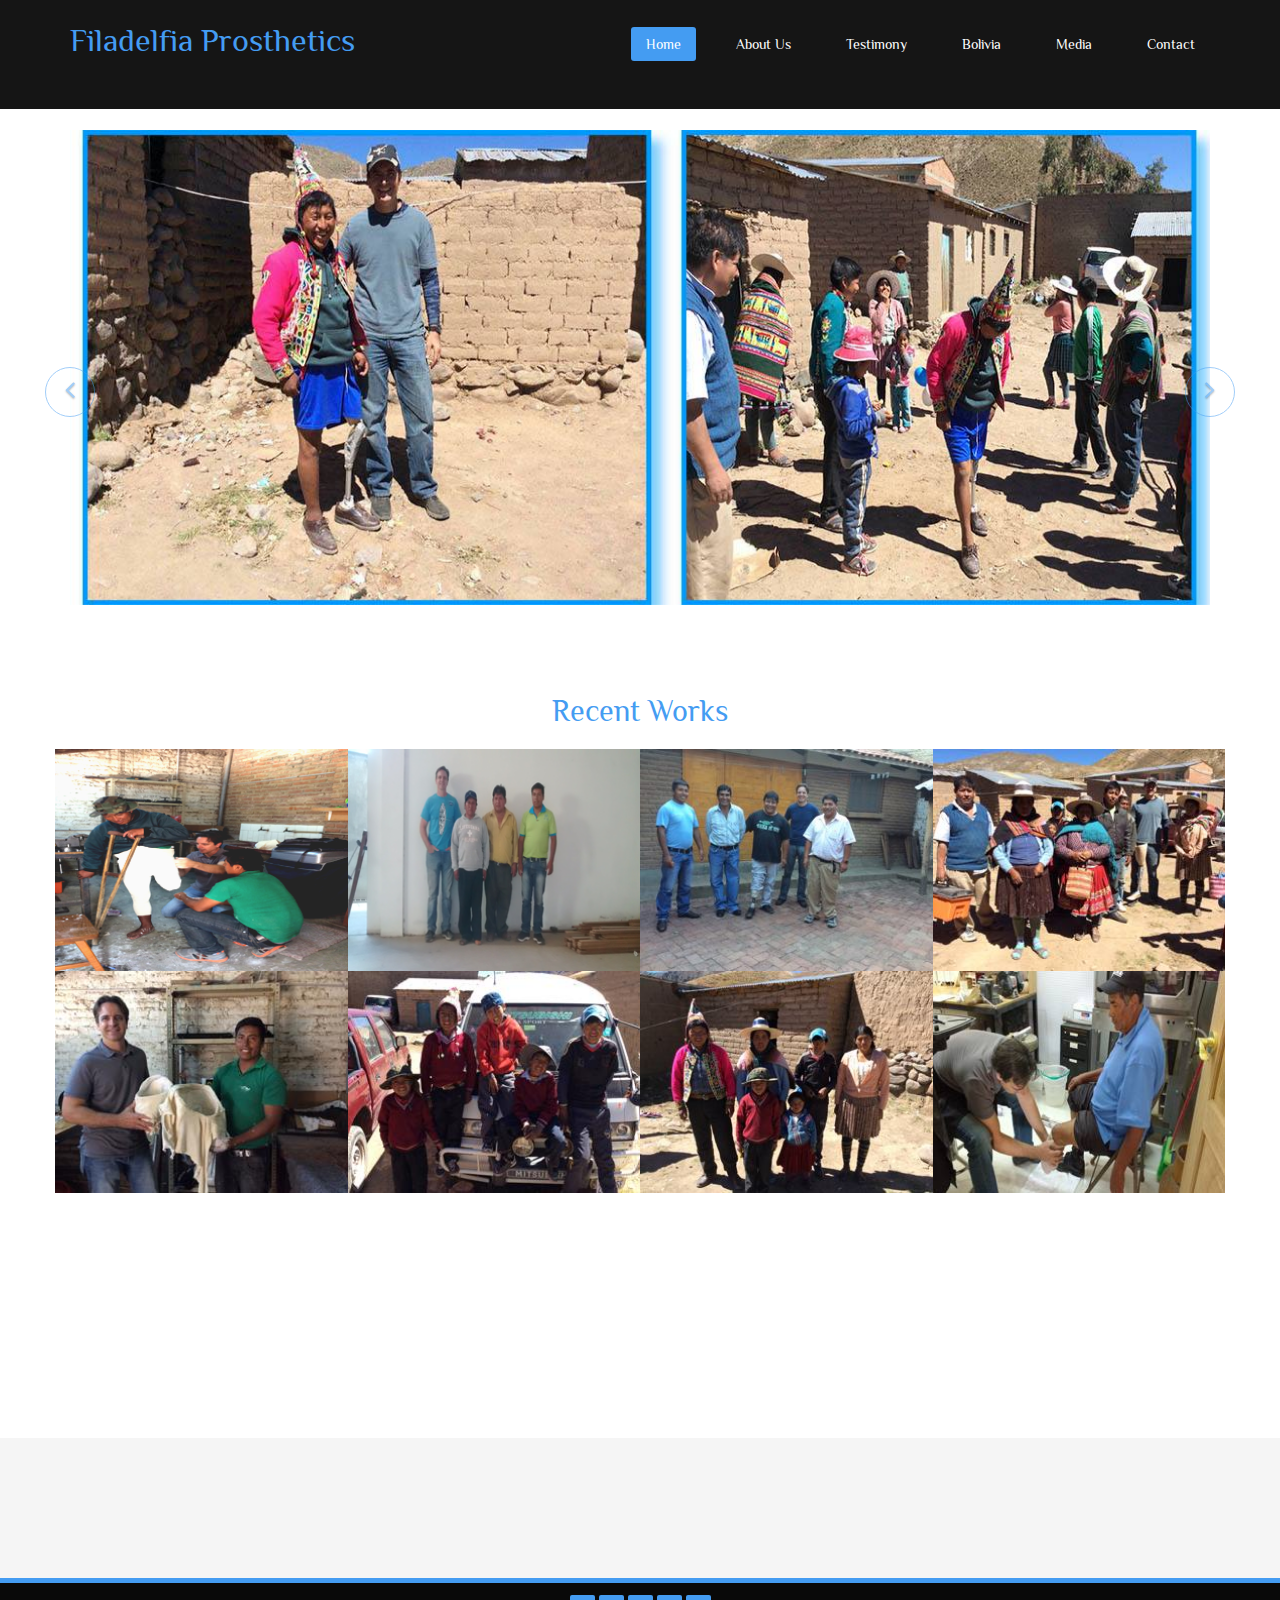
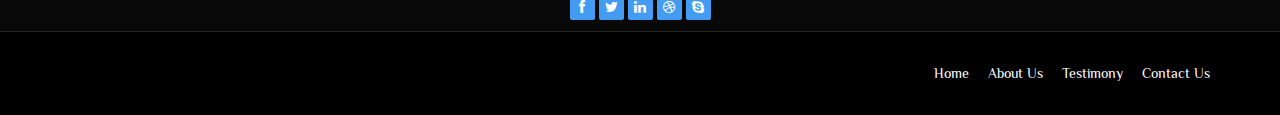
<file: index.html>
<!DOCTYPE html>
<html lang="en">
  <head>
    <meta charset="utf-8">
    <meta http-equiv="X-UA-Compatible" content="IE=edge">
    <meta name="viewport" content="width=device-width, initial-scale=1">
    
    <title>Filadelfia Prosthetics</title>

    <!-- Bootstrap -->
    <link href="css/bootstrap.min.css" rel="stylesheet">
	<link rel="stylesheet" href="css/font-awesome.min.css">
	<link href="css/animate.min.css" rel="stylesheet">
    <link href="css/prettyPhoto.css" rel="stylesheet">      
	<link href="css/style.css" rel="stylesheet">
	<link href="css/responsive.css" rel="stylesheet">
    <!-- =======================================================
        Theme Name: Gp
        Theme URL: https://bootstrapmade.com/gp-free-multipurpose-html-bootstrap-templat/
        Author: BootstrapMade
        Author URL: https://bootstrapmade.com
    ======================================================= -->  
    <script type='text/javascript' src='//platform-api.sharethis.com/js/sharethis.js#property=5908dda0803a230012f7b8cc&product=inline-share-buttons' async='async'>
        
    </script>
     <!--Analitics google for the web page-->
     <script>
  (function(i,s,o,g,r,a,m){i['GoogleAnalyticsObject']=r;i[r]=i[r]||function(){
  (i[r].q=i[r].q||[]).push(arguments)},i[r].l=1*new Date();a=s.createElement(o),
  m=s.getElementsByTagName(o)[0];a.async=1;a.src=g;m.parentNode.insertBefore(a,m)
  })(window,document,'script','https://www.google-analytics.com/analytics.js','ga');

  ga('create', 'UA-99902528-1', 'auto');
  ga('send', 'pageview');

    </script>
   <link rel="shortcut icon" href="images/a5.ico">
  </head>
  <body class="homepage">
  <!--send buttom-->
  <div id="fb-root"></div>
<script>(function(d, s, id) {
  var js, fjs = d.getElementsByTagName(s)[0];
  if (d.getElementById(id)) return;
  js = d.createElement(s); js.id = id;
  js.src = "//connect.facebook.net/en_US/sdk.js#xfbml=1&version=v2.9";
  fjs.parentNode.insertBefore(js, fjs);
}(document, 'script', 'facebook-jssdk'));</script> 
  <!--boton seguir-->
    

  <!--pahina de inicio-->
  <div id="fb-root"></div>
<script>(function(d, s, id) {
  var js, fjs = d.getElementsByTagName(s)[0];
  if (d.getElementById(id)) return;
  js = d.createElement(s); js.id = id;
  js.src = "//connect.facebook.net/en_US/sdk.js#xfbml=1&version=v2.9";
  fjs.parentNode.insertBefore(js, fjs);
}(document, 'script', 'facebook-jssdk'));</script>  
	<header id="header">
        <nav class="navbar navbar-fixed-top" role="banner">
            <div class="container">
                <div class="navbar-header">
                    <button type="button" class="navbar-toggle" data-toggle="collapse" data-target=".navbar-collapse">
                        <span class="sr-only">Toggle navigation</span>
                        <span class="icon-bar"></span>
                        <span class="icon-bar"></span>
                        <span class="icon-bar"></span>
                    </button>
                    <a class="navbar-brand col-xs-12"  alt="logo" href="index.html">
                    Filadelfia Prosthetics
                    </a>
                </div>
				
                <div class="collapse navbar-collapse navbar-right">
                    <ul class="nav navbar-nav">
                        <li class="active"><a href="index.html">Home</a></li>
                        <li><a href="about-us.html">About Us</a></li>
                        <li><a href="testimony_agustin.html">Testimony</a></li>
                        <li><a href="Bolivia.html">Bolivia</a></li>
                        <li><a href="media.html">Media</a></li> 
                        <li><a href="contact-us.html">Contact</a></li>                        
                    </ul>
                </div>
            </div><!--/.container-->
        </nav><!--/nav-->
		
    </header><!--/header-->
	
	<div class="slider">
		<div class="container">
			<div id="about-slider">
				<div id="carousel-slider" class="carousel slide" data-ride="carousel">
					<!-- Indicators -->
				  	<ol class="carousel-indicators visible-xs">
					    <li data-target="#carousel-slider" data-slide-to="0" class="active"></li>
					    <li data-target="#carousel-slider" data-slide-to="1"></li>
					    <li data-target="#carousel-slider" data-slide-to="2"></li>
				  	</ol>

					<div class="carousel-inner">
						<div class="item active">
							<img src="images/marco11.jpg" class="img-responsive" alt=""> 
					   </div>
					   <div class="item">
							<img src="images/marco7.png" class="img-responsive" alt=""> 
					   </div> 
					   <div class="item">
							<img src="images/carlos.jpg" class="img-responsive" alt=""> 
					   </div> 
					</div>
					
					<a class="left carousel-control hidden-xs" href="#carousel-slider" data-slide="prev">
						<i class="fa fa-angle-left"></i> 
					</a>
					
					<a class=" right carousel-control hidden-xs"href="#carousel-slider" data-slide="next">
						<i class="fa fa-angle-right"></i> 
					</a>
				</div> <!--/#carousel-slider-->
			</div><!--/#about-slider-->
		</div>
	</div>

	
	 <section id="recent-works">
        <div class="container">
            <div class="center wow fadeInDown">
                <h1> Recent Works</h1>
                <p class="lead"></p>
            </div>

            <div class="row">
                <div class="col-xs-12 col-sm-4 col-md-3">
                    <div class="recent-work-wrap">
                        <img class="img-responsive" src="images/portfolio/recent/joaquinp1.png" alt="Steve Outside the city">
                        <div class="overlay">
                            <div class="recent-work-inner">
                                <h2><a href="services.html">Agustin</a> </h2>
                                <p>About seven hours away from our clinic in Cochabamba lies a village in the....
                                </p>
                                <a class="preview" href="images/portfolio/full/popjoaquin.png" rel="prettyPhoto"><i class="fa fa-eye"></i> View</a>
                            </div> 
                        </div>
                    </div>
                </div>   

                <div class="col-xs-12 col-sm-4 col-md-3">
                    <div class="recent-work-wrap">
                        <img class="img-responsive" src="images/portfolio/recent/alejandro2.png" alt="Steve and Alejandro">
                        <div class="overlay">
                            <div class="recent-work-inner">
                                <h2><a href="alejandro.html">Alejandro</a></h2>
                                <p>As in many cases in poor, rural villages in Bolivia, the lack of medical care can often lead to catastrophe for those living there.</p>
                                <a class="preview" href="images/portfolio/full/popalejandro.png" rel="prettyPhoto"><i class="fa fa-eye"></i> View</a>
                            </div> 
                        </div>
                    </div>
                </div> 

                <div class="col-xs-12 col-sm-4 col-md-3">
                    <div class="recent-work-wrap">
                        <img class="img-responsive" src="images/portfolio/recent/smile1.jpg" alt="Steve and the Team with a patience ">
                        <!--<div class="overlay">
                            <div class="recent-work-inner">
                                <h3><a href="#"> </a></h3>
                                <p></p>
                                <a class="preview" href="images/portfolio/full/item3.png" rel="prettyPhoto"><i class="fa fa-eye"></i> View</a>
                            </div> 
                        </div>-->
                    </div>
                </div>   

                <div class="col-xs-12 col-sm-4 col-md-3">
                    <div class="recent-work-wrap">
                        <img class="img-responsive" src="images/portfolio/recent/crowd.jpg" alt="Native people from Bolivia and Steve">
                        <!--<div class="overlay">
                            <div class="recent-work-inner">
                                <h3><a href="#"></a></h3>
                                <p></p>
                                <a class="preview" href="images/portfolio/full/item4.png" rel="prettyPhoto"><i class="fa fa-eye"></i> View</a>
                            </div> 
                        </div>-->
                    </div>
                </div>   
                
                <div class="col-xs-12 col-sm-4 col-md-3">
                    <div class="recent-work-wrap">
                        <img class="img-responsive" src="images/portfolio/recent/steveandh.jpg" alt="Steve Working">
                       <!-- <div class="overlay">
                            <div class="recent-work-inner">
                                <h3><a href="#">Business theme</a></h3>
                                <p>There are many variations of passages of Lorem Ipsum available, but the majority</p>
                                <a class="preview" href="images/portfolio/full/item5.png" rel="prettyPhoto"><i class="fa fa-eye"></i> View</a>
                            </div> 
                        </div>-->
                    </div>
                </div>   

                <div class="col-xs-12 col-sm-4 col-md-3">
                    <div class="recent-work-wrap">
                        <img class="img-responsive" src="images/portfolio/recent/niños.jpg" alt="Children from Bolivia">
                       <!-- <div class="overlay">
                            <div class="recent-work-inner">
                                <h3><a href="#">Business theme </a></h3>
                                <p>There are many variations of passages of Lorem Ipsum available, but the majority</p>
                                <a class="preview" href="images/portfolio/full/item6.png" rel="prettyPhoto"><i class="fa fa-eye"></i> View</a>
                            </div> 
                        </div>-->
                    </div>
                </div> 

                <div class="col-xs-12 col-sm-4 col-md-3">
                    <div class="recent-work-wrap">
                        <img class="img-responsive" src="images/portfolio/recent/family.jpg" alt="Agustin's family">
                        <!--<div class="overlay">
                            <div class="recent-work-inner">
                                <h3><a href="#">Business theme </a></h3>
                                <p>There are many variations of passages of Lorem Ipsum available, but the majority</p>
                                <a class="preview" href="images/portfolio/full/item7.png" rel="prettyPhoto"><i class="fa fa-eye"></i> View</a>
                            </div> 
                        </div>-->
                    </div>
                </div>   

                <div class="col-xs-12 col-sm-4 col-md-3">
                    <div class="recent-work-wrap">
                        <img class="img-responsive" src="images/portfolio/recent/patient.jpg" alt="Steve and a Patient">
                        <!--<div class="overlay">
                            <div class="recent-work-inner">
                                <h3><a href="#">Business theme </a></h3>
                                <p>There are many variations of passages of Lorem Ipsum available, but the majority</p>
                                <a class="preview" href="images/portfolio/full/item8.png" rel="prettyPhoto"><i class="fa fa-eye"></i> View</a>
                            </div> 
                        </div>-->
                    </div>
                </div>   
            </div><!--/.row-->
        </div><!--/.container-->
    </section><!--/#recent-works-->	
	
    <section id="middle">
        <div class="container">
            <div class="row">
            <div class="col-sm-6 wow fadeInDown">
                    <div class="skill">
                        <h1> News</h1>
                        <div class="fb-page" data-href="https://www.facebook.com/Filadelfia-Center-for-Prosthetics-Cochabamba-Bolivia-1283391168359282/?fref=ts" data-tabs="timeline" data-small-header="false" data-adapt-container-width="true" data-hide-cover="false" data-show-facepile="true"><blockquote cite="https://www.facebook.com/Filadelfia-Center-for-Prosthetics-Cochabamba-Bolivia-1283391168359282/?fref=ts" class="fb-xfbml-parse-ignore"><a href="https://www.facebook.com/Filadelfia-Center-for-Prosthetics-Cochabamba-Bolivia-1283391168359282/?fref=ts">Filadelfia  Prosthetics, Cochabamba, Bolivia</a></blockquote></div>

                        

                    </div>

            </div><!--/.col-sm-6-->

                <!--/.col-sm-6-->

                <div class="col-sm-6 wow fadeInDown">
                  <div class="accordion">
                   <h1> Send to:</h1>
                     <div class="fb-send" data-href="https://filadelfiaprosthetics.github.io/start/index.html">
                     </div> 
                  </div>   
                    
                </div>

            </div><!--/.row-->
        </div><!--/.container-->
            </section><!--/#middle-->
    <section id="bottom">
     <div class="sharethis-inline-share-buttons"></div>

         </section><!--/#bottom-->
	
	
	
	<div class="top-bar">
		<div class="container">
			<div class="row">
			    <div class="col-lg-12">
				   <div class="social">
						<ul class="social-share">
							<li><a href="https://www.facebook.com/Filadelfia-Center-for-Prosthetics-Cochabamba-Bolivia-1283391168359282/?ref=ts&fref=ts"><i class="fa fa-facebook"></i></a></li>
							<li><a href="#"><i class="fa fa-twitter"></i></a></li>
							<li><a href="#"><i class="fa fa-linkedin"></i></a></li> 
							<li><a href="#"><i class="fa fa-dribbble"></i></a></li>
							<li><a href="#"><i class="fa fa-skype"></i></a></li>
						</ul>
				   </div>
                </div>
			</div>
		</div><!--/.container-->
	</div><!--/.top-bar-->
	
	<footer id="footer" class="midnight-blue">
        <div class="container">
            <div class="row">
                <div class="col-sm-6">
                   
                    <ul class="pull-left">
                        
                                 
                    </ul>
                    
                </div>
                <div class="col-sm-6">
                    <ul class="pull-right">
                        <li><a href="index.html">Home</a></li>
                        <li><a href="about-us.html">About Us</a></li>
                        <li><a href="testimony_agustin.html">Testimony</a></li>
                        <li><a href="contact-us.html">Contact Us</a></li>
                    </ul>
                </div>
            </div>
        </div>
    </footer><!--/#footer-->
	
    <!-- jQuery (necessary for Bootstrap's JavaScript plugins) -->
    
    <script src="js/jquery.js"></script>
    <script src="js/bootstrap.min.js"></script>
    <script src="js/jquery.prettyPhoto.js"></script>
    <script src="js/jquery.isotope.min.js"></script>   
    <script src="js/wow.min.js"></script>
	<script src="js/main.js"></script>
    
</body>
</html>
</file>
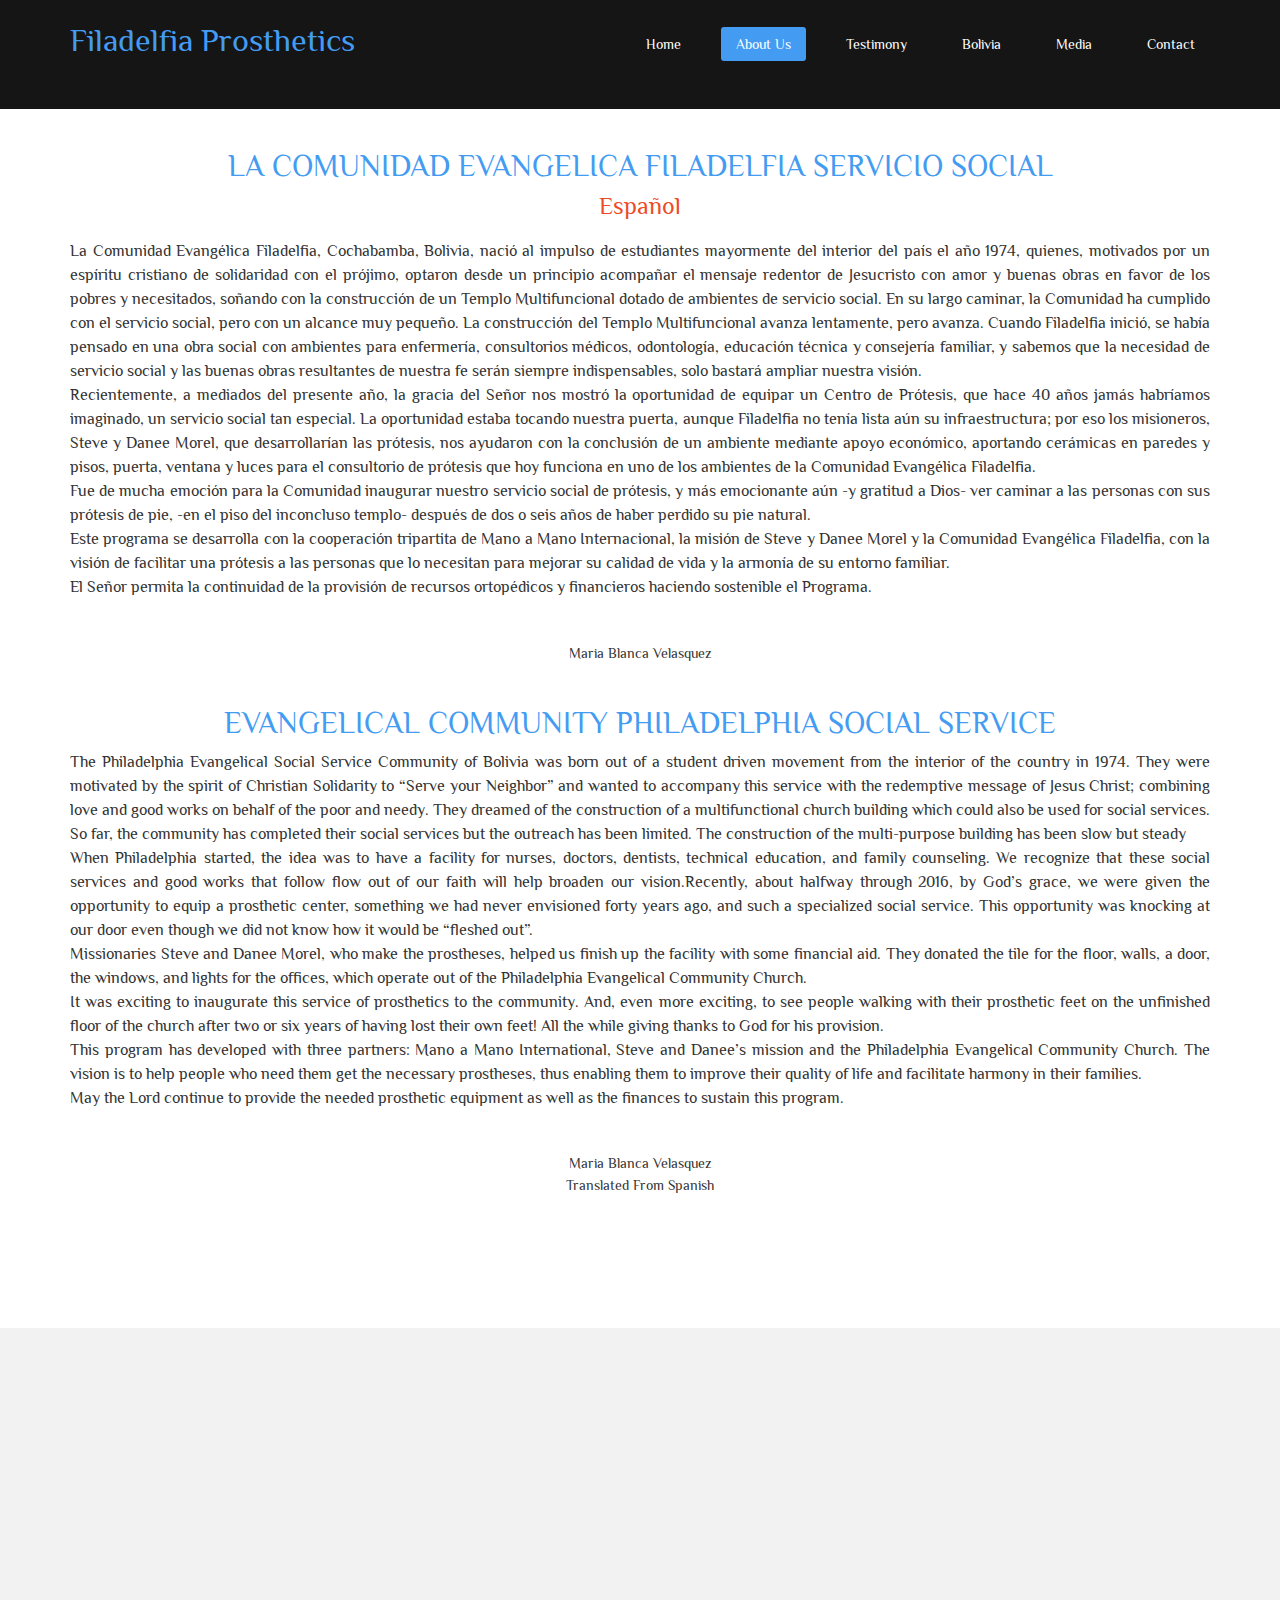
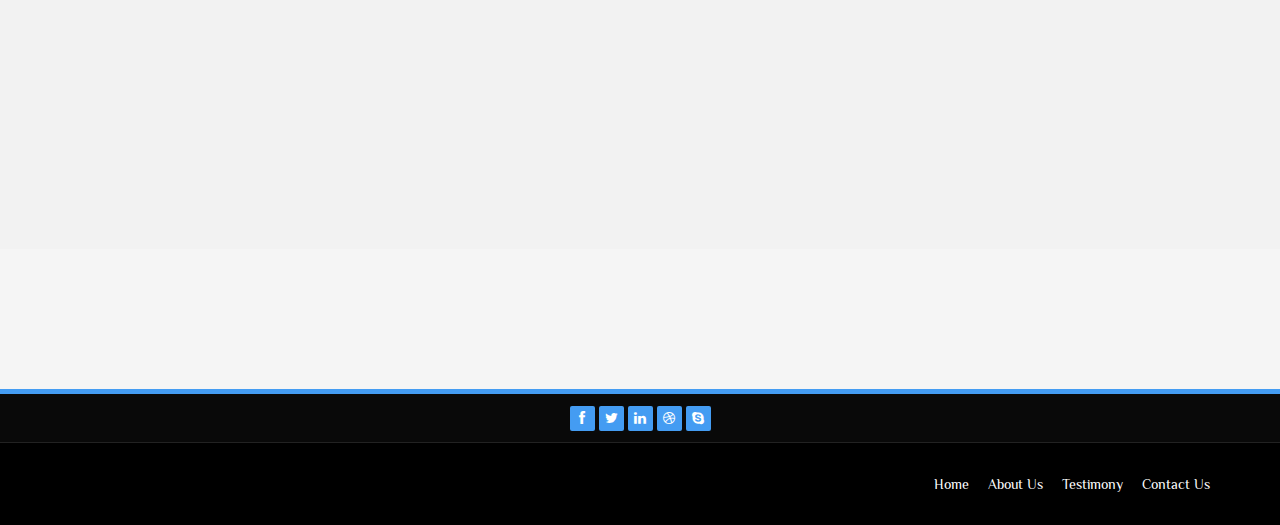
<file: about-us.html>
<!DOCTYPE html>
<html lang="en">
  <head>
    <meta charset="utf-8">
    <meta http-equiv="X-UA-Compatible" content="IE=edge">
    <meta name="viewport" content="width=device-width, initial-scale=1">
    
    <title>About us/ Filadelfia Prosthetics</title>

    <!-- Bootstrap -->
    <link href="css/bootstrap.min.css" rel="stylesheet">
	<link rel="stylesheet" href="css/font-awesome.min.css">
	<link href="css/animate.min.css" rel="stylesheet">
    <link href="css/prettyPhoto.css" rel="stylesheet">      
	<link href="css/style.css" rel="stylesheet">
	<link href="css/responsive.css" rel="stylesheet">
    <!-- =======================================================
        Theme Name: Gp
        Theme URL: https://bootstrapmade.com/gp-free-multipurpose-html-bootstrap-templat/
        Author: BootstrapMade
        Author URL: https://bootstrapmade.com
    ======================================================= -->
    <script type='text/javascript' src='//platform-api.sharethis.com/js/sharethis.js#property=5908dda0803a230012f7b8cc&product=inline-share-buttons' async='async'></script>

    <script>
  (function(i,s,o,g,r,a,m){i['GoogleAnalyticsObject']=r;i[r]=i[r]||function(){
  (i[r].q=i[r].q||[]).push(arguments)},i[r].l=1*new Date();a=s.createElement(o),
  m=s.getElementsByTagName(o)[0];a.async=1;a.src=g;m.parentNode.insertBefore(a,m)
  })(window,document,'script','https://www.google-analytics.com/analytics.js','ga');

  ga('create', 'UA-99902528-1', 'auto');
  ga('send', 'pageview');

</script>
 <link rel="shortcut icon" href="images/a5.ico">  
    
  </head>
  <body class="homepage">  

	<header id="header">
        <nav class="navbar navbar-fixed-top" role="banner">
            <div class="container">
                <div class="navbar-header">
                    <button type="button" class="navbar-toggle" data-toggle="collapse" data-target=".navbar-collapse">
                        <span class="sr-only">Toggle navigation</span>
                        <span class="icon-bar"></span>
                        <span class="icon-bar"></span>
                        <span class="icon-bar"></span>
                    </button>
                    <a class="navbar-brand" href="index.html">Filadelfia Prosthetics</a>
                </div>
				
                <div class="collapse navbar-collapse navbar-right">
                    <ul class="nav navbar-nav">
                        <li><a href="index.html">Home</a></li>
                        <li class="active"><a href="about-us.html">About Us</a></li>
                        <li><a href="testimony_agustin.html">Testimony</a></li>
                        <li><a href="Bolivia.html">Bolivia</a></li>                      
                        <li><a href="media.html">Media</a></li> 
                        <li><a href="contact-us.html">Contact</a></li>                        
                    </ul>
                </div>
            </div><!--/.container-->
        </nav><!--/nav-->
		
    </header><!--/header-->
    <!-- aqui va venir el la section de fotos -->
		
	<section id="about-us">
        <div class="container">	
        <!-- our-team -->
					
			<div class="skill-wrap clearfix">			
				<div class="center wow fadeInDown">
				<h1>LA COMUNIDAD EVANGELICA FILADELFIA SERVICIO SOCIAL</h1>
                <h2>Español</h2>
				<p align="justify" class="lead">La Comunidad Evangélica Filadelfia, Cochabamba, Bolivia, nació al impulso de estudiantes mayormente del interior del país el año 1974, quienes, motivados por un espíritu cristiano de solidaridad con el prójimo, optaron desde un principio acompañar el mensaje redentor de Jesucristo con amor y buenas obras en favor de los pobres y necesitados, soñando con la construcción de un Templo Multifuncional dotado de ambientes de servicio social. En su largo caminar, la Comunidad ha cumplido con el servicio social, pero con un alcance muy pequeño.
                   La construcción del Templo Multifuncional avanza lentamente, pero avanza.
                   Cuando Filadelfia inició, se había pensado en una obra social con ambientes para enfermería, consultorios médicos, odontología, educación técnica y consejería familiar, y sabemos que la necesidad de servicio social y las buenas obras resultantes de nuestra fe serán siempre indispensables, solo bastará ampliar nuestra visión.<br>Recientemente, a mediados del presente año, la gracia del Señor nos mostró la oportunidad de equipar un Centro de Prótesis, que hace 40 años jamás habríamos imaginado, un servicio social tan especial.  La oportunidad estaba tocando nuestra puerta, aunque Filadelfia no tenía lista aún su infraestructura; por eso los misioneros, Steve y Danee Morel, que desarrollarían las prótesis, nos ayudaron con la conclusión de un ambiente mediante apoyo económico, aportando cerámicas en paredes y pisos, puerta, ventana y luces para el consultorio de prótesis que hoy funciona en uno de los ambientes de la Comunidad Evangélica Filadelfia.<br>Fue de mucha emoción para la Comunidad inaugurar nuestro servicio social de prótesis, y más emocionante aún -y gratitud a Dios- ver caminar a las personas con sus prótesis de pie, -en el piso del inconcluso templo-  después de dos o seis años de haber perdido su pie natural.<br>Este programa se desarrolla con la cooperación tripartita de Mano a Mano Internacional, la misión de Steve y Danee Morel y la Comunidad Evangélica Filadelfia, con la visión de facilitar una prótesis a las personas que lo necesitan para mejorar su calidad de vida y la armonía de su entorno familiar.<br>El Señor permita la continuidad de la provisión de recursos ortopédicos y financieros haciendo sostenible el Programa.
					</p><br>Maria Blanca Velasquez
					<br>
					<br>
					<h1>EVANGELICAL COMMUNITY PHILADELPHIA
                     SOCIAL SERVICE <span></span></h1>
					<p align="justify" class="lead">The Philadelphia Evangelical Social Service Community of Bolivia was born out of a student driven movement from the interior of the country in 1974. They were motivated by the spirit of Christian Solidarity to “Serve your Neighbor” and wanted to accompany this service with the redemptive message of Jesus Christ; combining love and good works on behalf of the poor and needy. They dreamed of the construction of a multifunctional church building which could also be used for social services. So far, the community has completed their social services but the outreach has been limited. The construction of the multi-purpose building has been slow but steady<br> When Philadelphia started, the idea was to have a facility for nurses, doctors, dentists, technical education, and family counseling. We recognize that these social services and good works that follow flow out of our faith will help broaden our vision.Recently, about halfway through 2016, by God’s grace, we were given the opportunity to equip a prosthetic center, something we had never envisioned forty years ago, and such a specialized social service. This opportunity was knocking at our door even though we did not know how it would be “fleshed out”.<br>Missionaries Steve and Danee Morel, who make the prostheses, helped us finish up the facility with some financial aid. They donated the tile for the floor, walls, a door, the windows, and lights for the offices, which operate out of the Philadelphia Evangelical Community Church.<br>It was exciting to inaugurate this service of prosthetics to the community. And, even more exciting, to see people walking with their prosthetic feet on the unfinished floor of the church after two or six years of having lost their own feet! All the while giving thanks to God for his provision. <br>This program has developed with three partners: Mano a Mano International, Steve and Danee’s mission and the Philadelphia Evangelical Community Church. The vision is to help people who need them get the necessary prostheses, thus enabling them to improve their quality of life and facilitate harmony in their families.<br>May the Lord continue to provide the needed prosthetic equipment as well as the finances to sustain this program.
					</p><br>Maria Blanca Velasquez
					<br>Translated From Spanish
					<div class="sharethis-inline-share-buttons"></div>
                   <span></span></h2>
                   
				</div>
				
            </div>
			
			
		</div><!--/.container-->
    </section><!--/about-us-->

    <!--features-->

	 <section id="feature" >
        <div class="container">
           <div class="center wow fadeInDown">
                <h1>What we Believe</h1>
                <p class="lead"></p>
            </div>

            <div class="row">
                <div class="features">
                    <div class="col-md-4 col-sm-6 wow fadeInDown" data-wow-duration="1000ms" data-wow-delay="600ms">
                        <div class="feature-wrap">
                            <i class="fa fa-eye"></i>
                            <h2>Vision Statement</h2>
                            <h3 align="justify">Through the power of Christ, we want to see lives transformed, both physically and spiritually, through restored mobility.
                        </div>
                    </div><!--/.col-md-4-->

                    <div class="col-md-8 col-sm-10 wow fadeInDown" data-wow-duration="1000ms" data-wow-delay="600ms">
                        <div class="feature-wrap">
                            <i class="fa fa-2x fa-rocket"></i>
                            <h2>Mision Statement</h2>
                            <h3 align="justify">The poor and disabled of Bolivia are some of the most overlooked people in the world with little to no access to proper medical care. Many are left dependent on others and without hope. At Filadelfia Center for Prosthetics we see each of our clients as individuals created in the image of God and worthy of dignity and respect. We seek to restore their hope by returning their mobility using custom made prosthetics.<br>We work in partnership with a local church to address not just the physical needs, but the spiritual as well. We use locally sourced material and products as much as possible. We train Bolivians to make the prosthetics to make the work sustainable. We value those that support the work of the clinic and seek to build a strong network of professionals from around the world to partner with us and volunteer their time at the clinic. Over all, we strive to bring glory to God as we are His hands and feet here on earth.</h3>
                        </div>
                    </div><!--/.col-md-4-->

                   <div class="sharethis-inline-share-buttons"></div>
                
                    
                    

                    
                </div><!--/.services-->
            </div><!--/.row-->    
        </div><!--/.container-->
    </section><!--/#feature-->
	
	<section id="bottom">
        
    </section><!--/#bottom-->
	
	<div class="top-bar">
		<div class="container">
			<div class="row">
			    <div class="col-lg-12">
				   <div class="social">
						<ul class="social-share">
							<li><a href="https://www.facebook.com/Filadelfia-Center-for-Prosthetics-Cochabamba-Bolivia-1283391168359282/?ref=ts&fref=ts"><i class="fa fa-facebook"></i></a></li>
							<li><a href="#"><i class="fa fa-twitter"></i></a></li>
							<li><a href="#"><i class="fa fa-linkedin"></i></a></li> 
							<li><a href="#"><i class="fa fa-dribbble"></i></a></li>
							<li><a href="#"><i class="fa fa-skype"></i></a></li>
						</ul>
				   </div>
                </div>
			</div>
		</div><!--/.container-->
	</div><!--/.top-bar-->
	
	<footer id="footer" class="midnight-blue">
        <div class="container">
            <div class="row">
                <div class="col-sm-6">
                    
                    <div class="credits">
                        <!-- 
                            All the links in the footer should remain intact. 
                            You can delete the links only if you purchased the pro version.
                            Licensing information: https://bootstrapmade.com/license/
                            Purchase the pro version with working PHP/AJAX contact form: https://bootstrapmade.com/buy/?theme=Gp
                        -->
                        
                    </div>
                </div>
                <div class="col-sm-6">
                    <ul class="pull-right">
                        <li><a href="index.html">Home</a></li>
                        <li><a href="about-us.html">About Us</a></li>
                        <li><a href="testimony_agustin.html">Testimony</a></li>
                        <li><a href="contact-us.html">Contact Us</a></li>
                    </ul>
                </div>
            </div>
        </div>
    </footer><!--/#footer-->
	
    <!-- jQuery (necessary for Bootstrap's JavaScript plugins) -->
    <script src="js/jquery.js"></script>
    <script src="js/bootstrap.min.js"></script>
    <script src="js/jquery.prettyPhoto.js"></script>
    <script src="js/jquery.isotope.min.js"></script>   
    <script src="js/wow.min.js"></script>
	<script src="js/main.js"></script>
    
</body>
</html>
</file>
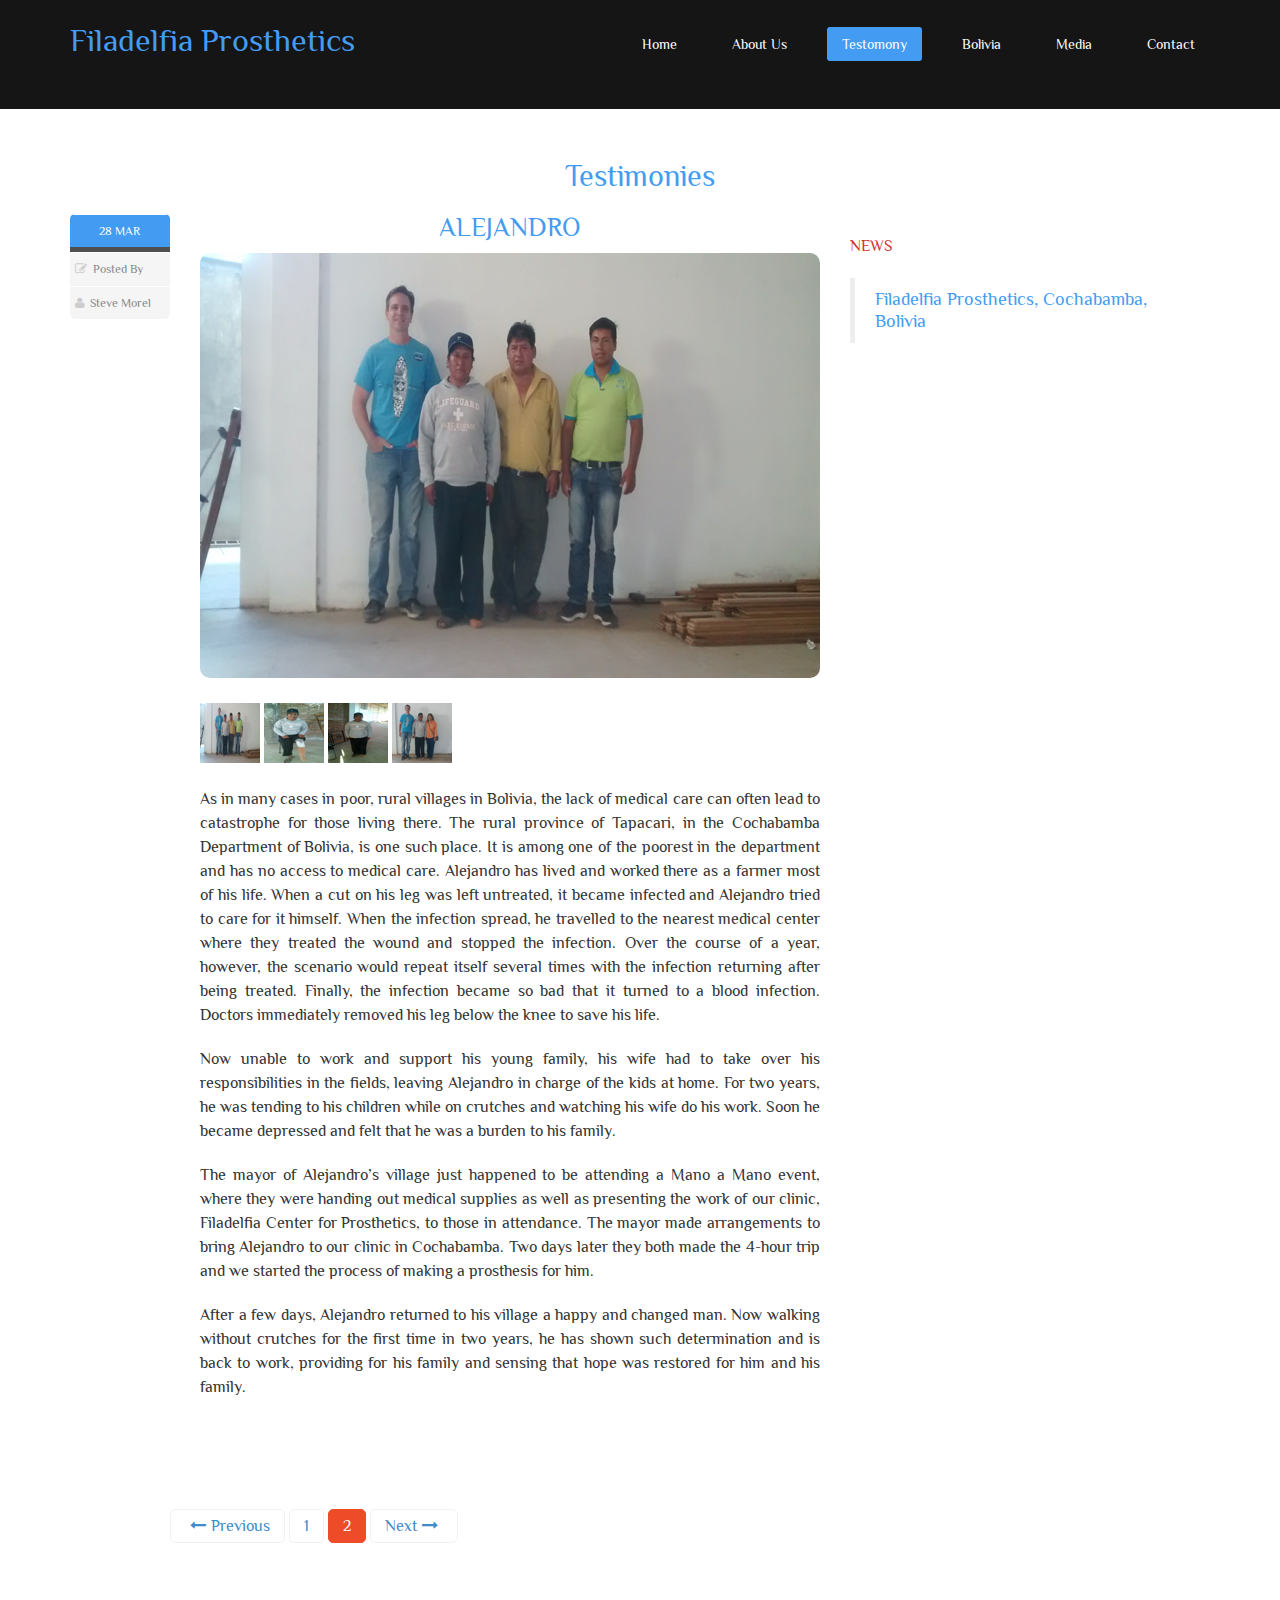
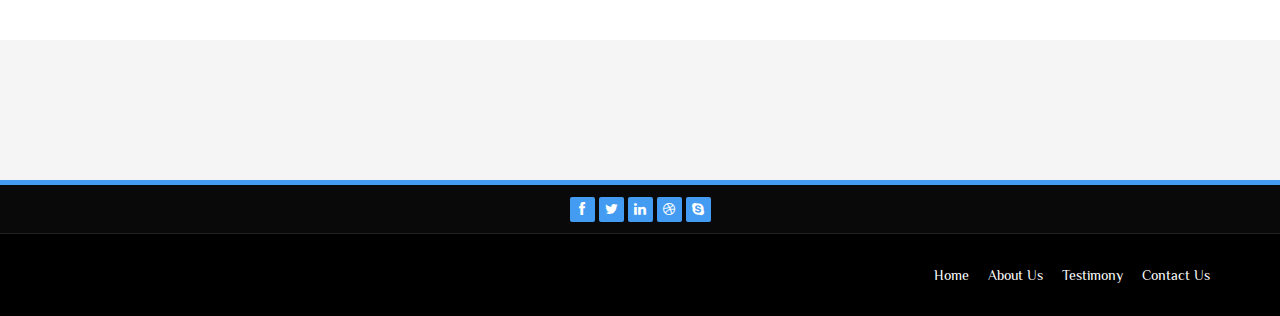
<file: alejandro.html>
<!DOCTYPE html>
<html lang="en">
  <head>
    <meta charset="utf-8">
    <meta http-equiv="X-UA-Compatible" content="IE=edge">
    <meta name="viewport" content="width=device-width, initial-scale=1">
    
    <title>Testimony-Alejandro /Filadelfia Prosthetics</title>

    <!-- Bootstrap -->
    <link href="css/bootstrap.min.css" rel="stylesheet">
    <link rel="stylesheet" href="css/font-awesome.min.css">
    <link href="css/animate.min.css" rel="stylesheet">
    <link href="css/prettyPhoto.css" rel="stylesheet">      
    <link href="css/style.css" rel="stylesheet">
    <link href="css/responsive.css" rel="stylesheet">
    <!-- =======================================================
        Theme Name: Gp
        Theme URL: https://bootstrapmade.com/gp-free-multipurpose-html-bootstrap-templat/
        Author: BootstrapMade
        Author URL: https://bootstrapmade.com
    ======================================================= -->
    <script type='text/javascript' src='//platform-api.sharethis.com/js/sharethis.js#property=5908dda0803a230012f7b8cc&product=inline-share-buttons' async='async'></script>
    <script>
  (function(i,s,o,g,r,a,m){i['GoogleAnalyticsObject']=r;i[r]=i[r]||function(){
  (i[r].q=i[r].q||[]).push(arguments)},i[r].l=1*new Date();a=s.createElement(o),
  m=s.getElementsByTagName(o)[0];a.async=1;a.src=g;m.parentNode.insertBefore(a,m)
  })(window,document,'script','https://www.google-analytics.com/analytics.js','ga');

  ga('create', 'UA-99902528-1', 'auto');
  ga('send', 'pageview');

   </script>
    <link rel="shortcut icon" href="images/a5.ico">

  </head>
  <body class="homepage"> 
  
  
  <!--pie de pagina de facebook--> 
  <div id="fb-root"></div>
<script>(function(d, s, id) {
  var js, fjs = d.getElementsByTagName(s)[0];
  if (d.getElementById(id)) return;
  js = d.createElement(s); js.id = id;
  js.src = "//connect.facebook.net/en_US/sdk.js#xfbml=1&version=v2.9";
  fjs.parentNode.insertBefore(js, fjs);
}(document, 'script', 'facebook-jssdk'));</script> 
    <header id="header">
        <nav class="navbar navbar-fixed-top" role="banner">
            <div class="container">
                <div class="navbar-header">
                    <button type="button" class="navbar-toggle" data-toggle="collapse" data-target=".navbar-collapse">
                        <span class="sr-only">Toggle navigation</span>
                        <span class="icon-bar"></span>
                        <span class="icon-bar"></span>
                        <span class="icon-bar"></span>
                    </button>
                    <a class="navbar-brand" href="index.html">Filadelfia Prosthetics</a>
                </div>
                
                <div class="collapse navbar-collapse navbar-right">
                    <ul class="nav navbar-nav">
                        <li><a href="index.html">Home</a></li>
                        <li><a href="about-us.html">About Us</a></li>
                        <li class="active"><a href="testimony_agustin.html">Testomony</a></li>
                        <li><a href="Bolivia.html">Bolivia</a></li>
                        <li ><a href="media.html">Media</a></li> 
                        <li><a href="contact-us.html">Contact</a></li>                        
                    </ul>
                </div>
            </div><!--/.container-->
        </nav><!--/nav-->
        
    </header><!--/header-->
    
    <section id="blog" class="container">
        <div class="center">
            <h1>Testimonies</h1>
            <p class="lead"></p>
        </div>

        <div class="blog">
            <div class="row">
                 <div class="col-md-8">
                    <div class="blog-item">
                        <div class="row">
                            <div class="col-xs-12 col-sm-2 text-center">
                                <div class="entry-meta">
                                    <span id="publish_date">28  MAR</span>
                                    <span><i class="fa fa-pencil-square-o"></i> <a href="#">Posted By</a></span>
                                    <span><i class="fa fa-user"></i><a href="#"> Steve Morel</a></span>
                                </div>
                            </div>
                                
                            <div class="col-xs-12 col-sm-10 blog-content">

                                <a href="#">
                                <h2 align="center"><a href="blog-item.html">ALEJANDRO</h2>
                                <a href="images/fullscreen/a1.png" rel="prettyPhoto[gallery2]" title="filadelfia prosthetics "><img class="img-responsive img-blog" src="images/blog/alejandro3.png" width="100%" alt="" /></a>
                                

                                <ul class="gallery clearfix">
                                     <li>
                                         <a href="images/fullscreen/a1.png" rel="prettyPhoto[gallery2]" title="Steve and Joaquins family ">
                                        <img src="images/thumbnails/t_a1.png" width="60" height="60" alt="First Title" />
                                         </a>
                                     </li>
                                     <li>
                                          <a href="images/fullscreen/a2.png" rel="prettyPhoto[gallery2]" title="Steve.">
                                          <img src="images/thumbnails/t_a2.png" width="60" height="60" alt="second title" /></a>
                                     </li>
                                     <li>
                                         <a href="images/fullscreen/a3.png" rel="prettyPhoto[gallery2]" title="Danne">
                                           <img src="images/thumbnails/t_a3.png" width="60" height="60" alt="steve" />
                                         </a>
                                    </li>
                                    <li>
                                       <a href="images/fullscreen/a4.png" rel="prettyPhoto[gallery2]">
                                          <img src="images/thumbnails/t_a4.png" width="60" height="60" alt="" />
                                       </a>
                                    </li>
                                    

                                    
                                    

                                    
                                </ul>
                            </a>
                                                                <h3 align="justify">As in many cases in poor, rural villages in Bolivia, the lack of medical care can often lead to catastrophe for those living there. The rural province of Tapacari, in the Cochabamba Department of Bolivia, is one such place. It is among one of the poorest in the department and has no access to medical care. Alejandro has lived and worked there as a farmer most of his life. When a cut on his leg was left untreated, it became infected and Alejandro tried to care for it himself. When the infection spread, he travelled to the nearest medical center where they treated the wound and stopped the infection. Over the course of a year, however, the scenario would repeat itself several times with the infection returning after being treated. Finally, the infection became so bad that it turned to a blood infection. Doctors immediately removed his leg below the knee to save his life.</h3>

                                                                 <h3 align="justify">Now unable to work and support his young family, his wife had to take over his responsibilities in the fields, leaving Alejandro in charge of the kids at home. For two years, he was tending to his children while on crutches and watching his wife do his work. Soon he became depressed and felt that he was a burden to his family. </h3>
                                                                 <h3 align="justify">The mayor of Alejandro’s village just happened to be attending a Mano a Mano event, where they were handing out medical supplies as well as presenting the work of our clinic, Filadelfia Center for Prosthetics, to those in attendance. The mayor made arrangements to bring Alejandro to our clinic in Cochabamba. Two days later they both made the 4-hour trip and we started the process of making a prosthesis for him. </h3>

                                                                 <h3 align="justify">After a few days, Alejandro returned to his village a happy and changed man. Now walking without crutches for the first time in two years, he has shown such determination and is back to work, providing for his family and sensing that hope was restored for him and his family. </h3>
                                                                 <div class="sharethis-inline-share-buttons"></div>
                                                                 <!--Discuss plugin-->
                                                                 <div id="disqus_thread"></div>
<script>

/**
*  RECOMMENDED CONFIGURATION VARIABLES: EDIT AND UNCOMMENT THE SECTION BELOW TO INSERT DYNAMIC VALUES FROM YOUR PLATFORM OR CMS.
*  LEARN WHY DEFINING THESE VARIABLES IS IMPORTANT: https://disqus.com/admin/universalcode/#configuration-variables*/
/*
var disqus_config = function () {
this.page.url = PAGE_URL;  // Replace PAGE_URL with your page's canonical URL variable
this.page.identifier = PAGE_IDENTIFIER; // Replace PAGE_IDENTIFIER with your page's unique identifier variable
};
*/
(function() { // DON'T EDIT BELOW THIS LINE
var d = document, s = d.createElement('script');
s.src = 'https://https-filadelfiaprosthetics-github-io-start.disqus.com/embed.js';
s.setAttribute('data-timestamp', +new Date());
(d.head || d.body).appendChild(s);
})();
</script>
<noscript>Please enable JavaScript to view the <a href="https://disqus.com/?ref_noscript">comments powered by Disqus.</a></noscript>
                                

                               
                            </div>
                        </div>    
                    </div><!--/.blog-item-->
                        
                    
                        
                    <ul class="pagination pagination-lg">
                        <li><a href="testimony_agustin.html"><i class="fa fa-long-arrow-left"></i>Previous</a></li>
                        <li><a href="testimony_agustin.html">1</a></li>
                        <li class="active"><a href="alejandro.html">2</a></li>
                        <li><a href="#">Next<i class="fa fa-long-arrow-right"></i></a></li>
                    </ul><!--/.pagination-->
                </div><!--/.col-md-8-->

                <aside class="col-md-4">
                    <!--/.search-->
                    
                    <div class="widget categories">
                        <h3> News</h3>
                        <div class="row">
                            <div class="col-sm-12">
                                
                                <div class="fb-page" data-href="https://www.facebook.com/Filadelfia-Center-for-Prosthetics-Cochabamba-Bolivia-1283391168359282/?pnref=about.overview" data-tabs="timeline" data-small-header="false" data-adapt-container-width="true" data-hide-cover="false" data-show-facepile="true"><blockquote cite="https://www.facebook.com/Filadelfia-Center-for-Prosthetics-Cochabamba-Bolivia-1283391168359282/?pnref=about.overview" class="fb-xfbml-parse-ignore"><a href="https://www.facebook.com/Filadelfia-Center-for-Prosthetics-Cochabamba-Bolivia-1283391168359282/?pnref=about.overview">Filadelfia Prosthetics, Cochabamba, Bolivia</a></blockquote></div>
                                
                                
                            </div>
                        </div>                     
                    </div><!--/.recent comments-->
                     

                    <!--/.categories-->
                    
                    <!--/.archieve-->
                    
                    <!--/.tags-->
                
                    
                
                </aside>  
            </div>
        </div>
    </section><!--/#blog-->
    
    <section id="bottom">
       
    </section><!--/#bottom-->
    
    <div class="top-bar">
        <div class="container">
            <div class="row">
                <div class="col-lg-12">
                   <div class="social">
                        <ul class="social-share">
                            <li><a href="https://www.facebook.com/Filadelfia-Center-for-Prosthetics-Cochabamba-Bolivia-1283391168359282/?ref=ts&fref=ts"><i class="fa fa-facebook"></i></a></li>
                            <li><a href="#"><i class="fa fa-twitter"></i></a></li>
                            <li><a href="#"><i class="fa fa-linkedin"></i></a></li> 
                            <li><a href="#"><i class="fa fa-dribbble"></i></a></li>
                            <li><a href="#"><i class="fa fa-skype"></i></a></li>
                        </ul>
                   </div>
                </div>
            </div>
        </div><!--/.container-->
    </div><!--/.top-bar-->
    
    <footer id="footer" class="midnight-blue">
        <div class="container">
            <div class="row">
                <div class="col-sm-6">
                    
                    <div class="credits">
                        <!-- 
                            All the links in the footer should remain intact. 
                            You can delete the links only if you purchased the pro version.
                            Licensing information: https://bootstrapmade.com/license/
                            Purchase the pro version with working PHP/AJAX contact form: https://bootstrapmade.com/buy/?theme=Gp
                        -->
                        
                    </div>
                </div>
                <div class="col-sm-6">
                     <ul class="pull-right">
                        <li><a href="index.html">Home</a></li>
                        <li><a href="about-us.html">About Us</a></li>
                        <li><a href="testimony_agustin.html">Testimony</a></li>
                        <li><a href="contact-us.html">Contact Us</a></li>
                    </ul>
                </div>
            </div>
        </div>
    </footer><!--/#footer-->
    
    <!-- jQuery (necessary for Bootstrap's JavaScript plugins) -->
    <script src="js/jquery.js"></script>
    <script src="js/bootstrap.min.js"></script>
    <script src="js/jquery.prettyPhoto.js"></script>
    <script src="js/jquery.isotope.min.js"></script>   
    <script src="js/wow.min.js"></script>
    <script src="js/main.js"></script>
    <script id="dsq-count-scr" src="//https-filadelfiaprosthetics-github-io-start.disqus.com/count.js" async></script>
    
</body>
</html>
</file>
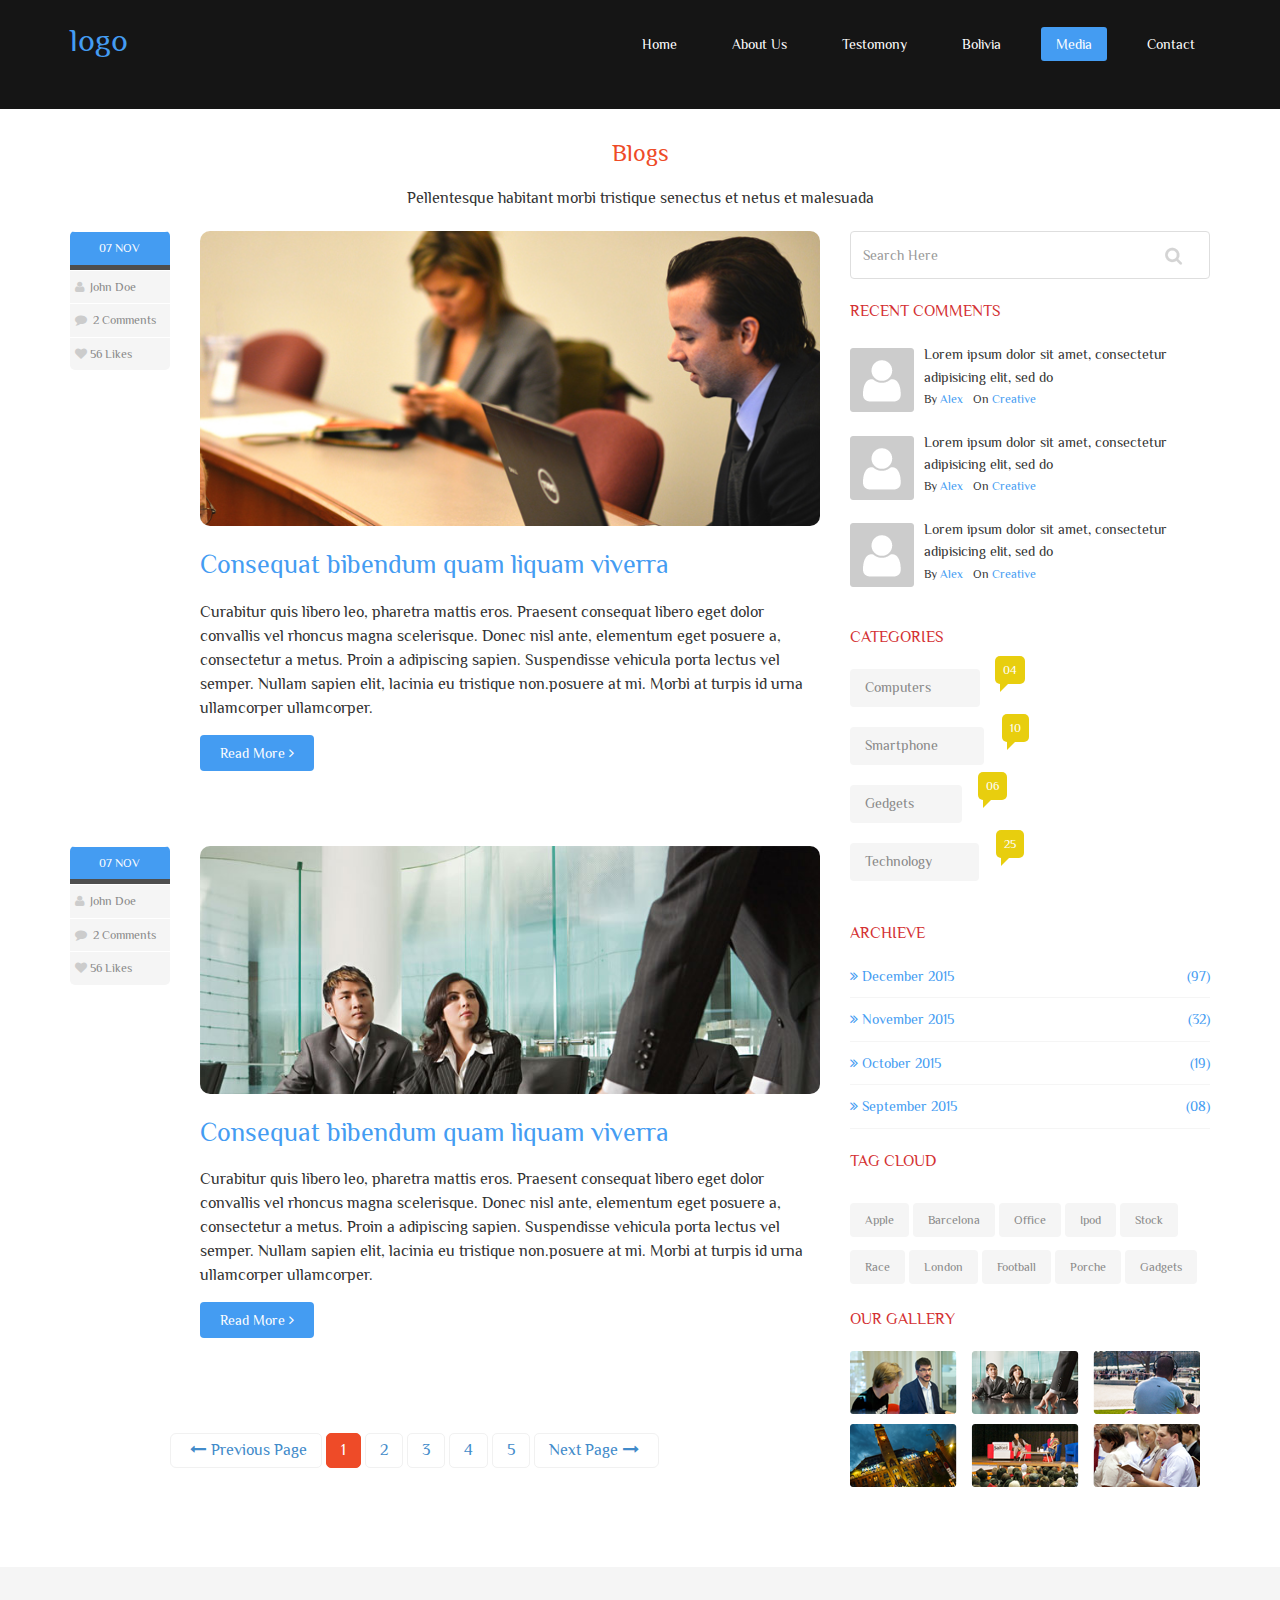
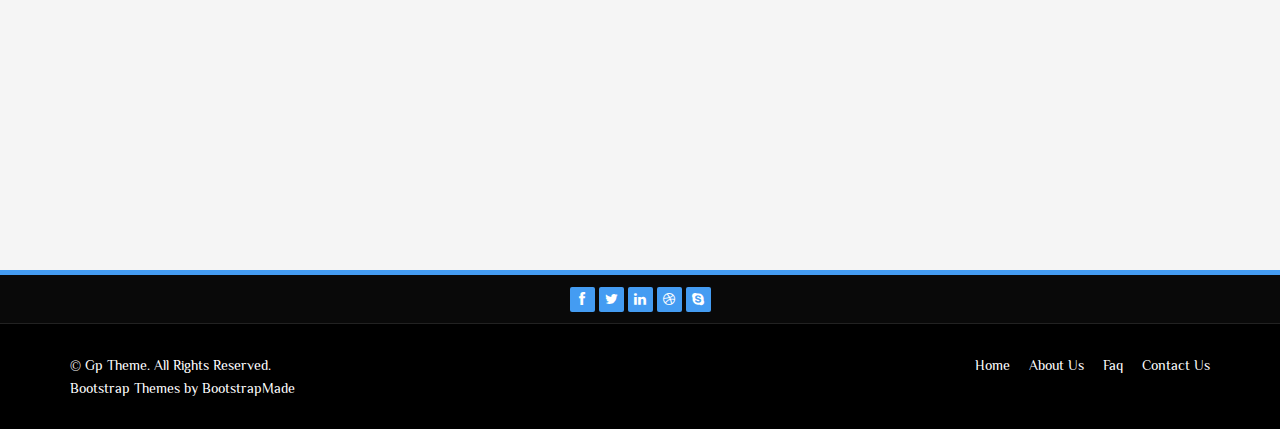
<file: blog.html>
<!DOCTYPE html>
<html lang="en">
  <head>
    <meta charset="utf-8">
    <meta http-equiv="X-UA-Compatible" content="IE=edge">
    <meta name="viewport" content="width=device-width, initial-scale=1">
    <title>Media</title>

    <!-- Bootstrap -->
    <link href="css/bootstrap.min.css" rel="stylesheet">
	<link rel="stylesheet" href="css/font-awesome.min.css">
	<link href="css/animate.min.css" rel="stylesheet">
    <link href="css/prettyPhoto.css" rel="stylesheet">      
	<link href="css/style.css" rel="stylesheet">
	<link href="css/responsive.css" rel="stylesheet">
    <!-- =======================================================
        Theme Name: Gp
        Theme URL: https://bootstrapmade.com/gp-free-multipurpose-html-bootstrap-templat/
        Author: BootstrapMade
        Author URL: https://bootstrapmade.com
    ======================================================= -->
  </head>
  <body class="homepage">   
	<header id="header">
        <nav class="navbar navbar-fixed-top" role="banner">
            <div class="container">
                <div class="navbar-header">
                    <button type="button" class="navbar-toggle" data-toggle="collapse" data-target=".navbar-collapse">
                        <span class="sr-only">Toggle navigation</span>
                        <span class="icon-bar"></span>
                        <span class="icon-bar"></span>
                        <span class="icon-bar"></span>
                    </button>
                    <a class="navbar-brand" href="index.html">logo</a>
                </div>
				
                <div class="collapse navbar-collapse navbar-right">
                    <ul class="nav navbar-nav">
                        <li><a href="index.html">Home</a></li>
                        <li><a href="about-us.html">About Us</a></li>
                        <li><a href="services.html">Testomony</a></li>
                        <li><a href="portfolio.html">Bolivia</a></li>
                        <li class="active"><a href="blog.html">Media</a></li> 
                        <li><a href="contact-us.html">Contact</a></li>                        
                    </ul>
                </div>
            </div><!--/.container-->
        </nav><!--/nav-->
		
    </header><!--/header-->
	
	<section id="blog" class="container">
        <div class="center">
            <h2>Blogs</h2>
            <p class="lead">Pellentesque habitant morbi tristique senectus et netus et malesuada</p>
        </div>

        <div class="blog">
            <div class="row">
                 <div class="col-md-8">
                    <div class="blog-item">
                        <div class="row">
                            <div class="col-xs-12 col-sm-2 text-center">
                                <div class="entry-meta">
                                    <span id="publish_date">07  NOV</span>
                                    <span><i class="fa fa-user"></i> <a href="#">John Doe</a></span>
                                    <span><i class="fa fa-comment"></i> <a href="blog-item.html#comments">2 Comments</a></span>
                                    <span><i class="fa fa-heart"></i><a href="#">56 Likes</a></span>
                                </div>
                            </div>
                                
                            <div class="col-xs-12 col-sm-10 blog-content">
                                <a href="#"><img class="img-responsive img-blog" src="images/blog/blog1.jpg" width="100%" alt="" /></a>
                                <h2><a href="blog-item.html">Consequat bibendum quam liquam viverra</a></h2>
                                <h3>Curabitur quis libero leo, pharetra mattis eros. Praesent consequat libero eget dolor convallis vel rhoncus magna scelerisque. Donec nisl ante, elementum eget posuere a, consectetur a metus. Proin a adipiscing sapien. Suspendisse vehicula porta lectus vel semper. Nullam sapien elit, lacinia eu tristique non.posuere at mi. Morbi at turpis id urna ullamcorper ullamcorper.</h3>
                                <a class="btn btn-primary readmore" href="blog-item.html">Read More <i class="fa fa-angle-right"></i></a>
                            </div>
                        </div>    
                    </div><!--/.blog-item-->
                        
                    <div class="blog-item">
                        <div class="row">
                             <div class="col-sm-2 text-center">
                                <div class="entry-meta"> 
                                    <span id="publish_date">07  NOV</span>
                                    <span><i class="fa fa-user"></i> <a href="#">John Doe</a></span>
                                    <span><i class="fa fa-comment"></i> <a href="blog-item.html#comments">2 Comments</a></span>
                                    <span><i class="fa fa-heart"></i><a href="#">56 Likes</a></span>
                                </div>
                            </div>
                            <div class="col-sm-10 blog-content">
                                <a href=""><img class="img-responsive img-blog" src="images/blog/blog2.jpg" width="100%" alt="" /></a>
                                <h2><a href="blog-item.html">Consequat bibendum quam liquam viverra</a></h2>
                                <h3>Curabitur quis libero leo, pharetra mattis eros. Praesent consequat libero eget dolor convallis vel rhoncus magna scelerisque. Donec nisl ante, elementum eget posuere a, consectetur a metus. Proin a adipiscing sapien. Suspendisse vehicula porta lectus vel semper. Nullam sapien elit, lacinia eu tristique non.posuere at mi. Morbi at turpis id urna ullamcorper ullamcorper.</h3>
                                <a class="btn btn-primary readmore" href="blog-item.html">Read More <i class="fa fa-angle-right"></i></a>
                            </div>
                        </div>    
                    </div><!--/.blog-item-->
                        
                    <ul class="pagination pagination-lg">
                        <li><a href="#"><i class="fa fa-long-arrow-left"></i>Previous Page</a></li>
                        <li class="active"><a href="#">1</a></li>
                        <li><a href="#">2</a></li>
                        <li><a href="#">3</a></li>
                        <li><a href="#">4</a></li>
                        <li><a href="#">5</a></li>
                        <li><a href="#">Next Page<i class="fa fa-long-arrow-right"></i></a></li>
                    </ul><!--/.pagination-->
                </div><!--/.col-md-8-->

                <aside class="col-md-4">
                    <div class="widget search">
                        <form role="form">
                                <input type="text" class="form-control search_box" autocomplete="off" placeholder="Search Here">
                        </form>
                    </div><!--/.search-->
    				
    				<div class="widget categories">
                        <h3>Recent Comments</h3>
                        <div class="row">
                            <div class="col-sm-12">
                                <div class="single_comments">
                                    <img src="images/blog/avatar3.png" alt=""  />
                                    <p>Lorem ipsum dolor sit amet, consectetur adipisicing elit, sed do </p>
                                    <div class="entry-meta small muted">
                                        <span>By <a href="#">Alex</a></span <span>On <a href="#">Creative</a></span>
                                    </div>
                                </div>
                                <div class="single_comments">
                                    <img src="images/blog/avatar3.png" alt=""  />
                                    <p>Lorem ipsum dolor sit amet, consectetur adipisicing elit, sed do </p>
                                    <div class="entry-meta small muted">
                                        <span>By <a href="#">Alex</a></span <span>On <a href="#">Creative</a></span>
                                    </div>
                                </div>
                                <div class="single_comments">
                                    <img src="images/blog/avatar3.png" alt=""  />
                                    <p>Lorem ipsum dolor sit amet, consectetur adipisicing elit, sed do </p>
                                    <div class="entry-meta small muted">
                                        <span>By <a href="#">Alex</a></span <span>On <a href="#">Creative</a></span>
                                    </div>
                                </div>
                                
                            </div>
                        </div>                     
                    </div><!--/.recent comments-->
                     

                    <div class="widget categories">
                        <h3>Categories</h3>
                        <div class="row">
                            <div class="col-sm-6">
                                <ul class="blog_category">
                                    <li><a href="#">Computers <span class="badge">04</span></a></li>
                                    <li><a href="#">Smartphone <span class="badge">10</span></a></li>
                                    <li><a href="#">Gedgets <span class="badge">06</span></a></li>
                                    <li><a href="#">Technology <span class="badge">25</span></a></li>
                                </ul>
                            </div>
                        </div>                     
                    </div><!--/.categories-->
    				
    				<div class="widget archieve">
                        <h3>Archieve</h3>
                        <div class="row">
                            <div class="col-sm-12">
                                <ul class="blog_archieve">
                                    <li><a href="#"><i class="fa fa-angle-double-right"></i> December 2015 <span class="pull-right">(97)</span></a></li>
                                    <li><a href="#"><i class="fa fa-angle-double-right"></i> November 2015 <span class="pull-right">(32)</a></li>
                                    <li><a href="#"><i class="fa fa-angle-double-right"></i> October 2015 <span class="pull-right">(19)</a></li>
                                    <li><a href="#"><i class="fa fa-angle-double-right"></i> September 2015 <span class="pull-right">(08)</a></li>
                                </ul>
                            </div>
                        </div>                     
                    </div><!--/.archieve-->
    				
                    <div class="widget tags">
                        <h3>Tag Cloud</h3>
                        <ul class="tag-cloud">
                            <li><a class="btn btn-xs btn-primary" href="#">Apple</a></li>
                            <li><a class="btn btn-xs btn-primary" href="#">Barcelona</a></li>
                            <li><a class="btn btn-xs btn-primary" href="#">Office</a></li>
                            <li><a class="btn btn-xs btn-primary" href="#">Ipod</a></li>
                            <li><a class="btn btn-xs btn-primary" href="#">Stock</a></li>
                            <li><a class="btn btn-xs btn-primary" href="#">Race</a></li>
                            <li><a class="btn btn-xs btn-primary" href="#">London</a></li>
                            <li><a class="btn btn-xs btn-primary" href="#">Football</a></li>
                            <li><a class="btn btn-xs btn-primary" href="#">Porche</a></li>
                            <li><a class="btn btn-xs btn-primary" href="#">Gadgets</a></li>
                        </ul>
                    </div><!--/.tags-->
    				
    				<div class="widget blog_gallery">
                        <h3>Our Gallery</h3>
                        <ul class="sidebar-gallery">
                            <li><a href="#"><img src="images/blog/gallery1.png" alt="" /></a></li>
                            <li><a href="#"><img src="images/blog/gallery2.png" alt="" /></a></li>
                            <li><a href="#"><img src="images/blog/gallery3.png" alt="" /></a></li>
                            <li><a href="#"><img src="images/blog/gallery4.png" alt="" /></a></li>
                            <li><a href="#"><img src="images/blog/gallery5.png" alt="" /></a></li>
                            <li><a href="#"><img src="images/blog/gallery6.png" alt="" /></a></li>
                        </ul>
                    </div><!--/.blog_gallery-->
    			</aside>  
            </div><!--/.row-->
        </div>
    </section><!--/#blog-->
	
	<section id="bottom">
        <div class="container wow fadeInDown" data-wow-duration="1000ms" data-wow-delay="600ms">
            <div class="row">
                <div class="col-md-3 col-sm-6">
                    <div class="widget">
                        <h3>Company</h3>
                        <ul>
                            <li><a href="#">About us</a></li>
                            <li><a href="#">We are hiring</a></li>
                            <li><a href="#">Meet the team</a></li>
                            <li><a href="#">Copyright</a></li>                           
                        </ul>
                    </div>    
                </div><!--/.col-md-3-->

                <div class="col-md-3 col-sm-6">
                    <div class="widget">
                        <h3>Support</h3>
                        <ul>
                            <li><a href="#">Faq</a></li>
                            <li><a href="#">Blog</a></li>
                            <li><a href="#">Forum</a></li>
                            <li><a href="#">Documentation</a></li>                          
                        </ul>
                    </div>    
                </div><!--/.col-md-3-->

                <div class="col-md-3 col-sm-6">
                    <div class="widget">
                        <h3>Developers</h3>
                        <ul>
                            <li><a href="#">Web Development</a></li>
                            <li><a href="#">SEO Marketing</a></li>
                            <li><a href="#">Theme</a></li>
                            <li><a href="#">Development</a></li>
                        </ul>
                    </div>    
                </div><!--/.col-md-3-->

                <div class="col-md-3 col-sm-6">
                    <div class="widget">
                        <h3>Our Partners</h3>
                        <ul>
                            <li><a href="#">Adipisicing Elit</a></li>
                            <li><a href="#">Eiusmod</a></li>
                            <li><a href="#">Tempor</a></li>
                            <li><a href="#">Veniam</a></li>                           
                        </ul>
                    </div>    
                </div><!--/.col-md-3-->
            </div>
        </div>
    </section><!--/#bottom-->
	
	<div class="top-bar">
		<div class="container">
			<div class="row">
			    <div class="col-lg-12">
				   <div class="social">
						<ul class="social-share">
							<li><a href="#"><i class="fa fa-facebook"></i></a></li>
							<li><a href="#"><i class="fa fa-twitter"></i></a></li>
							<li><a href="#"><i class="fa fa-linkedin"></i></a></li> 
							<li><a href="#"><i class="fa fa-dribbble"></i></a></li>
							<li><a href="#"><i class="fa fa-skype"></i></a></li>
						</ul>
				   </div>
                </div>
			</div>
		</div><!--/.container-->
	</div><!--/.top-bar-->
	
	<footer id="footer" class="midnight-blue">
        <div class="container">
            <div class="row">
                <div class="col-sm-6">
                    &copy; Gp Theme. All Rights Reserved.
                    <div class="credits">
                        <!-- 
                            All the links in the footer should remain intact. 
                            You can delete the links only if you purchased the pro version.
                            Licensing information: https://bootstrapmade.com/license/
                            Purchase the pro version with working PHP/AJAX contact form: https://bootstrapmade.com/buy/?theme=Gp
                        -->
                        <a href="https://bootstrapmade.com/">Bootstrap Themes</a> by <a href="https://bootstrapmade.com/">BootstrapMade</a>
                    </div>
                </div>
                <div class="col-sm-6">
                    <ul class="pull-right">
                        <li><a href="#">Home</a></li>
                        <li><a href="#">About Us</a></li>
                        <li><a href="#">Faq</a></li>
                        <li><a href="#">Contact Us</a></li>
                    </ul>
                </div>
            </div>
        </div>
    </footer><!--/#footer-->
	
    <!-- jQuery (necessary for Bootstrap's JavaScript plugins) -->
    <script src="js/jquery.js"></script>
    <script src="js/bootstrap.min.js"></script>
    <script src="js/jquery.prettyPhoto.js"></script>
    <script src="js/jquery.isotope.min.js"></script>   
    <script src="js/wow.min.js"></script>
	<script src="js/main.js"></script>
    
</body>
</html>
</file>
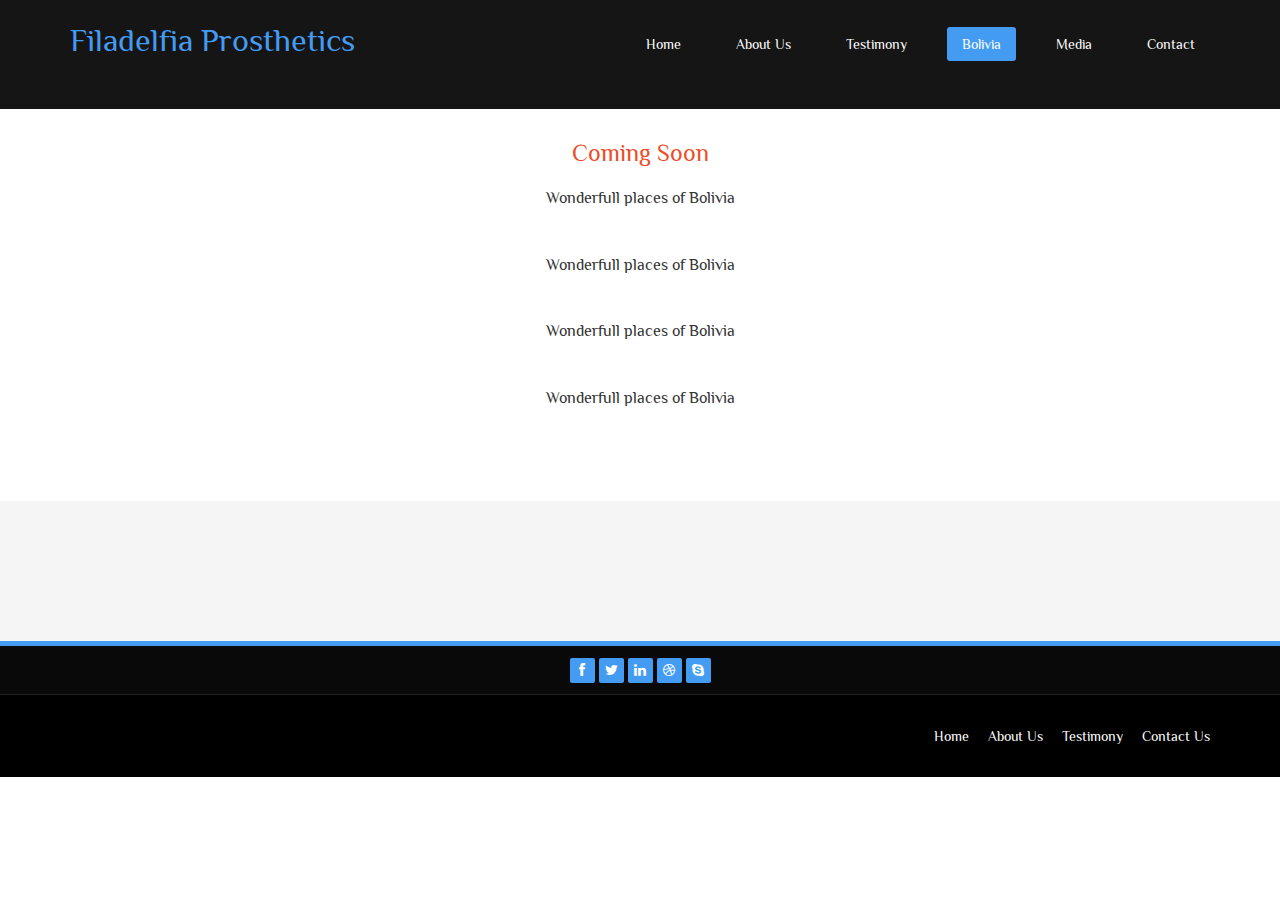
<file: Bolivia.html>
<!DOCTYPE html>
<html lang="en">
  <head>
    <meta charset="utf-8">
    <meta http-equiv="X-UA-Compatible" content="IE=edge">
    <meta name="viewport" content="width=device-width, initial-scale=1">
    <meta name="description" content="Wonderfull Bolivia Places">
    <title>Bolivia</title>

    <!-- Bootstrap -->
    <link href="css/bootstrap.min.css" rel="stylesheet">
    <link rel="stylesheet" href="css/font-awesome.min.css">
    <link href="css/animate.min.css" rel="stylesheet">
    <link href="css/prettyPhoto.css" rel="stylesheet">      
    <link href="css/style.css" rel="stylesheet">
    <link href="css/responsive.css" rel="stylesheet">
    <!-- =======================================================
        Theme Name: Gp
        Theme URL: https://bootstrapmade.com/gp-free-multipurpose-html-bootstrap-templat/
        Author: BootstrapMade
        Author URL: https://bootstrapmade.com
    ======================================================= -->
    <script>
  (function(i,s,o,g,r,a,m){i['GoogleAnalyticsObject']=r;i[r]=i[r]||function(){
  (i[r].q=i[r].q||[]).push(arguments)},i[r].l=1*new Date();a=s.createElement(o),
  m=s.getElementsByTagName(o)[0];a.async=1;a.src=g;m.parentNode.insertBefore(a,m)
  })(window,document,'script','https://www.google-analytics.com/analytics.js','ga');

  ga('create', 'UA-99902528-1', 'auto');
  ga('send', 'pageview');

</script>
 <link rel="shortcut icon" href="images/a5.ico">
    
  </head>
  <body class="homepage">   
    <header id="header">
        <nav class="navbar navbar-fixed-top" role="banner">
            <div class="container">
                <div class="navbar-header">
                    <button type="button" class="navbar-toggle" data-toggle="collapse" data-target=".navbar-collapse">
                        <span class="sr-only">Toggle navigation</span>
                        <span class="icon-bar"></span>
                        <span class="icon-bar"></span>
                        <span class="icon-bar"></span>
                    </button>
                    <a class="navbar-brand" href="index.html">Filadelfia Prosthetics</a>
                </div>
                
                <div class="collapse navbar-collapse navbar-right">
                    <ul class="nav navbar-nav">
                        <li><a href="index.html">Home</a></li>
                        <li><a href="about-us.html">About Us</a></li>
                        <li><a href="testimony_agustin.html">Testimony</a></li>
                        <li class="active"><a href="Bolivia.html">Bolivia</a></li>                      
                        <li><a href="media.html">Media</a></li> 
                        <li><a href="contact-us.html">Contact</a></li>                        
                    </ul>
                </div>
            </div><!--/.container-->
        </nav><!--/nav-->
        
    </header><!--/header-->
        
    <section id="portfolio">
        <div class="container">
            <div class="center">
               <h2>Coming Soon</h2>
               <p class="lead">Wonderfull places of Bolivia</p>
               <br>
               <p class="lead">Wonderfull places of Bolivia</p>
               <br>
               <p class="lead">Wonderfull places of Bolivia</p>
               <br>
               <p class="lead">Wonderfull places of Bolivia</p>
            </div>
        

            <!--<ul class="portfolio-filter text-center">
                <li><a class="btn btn-default active" href="#" data-filter="*">All Works</a></li>
                <li><a class="btn btn-default" href="#" data-filter=".bootstrap">Creative</a></li>
                <li><a class="btn btn-default" href="#" data-filter=".html">Photography</a></li>
                <li><a class="btn btn-default" href="#" data-filter=".wordpress">Web Development</a></li>
            </ul>-->
            <!--/#portfolio-filter-->

            <!--<div class="row">
                <div class="portfolio-items">
                    <div class="portfolio-item apps col-xs-12 col-sm-4 col-md-3">
                        <div class="recent-work-wrap">
                            <img class="img-responsive" src="images/portfolio/recent/item1.png" alt="">
                            <div class="overlay">
                                <div class="recent-work-inner">
                                    <h3><a href="#">Business theme</a></h3>
                                    <p>There are many variations of passages of Lorem Ipsum available, but the majority</p>
                                    <a class="preview" href="images/portfolio/full/item1.png" rel="prettyPhoto"><i class="fa fa-eye"></i> View</a>
                                </div> 
                            </div>
                        </div>
                    </div>--><!--/.portfolio-item-->

                    <!--<div class="portfolio-item joomla bootstrap col-xs-12 col-sm-4 col-md-3">
                        <div class="recent-work-wrap">
                            <img class="img-responsive" src="images/portfolio/recent/item2.png" alt="">
                            <div class="overlay">
                                <div class="recent-work-inner">
                                    <h3><a href="#">Business theme</a></h3>
                                    <p>There are many variations of passages of Lorem Ipsum available, but the majority</p>
                                    <a class="preview" href="images/portfolio/full/item2.png" rel="prettyPhoto"><i class="fa fa-eye"></i> View</a>
                                </div> 
                            </div>
                        </div>          
                    </div>-->
                    <!--/.portfolio-item-->

                    <!--<div class="portfolio-item bootstrap wordpress col-xs-12 col-sm-4 col-md-3">
                        <div class="recent-work-wrap">
                            <img class="img-responsive" src="images/portfolio/recent/item3.png" alt="">
                            <div class="overlay">
                                <div class="recent-work-inner">
                                    <h3><a href="#">Business theme</a></h3>
                                    <p>There are many variations of passages of Lorem Ipsum available, but the majority</p>
                                    <a class="preview" href="images/portfolio/full/item3.png" rel="prettyPhoto"><i class="fa fa-eye"></i> View</a>
                                </div> 
                            </div>
                        </div>        
                    </div>-->
                    <!--/.portfolio-item-->

                    <!--<div class="portfolio-item joomla wordpress apps col-xs-12 col-sm-4 col-md-3">
                        <div class="recent-work-wrap">
                            <img class="img-responsive" src="images/portfolio/recent/item4.png" alt="">
                            <div class="overlay">
                                <div class="recent-work-inner">
                                    <h3><a href="#">Business theme</a></h3>
                                    <p>There are many variations of passages of Lorem Ipsum available, but the majority</p>
                                    <a class="preview" href="images/portfolio/full/item4.png" rel="prettyPhoto"><i class="fa fa-eye"></i> View</a>
                                </div> 
                            </div>
                        </div>           
                    </div>-->
                    <!--/.portfolio-item-->
          
                    <!--<div class="portfolio-item joomla html bootstrap col-xs-12 col-sm-4 col-md-3">
                        <div class="recent-work-wrap">
                            <img class="img-responsive" src="images/portfolio/recent/item5.png" alt="">
                            <div class="overlay">
                                <div class="recent-work-inner">
                                    <h3><a href="#">Business theme</a></h3>
                                    <p>There are many variations of passages of Lorem Ipsum available, but the majority</p>
                                    <a class="preview" href="images/portfolio/full/item5.png" rel="prettyPhoto"><i class="fa fa-eye"></i> View</a>
                                </div> 
                            </div>
                        </div>      
                    </div>
                    -->
                    <!--/.portfolio-item-->

                    <!--<div class="portfolio-item wordpress html apps col-xs-12 col-sm-4 col-md-3">
                        <div class="recent-work-wrap">
                            <img class="img-responsive" src="images/portfolio/recent/item6.png" alt="">
                            <div class="overlay">
                                <div class="recent-work-inner">
                                    <h3><a href="#">Business theme</a></h3>
                                    <p>There are many variations of passages of Lorem Ipsum available, but the majority</p>
                                    <a class="preview" href="images/portfolio/full/item6.png" rel="prettyPhoto"><i class="fa fa-eye"></i> View</a>
                                </div> 
                            </div>
                        </div>         
                    </div>
                    --><!--/.portfolio-item-->

                    <!--<div class="portfolio-item wordpress html col-xs-12 col-sm-4 col-md-3">
                        <div class="recent-work-wrap">
                            <img class="img-responsive" src="images/portfolio/recent/item7.png" alt="">
                            <div class="overlay">
                                <div class="recent-work-inner">
                                    <h3><a href="#">Business theme</a></h3>
                                    <p>There are many variations of passages of Lorem Ipsum available, but the majority</p>
                                    <a class="preview" href="images/portfolio/full/item7.png" rel="prettyPhoto"><i class="fa fa-eye"></i> View</a>
                                </div> 
                            </div>
                        </div>          
                    </div>
                    -->
                    <!--/.portfolio-item-->

                    <!--<div class="portfolio-item wordpress html bootstrap col-xs-12 col-sm-4 col-md-3">
                        <div class="recent-work-wrap">
                            <img class="img-responsive" src="images/portfolio/recent/item8.png" alt="">
                            <div class="overlay">
                                <div class="recent-work-inner">
                                    <h3><a href="#">Business theme</a></h3>
                                    <p>There are many variations of passages of Lorem Ipsum available, but the majority</p>
                                    <a class="preview" href="images/portfolio/full/item8.png" rel="prettyPhoto"><i class="fa fa-eye"></i> View</a>
                                </div> 
                            </div>
                        </div>          
                    </div>
                    --><!--/.portfolio-item-->
                </div>
            </div>
        </div>
    </section><!--/#portfolio-item-->
    
    <section id="bottom">
        
    </section><!--/#bottom-->
    
    <div class="top-bar">
        <div class="container">
            <div class="row">
                <div class="col-lg-12">
                   <div class="social">
                        <ul class="social-share">
                            <li><a href="https://www.facebook.com/Filadelfia-Center-for-Prosthetics-Cochabamba-Bolivia-1283391168359282/?ref=ts&fref=ts"><i class="fa fa-facebook"></i></a></li>
                            <li><a href="#"><i class="fa fa-twitter"></i></a></li>
                            <li><a href="#"><i class="fa fa-linkedin"></i></a></li> 
                            <li><a href="#"><i class="fa fa-dribbble"></i></a></li>
                            <li><a href="#"><i class="fa fa-skype"></i></a></li>
                        </ul>
                   </div>
                </div>
            </div>
        </div><!--/.container-->
    </div><!--/.top-bar-->
    
    <footer id="footer" class="midnight-blue">
        <div class="container">
            <div class="row">
                <div class="col-sm-6">
                   
                    <div class="credits">
                        <!-- 
                            All the links in the footer should remain intact. 
                            You can delete the links only if you purchased the pro version.
                            Licensing information: https://bootstrapmade.com/license/
                            Purchase the pro version with working PHP/AJAX contact form: https://bootstrapmade.com/buy/?theme=Gp
                        -->
                                       </div>
                </div>
                <div class="col-sm-6">
                    <ul class="pull-right">
                        <li><a href="index.html">Home</a></li>
                        <li><a href="about-us.html">About Us</a></li>
                        <li><a href="testimony_agustin.html">Testimony</a></li>
                        <li><a href="contact-us.html">Contact Us</a></li>
                    </ul>
                </div>
            </div>
        </div>
    </footer><!--/#footer-->
    
    <!-- jQuery (necessary for Bootstrap's JavaScript plugins) -->
    <script src="js/jquery.js"></script>
    <script src="js/bootstrap.min.js"></script>
    <script src="js/jquery.prettyPhoto.js"></script>
    <script src="js/jquery.isotope.min.js"></script>   
    <script src="js/wow.min.js"></script>
    <script src="js/main.js"></script>
    
</body>
</html>
</file>
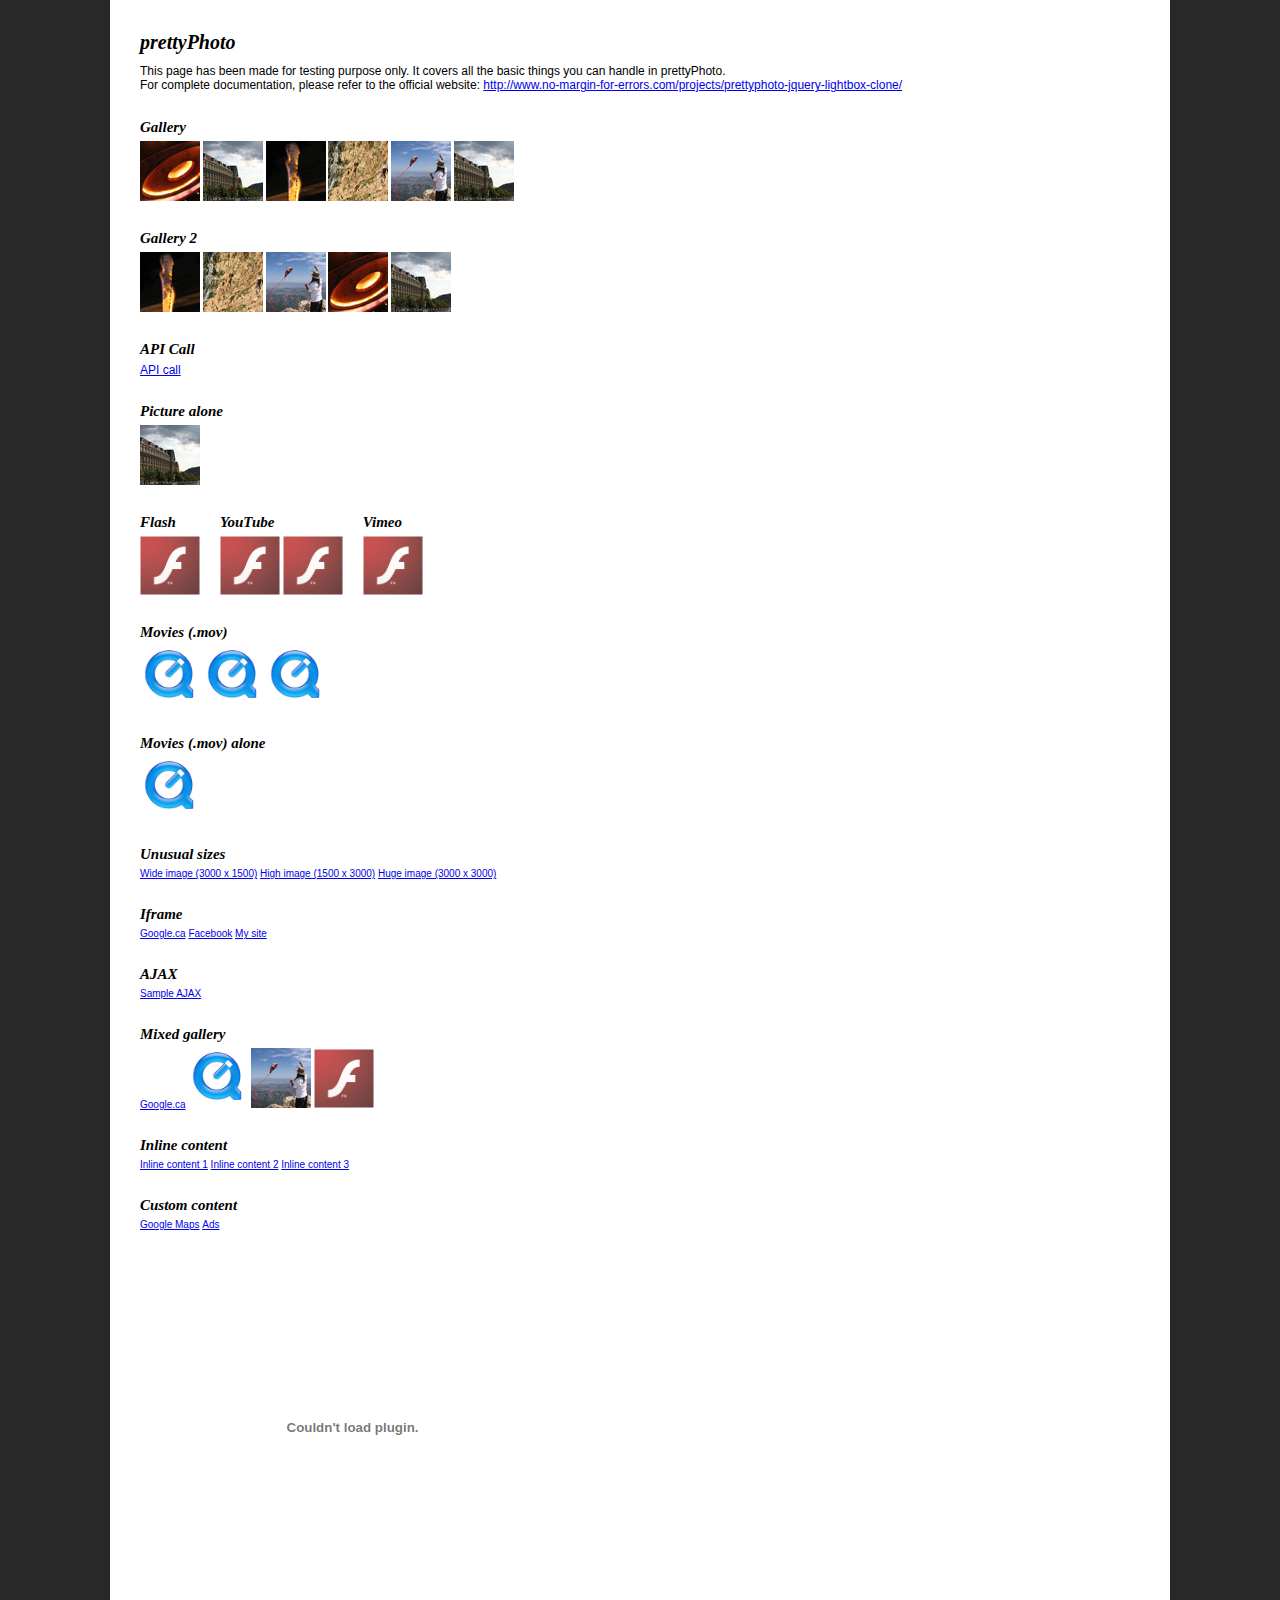
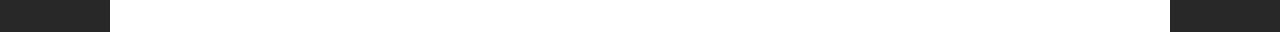
<file: foto.html>
<!DOCTYPE html>
<html>
	<head>
		<title>jQuery lightbox clone - prettyPhoto - by Stephane Caron</title>
		<meta http-equiv="Content-Type" content="text/html; charset=utf-8" />
		<script src="https://ajax.googleapis.com/ajax/libs/jquery/1.9.0/jquery.min.js" type="text/javascript"></script>
		<!--script src="js/jquery.lint.js" type="text/javascript" charset="utf-8"></script-->
		<link rel="stylesheet" href="css/prettyPhoto.css" type="text/css" media="screen" title="prettyPhoto main stylesheet" charset="utf-8" />
		<script src="js/jquery.prettyPhoto.js" type="text/javascript" charset="utf-8"></script>
		
		<style type="text/css" media="screen">
			* { margin: 0; padding: 0; }
			
			body {
				background: #282828;
				font: 62.5%/1.2 Arial, Verdana, Sans-Serif;
				padding: 0 20px;
			}
			
			h1 { font-family: Georgia; font-style: italic; margin-bottom: 10px; }
			
			h2 {
				font-family: Georgia;
				font-style: italic;
				margin: 25px 0 5px 0;
			}
			
			p { font-size: 1.2em; }
			
			ul li { display: inline; }
			
			.wide {
				border-bottom: 1px #000 solid;
				width: 4000px;
			}
			
			.fleft { float: left; margin: 0 20px 0 0; }
			
			.cboth { clear: both; }
			
			#main {
				background: #fff;
				margin: 0 auto;
				padding: 30px;
				width: 1000px;
			}
		</style>
	</head>
	<body>
		<div id="main">
			<h1>prettyPhoto</h1>
			
			<p>This page has been made for testing purpose only. It covers all the basic things you can handle in prettyPhoto.</p>
	
			<p>For complete documentation, please refer to the official website: <a href="http://www.no-margin-for-errors.com/projects/prettyphoto-jquery-lightbox-clone/">http://www.no-margin-for-errors.com/projects/prettyphoto-jquery-lightbox-clone/</a></p>
	
			<h2>Gallery</h2>
			<ul class="gallery clearfix">
				<li><a href="images/fullscreen/1.JPG?lol=lol" rel="prettyPhoto[gallery1]" title="You can add caption to pictures. You can add caption to pictures. You can add caption to pictures."><img src="images/thumbnails/t_1.jpg" width="60" height="60" alt="Red round shape" /></a></li>
				<li><a href="images/fullscreen/2.jpg" rel="prettyPhoto[gallery1]"><img src="images/thumbnails/t_2.jpg" width="60" height="60" alt="Nice building" /></a></li>
				<li><a href="images/fullscreen/3.jpg" rel="prettyPhoto[gallery1]"><img src="images/thumbnails/t_3.jpg" width="60" height="60" alt="Fire!" /></a></li>
				<li><a href="images/fullscreen/4.jpg" rel="prettyPhoto[gallery1]"><img src="images/thumbnails/t_4.jpg" width="60" height="60" alt="Rock climbing" /></a></li>
				<li><a href="images/fullscreen/5.jpg" rel="prettyPhoto[gallery1]"><img src="images/thumbnails/t_5.jpg" width="60" height="60" alt="Fly kite, fly!" /></a></li>
				<li><a href="images/fullscreen/6.jpg" rel="prettyPhoto[gallery1]"><img src="images/thumbnails/t_2.jpg" width="60" height="60" alt="Nice building" /></a></li>
			</ul>

			<h2>Gallery 2</h2>
			<ul class="gallery clearfix">
				<li><a href="images/fullscreen/3.jpg" rel="prettyPhoto[gallery2]" title="How is the description on that one? How is the description on that one? How is the description on that one? "><img src="images/thumbnails/t_3.jpg" width="60" height="60" alt="This is a pretty long title" /></a></li>
				<li><a href="images/fullscreen/4.jpg" rel="prettyPhoto[gallery2]" title="Description on a single line."><img src="images/thumbnails/t_4.jpg" width="60" height="60" alt="" /></a></li>
				<li><a href="images/fullscreen/5.jpg" rel="prettyPhoto[gallery2]"><img src="images/thumbnails/t_5.jpg" width="60" height="60" alt="" /></a></li>
				<li><a href="images/fullscreen/1.jpg" rel="prettyPhoto[gallery2]"><img src="images/thumbnails/t_1.jpg" width="60" height="60" alt="" /></a></li>
				<li><a href="images/fullscreen/2.jpg" rel="prettyPhoto[gallery2]"><img src="images/thumbnails/t_2.jpg" width="60" height="60" alt="" /></a></li>
			</ul>

			<h2>API Call</h2>
			<script type="text/javascript" charset="utf-8">
				api_gallery=['images/fullscreen/1.JPG','images/fullscreen/2.jpg','images/fullscreen/3.JPG'];
				api_titles=['API Call Image 1','API Call Image 2','API Call Image 3'];
				api_descriptions=['Description 1','Description 2','Description 3'];
			</script>
			<p><a href="#" onclick="$.prettyPhoto.open(api_gallery,api_titles,api_descriptions); return false">API call</a></p>

			<h2>Picture alone</h2>
			<ul class="gallery clearfix">
				<li><a href="images/fullscreen/2.jpg" rel="prettyPhoto" title="&lt;a href=&#x27;http://www.google.ca&#x27; target=&#x27;_blank&#x27; &gt;This will open Google.com in a new window&lt;/a&gt;"><img src="images/thumbnails/t_2.jpg" width="60" height="60" alt="Picture alone 1" /></a></li>
			</ul>
			<div class="fleft">
				<h2>Flash</h2>
				<ul class="gallery clearfix">
					<li><a href="http://www.adobe.com/products/flashplayer/include/marquee/design.swf?width=792&amp;height=294" rel="prettyPhoto[flash]" title="Flash 10 demo"><img src="images/thumbnails/flash-logo.png" width="60" alt="Flash 10 demo" /></a></li>
				</ul>
			</div>
			<div class="fleft">
				<h2>YouTube</h2>
				<ul class="gallery clearfix">
					<li><a href="http://www.youtube.com/watch?v=kh29_SERH0Y?rel=0" rel="prettyPhoto" title="YouTube demo"><img src="images/thumbnails/flash-logo.png" width="60" alt="" /></a></li>
					<li><a href="http://youtu.be/kh29_SERH0Y?rel=0" rel="prettyPhoto" title="YouTube demo"><img src="images/thumbnails/flash-logo.png" width="60" alt="" /></a></li>
				</ul>
			</div>
			<div class="fleft">
				<h2>Vimeo</h2>
				<ul class="gallery clearfix">
					<li><a href="http://vimeo.com/7874398&width=700" rel="prettyPhoto" title="Vimeo video"><img src="images/thumbnails/flash-logo.png" width="60" alt="VIMEO!" /></a></li>
				</ul>
			</div>
			
			<br class="cboth" />
	
			<h2>Movies (.mov)</h2>
			<ul class="gallery clearfix">
				<li><a href="http://trailers.apple.com/movies/disney/tronlegacy/tronlegacy-tsr1_r640s.mov?width=640&height=272" rel="prettyPhoto[movies]" title="Tron!"><img src="images/thumbnails/quicktime-logo.gif" alt="Tron teaser" width="60" /></a></li>
				<li><a href="http://trailers.apple.com/movies/sony_pictures/karatekid/karatekid-tlr3_r640s.mov?width=640&height=304" rel="prettyPhoto[movies]" title="The Karate Kid"><img src="images/thumbnails/quicktime-logo.gif" alt="The Karate Kid" width="60" /></a></li>
				<li><a href="http://trailers.apple.com/movies/paramount/shutterisland/shutterisland-tvspot1_r640s.mov?width=640&height=272" rel="prettyPhoto[movies]" title="Shutter Island"><img src="images/thumbnails/quicktime-logo.gif" alt="Shutter Island" width="60" /></a></li>
			</ul>
	
			<h2>Movies (.mov) alone</h2>
			<ul class="gallery clearfix">
				<li><a href="http://trailers.apple.com/movies/disney/tronlegacy/tronlegacy-tsr1_r640s.mov?width=640&height=272" rel="prettyPhoto" title="Tron!"><img src="images/thumbnails/quicktime-logo.gif" alt="Tron teaser" width="60" /></a></li>
			</ul>
	
			<h2>Unusual sizes</h2>
			<ul class="gallery clearfix">
				<li><a href="images/fullscreen/wide.gif" rel="prettyPhoto[unusual]">Wide image (3000 x 1500)</a></li>
				<li><a href="images/fullscreen/high.gif" rel="prettyPhoto[unusual]">High image (1500 x 3000)</a></li>
				<li><a href="images/fullscreen/huge.gif" rel="prettyPhoto[unusual]">Huge image (3000 x 3000)</a></li>
			</ul>
	
			<h2>Iframe</h2>
			<ul class="gallery clearfix">
				<li><a href="http://www.google.com/search?ie=UTF-8&amp;oe=UTF-8&amp;q=prettyphoto&amp;iframe=true&amp;width=100%&amp;height=100%" rel="prettyPhoto[iframe]">Google.ca</a></li>
				<li><a href="http://www.facebook.com?iframe=true&amp;width=600&amp;height=300" rel="prettyPhoto[iframe]">Facebook</a></li>
				<li><a href="http://nmfe.co?iframe=true&amp;width=300&amp;height=200" rel="prettyPhoto[iframe]">My site</a></li>
			</ul>
	
			<h2>AJAX</h2>
			<ul class="gallery clearfix">
				<li><a href="xhr_response.html?ajax=true&amp;width=400&amp;height=160" rel="prettyPhoto[ajax]">Sample AJAX</a></li>
			</ul>
	
			<h2>Mixed gallery</h2>
			<ul class="gallery clearfix">
				<li><a href="http://www.google.ca?iframe=true&amp;width=1000&amp;height=500" rel="prettyPhoto[mixed]">Google.ca</a></li>
				<li><a href="http://trailers.apple.com/movies/disney/tronlegacy/tronlegacy-tsr1_r640s.mov?width=640&height=272" rel="prettyPhoto[mixed]" title="Tron!"><img src="images/thumbnails/quicktime-logo.gif" alt="Tron teaser" width="60" /></a></li>
				<li><a href="images/fullscreen/5.jpg" rel="prettyPhoto[mixed]"><img src="images/thumbnails/t_5.jpg" width="60" height="60" alt="" /></a></li>
				<li><a href="http://www.adobe.com/products/flashplayer/include/marquee/design.swf?width=792&amp;height=294" rel="prettyPhoto[mixed]" title="Flash 10 demo"><img src="images/thumbnails/flash-logo.png" width="60" alt="Flash 10 demo" /></a></li>
			</ul>
	
			<h2>Inline content</h2>
			<ul class="gallery clearfix">
				<li><a href="#inline_demo" rel="prettyPhoto[inline]">Inline content 1</a></li>
				<li><a href="#inline_demo2" rel="prettyPhoto[inline]">Inline content 2</a></li>
				<li><a href="#inline_demo3" rel="prettyPhoto[inline]">Inline content 3</a></li>
			</ul>
			<div id="inline_demo" style="display:none;">
				<p><a href="http://www.google.ca?iframe=true&amp;width=1000&amp;height=500">Google.ca</a></p>
				<p>Lorem ipsum dolor sit amet, consectetur adipisicing elit, sed do eiusmod tempor incididunt ut labore et dolore magna aliqua. Ut enim ad minim veniam, quis nostrud exercitation ullamco laboris nisi ut aliquip ex ea commodo consequat. Duis aute irure dolor in reprehenderit in voluptate velit esse cillum dolore eu fugiat nulla pariatur. Excepteur sint occaecat cupidatat non proident, sunt in culpa qui officia deserunt mollit anim id est laborum.</p>
			</div>
			<div id="inline_demo2" style="display:none;">
				<p>Lorem ipsum dolor sit amet, consectetur adipisicing elit, sed do eiusmod tempor incididunt ut labore et dolore magna aliqua. Ut enim ad minim veniam, quis nostrud exercitation ullamco laboris nisi ut aliquip ex ea commodo consequat. Duis aute irure dolor in reprehenderit in voluptate velit esse cillum dolore eu fugiat nulla pariatur. Excepteur sint occaecat cupidatat non proident, sunt in culpa qui officia deserunt mollit anim id est laborum.</p>
				<p>Lorem ipsum dolor sit amet, consectetur adipisicing elit, sed do eiusmod tempor incididunt ut labore et dolore magna aliqua. Ut enim ad minim veniam, quis nostrud exercitation ullamco laboris nisi ut aliquip ex ea commodo consequat. Duis aute irure dolor in reprehenderit in voluptate velit esse cillum dolore eu fugiat nulla pariatur. Excepteur sint occaecat cupidatat non proident, sunt in culpa qui officia deserunt mollit anim id est laborum.</p>
				<p>Lorem ipsum dolor sit amet, consectetur adipisicing elit, sed do eiusmod tempor incididunt ut labore et dolore magna aliqua. Ut enim ad minim veniam, quis nostrud exercitation ullamco laboris nisi ut aliquip ex ea commodo consequat. Duis aute irure dolor in reprehenderit in voluptate velit esse cillum dolore eu fugiat nulla pariatur. Excepteur sint occaecat cupidatat non proident, sunt in culpa qui officia deserunt mollit anim id est laborum.</p>
				<p>Lorem ipsum dolor sit amet, consectetur adipisicing elit, sed do eiusmod tempor incididunt ut labore et dolore magna aliqua. Ut enim ad minim veniam, quis nostrud exercitation ullamco laboris nisi ut aliquip ex ea commodo consequat. Duis aute irure dolor in reprehenderit in voluptate velit esse cillum dolore eu fugiat nulla pariatur. Excepteur sint occaecat cupidatat non proident, sunt in culpa qui officia deserunt mollit anim id est laborum.</p>
			</div>
			<div id="inline_demo3" style="display:none;">
				<p>Lorem ipsum dolor sit amet, consectetur adipisicing elit, sed do eiusmod tempor incididunt ut labore et dolore magna aliqua. Ut enim ad minim veniam, quis nostrud exercitation ullamco laboris nisi ut aliquip ex ea commodo consequat. Duis aute irure dolor in reprehenderit in voluptate velit esse cillum dolore eu fugiat nulla pariatur. Excepteur sint occaecat cupidatat non proident, sunt in culpa qui officia deserunt mollit anim id est laborum.</p>
				<p>Lorem ipsum dolor sit amet, consectetur adipisicing elit, sed do eiusmod tempor incididunt ut labore et dolore magna aliqua. Ut enim ad minim veniam, quis nostrud exercitation ullamco laboris nisi ut aliquip ex ea commodo consequat. Duis aute irure dolor in reprehenderit in voluptate velit esse cillum dolore eu fugiat nulla pariatur. Excepteur sint occaecat cupidatat non proident, sunt in culpa qui officia deserunt mollit anim id est laborum.</p>
				<p><img src="images/fullscreen/2.jpg" /></p>
			</div>
	
			<h2>Custom content</h2>
			<ul id="custom_content" class="gallery clearfix">
				<li><a href="#?custom=true&width=260&height=270" rel="prettyPhoto">Google Maps</a></li>
				<li><a href="#?custom=true&width=260&height=400" rel="prettyPhoto">Ads</a></li>
			</ul>
			
			<br /><br />
			
			<object width="425" height="344"><param name="movie" value="http://www.youtube.com/v/_HOMoTqEASY&hl=en&fs=1&"></param><param name="allowFullScreen" value="true"></param><param name="allowscriptaccess" value="always"></param><param name="wmode" value="opaque"></param><embed src="http://www.youtube.com/v/_HOMoTqEASY&hl=en&fs=1&" type="application/x-shockwave-flash" allowscriptaccess="always" allowfullscreen="true" width="425" height="344" wmode="opaque"></embed></object>
			<iframe title="YouTube video player" width="425" height="344" src="http://www.youtube.com/embed/_HOMoTqEASY" frameborder="0" allowfullscreen></iframe>
	
			<script type="text/javascript" charset="utf-8">
			$(document).ready(function(){
				$("area[rel^='prettyPhoto']").prettyPhoto();
				
				$(".gallery:first a[rel^='prettyPhoto']").prettyPhoto({animation_speed:'normal',theme:'light_square',slideshow:3000, autoplay_slideshow: true});
				$(".gallery:gt(0) a[rel^='prettyPhoto']").prettyPhoto({animation_speed:'fast',slideshow:10000, hideflash: true});
		
				$("#custom_content a[rel^='prettyPhoto']:first").prettyPhoto({
					custom_markup: '<div id="map_canvas" style="width:260px; height:265px"></div>',
					changepicturecallback: function(){ initialize(); }
				});

				$("#custom_content a[rel^='prettyPhoto']:last").prettyPhoto({
					custom_markup: '<div id="bsap_1259344" class="bsarocks bsap_d49a0984d0f377271ccbf01a33f2b6d6"></div><div id="bsap_1237859" class="bsarocks bsap_d49a0984d0f377271ccbf01a33f2b6d6" style="height:260px"></div><div id="bsap_1251710" class="bsarocks bsap_d49a0984d0f377271ccbf01a33f2b6d6"></div>',
					changepicturecallback: function(){ _bsap.exec(); }
				});
			});
			</script>
	
			<!-- Google Maps Code -->
			<script type="text/javascript"
			    src="http://maps.google.com/maps/api/js?sensor=true">
			</script>
			<script type="text/javascript">
			  function initialize() {
			    var latlng = new google.maps.LatLng(-34.397, 150.644);
			    var myOptions = {
			      zoom: 8,
			      center: latlng,
			      mapTypeId: google.maps.MapTypeId.ROADMAP
			    };
			    var map = new google.maps.Map(document.getElementById("map_canvas"),
			        myOptions);
			  }

			</script>
			<!-- END Google Maps Code -->
	
			<!-- BuySellAds.com Ad Code -->
			<style type="text/css" media="screen">
				.bsap a { float: left; }
			</style>
			<script type="text/javascript">
			(function(){
			  var bsa = document.createElement('script');
			     bsa.type = 'text/javascript';
			     bsa.async = true;
			     bsa.src = '//s3.buysellads.com/ac/bsa.js';
			  (document.getElementsByTagName('head')[0]||document.getElementsByTagName('body')[0]).appendChild(bsa);
			})();
			</script>
			<!-- END BuySellAds.com Ad Code -->
	</div>
	</body>
</html>
</file>
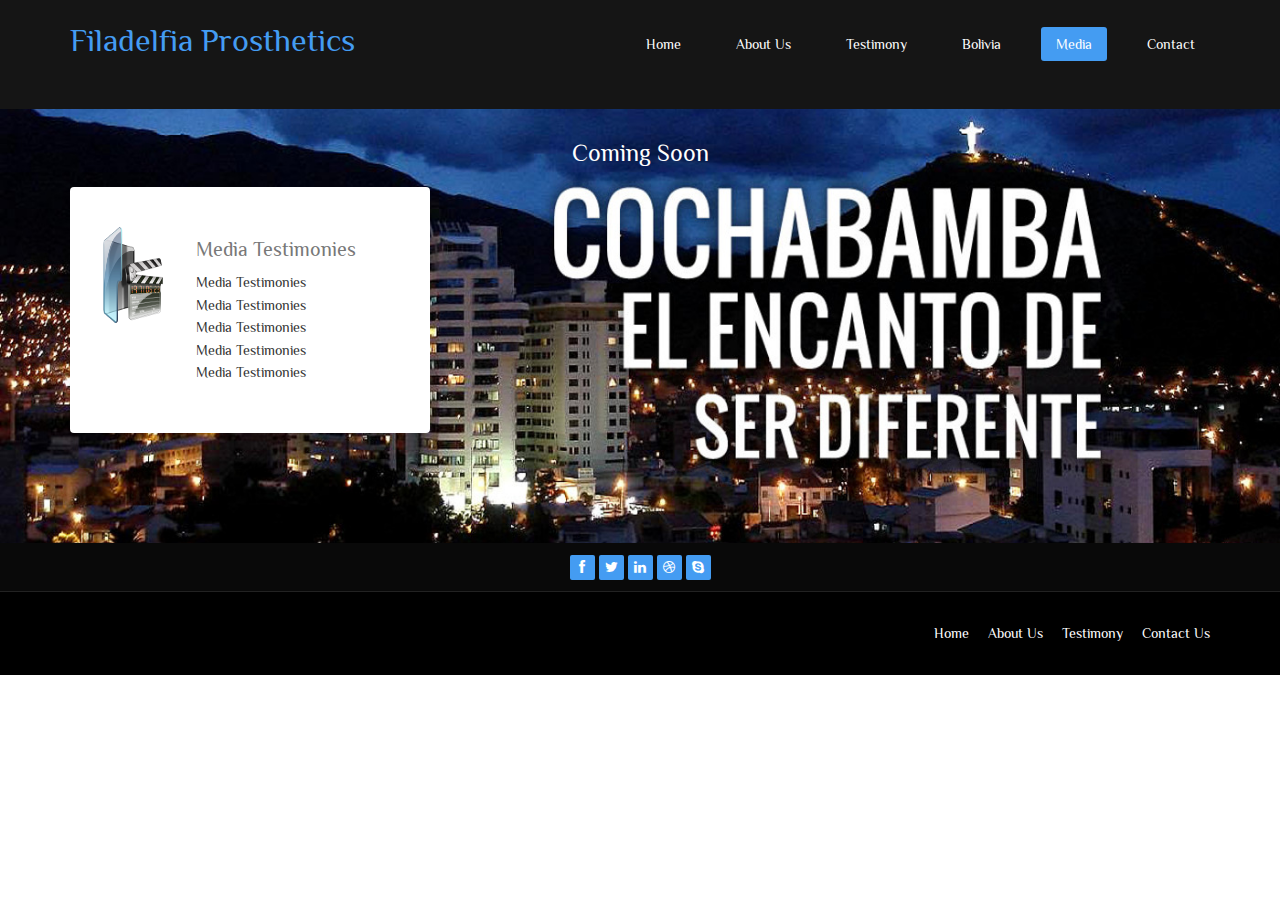
<file: media.html>
<!DOCTYPE html>
<html lang="en">
  <head>
    <meta charset="utf-8">
    <meta http-equiv="X-UA-Compatible" content="IE=edge">
    <meta name="viewport" content="width=device-width, initial-scale=1">
    <meta name="description" content="Testimonies from Cochabamba Bolivia In Videos ">
    <title>Media/Filadelfia Prosthetics</title>

    <!-- Bootstrap -->
    <link href="css/bootstrap.min.css" rel="stylesheet">
    <link rel="stylesheet" href="css/font-awesome.min.css">
    <link href="css/animate.min.css" rel="stylesheet">
    <link href="css/prettyPhoto.css" rel="stylesheet">      
    <link href="css/style.css" rel="stylesheet">
     <link href="css/responsive.css" rel="stylesheet">
    <!-- =======================================================
        Theme Name: Gp
        Theme URL: https://bootstrapmade.com/gp-free-multipurpose-html-bootstrap-templat/
        Author: BootstrapMade
        Author URL: https://bootstrapmade.com
    ======================================================= -->
    <script>
  (function(i,s,o,g,r,a,m){i['GoogleAnalyticsObject']=r;i[r]=i[r]||function(){
  (i[r].q=i[r].q||[]).push(arguments)},i[r].l=1*new Date();a=s.createElement(o),
  m=s.getElementsByTagName(o)[0];a.async=1;a.src=g;m.parentNode.insertBefore(a,m)
  })(window,document,'script','https://www.google-analytics.com/analytics.js','ga');

  ga('create', 'UA-99902528-1', 'auto');
  ga('send', 'pageview');

</script>
 <link rel="shortcut icon" href="images/a5.ico">
  </head>
  <body class="homepage">   
    <header id="header">
        <nav class="navbar navbar-fixed-top" role="banner">
            <div class="container">
                <div class="navbar-header">
                    <button type="button" class="navbar-toggle" data-toggle="collapse" data-target=".navbar-collapse">
                        <span class="sr-only">Toggle navigation</span>
                        <span class="icon-bar"></span>
                        <span class="icon-bar"></span>
                        <span class="icon-bar"></span>
                    </button>
                    <a class="navbar-brand" href="index.html">Filadelfia Prosthetics</a>
                </div>
                
                <div class="collapse navbar-collapse navbar-right">
                    <ul class="nav navbar-nav">
                        <li><a href="index.html">Home</a></li>
                        <li><a href="about-us.html">About Us</a></li>
                        <li><a href="testimony_agustin.html">Testimony</a></li>
                        <li><a href="Bolivia.html">Bolivia</a></li>
                        <li class="active"><a href="media.html">Media</a></li> 
                        <li><a href="contact-us.html">Contact</a></li>                        
                    </ul>
                </div>
            </div><!--/.container-->
        </nav><!--/nav-->
        
    </header><!--/header-->
    
    <section id="services" class="service-item">
       <div class="container">
            <div class="center wow fadeInDown">
                <h2>Coming Soon</h2>
                <p class="lead"></p>
            </div>

            <div class="row">
            <div class="col-sm-6 col-md-4">
                    <div class="media services-wrap wow fadeInDown">
                        <div class="pull-left">
                            <img class="img-responsive" src="images/services/videos.png">
                        </div>
                        <div class="media-body">
                            <h3 class="media-heading">Media Testimonies</h3>
                            <p>Media Testimonies<br>Media Testimonies
                            <br>Media Testimonies<br>Media Testimonies<br>Media Testimonies</p>
                        </div>
                    </div>
                </div>                                            
            </div><!--/.row-->
        </div><!--/.container-->
    </section><!--/#services-->

    
  



    <div class="top-bar">
        <div class="container">
            <div class="row">
                <div class="col-lg-12">
                   <div class="social">
                        <ul class="social-share">
                            <li><a href="https://www.facebook.com/Filadelfia-Center-for-Prosthetics-Cochabamba-Bolivia-1283391168359282/?ref=ts&fref=ts"><i class="fa fa-facebook"></i></a></li>
                            <li><a href="#"><i class="fa fa-twitter"></i></a></li>
                            <li><a href="#"><i class="fa fa-linkedin"></i></a></li> 
                            <li><a href="#"><i class="fa fa-dribbble"></i></a></li>
                            <li><a href="#"><i class="fa fa-skype"></i></a></li>
                        </ul>
                   </div>
                </div>
            </div>
        </div><!--/.container-->
    </div><!--/.top-bar-->
    
    <footer id="footer" class="midnight-blue">
        <div class="container">
            <div class="row">
                <div class="col-sm-6">
                   
                    <div class="credits">
                        <!-- 
                            All the links in the footer should remain intact. 
                            You can delete the links only if you purchased the pro version.
                            Licensing information: https://bootstrapmade.com/license/
                            Purchase the pro version with working PHP/AJAX contact form: https://bootstrapmade.com/buy/?theme=Gp
                        -->
                        
                    </div>
                </div>
                <div class="col-sm-6">
                    <ul class="pull-right">
                        <li><a href="index.html">Home</a></li>
                        <li><a href="about-us.html">About Us</a></li>
                        <li><a href="testimony_agustin.html">Testimony</a></li>
                        <li><a href="contact-us.html">Contact Us</a></li>
                    </ul>
                </div>
            </div>
        </div>
    </footer><!--/#footer-->
    
    <!-- jQuery (necessary for Bootstrap's JavaScript plugins) -->
    <script src="js/jquery.js"></script>
    <script src="js/bootstrap.min.js"></script>
    <script src="js/jquery.prettyPhoto.js"></script>
    <script src="js/jquery.isotope.min.js"></script>   
    <script src="js/wow.min.js"></script>
    <script src="js/main.js"></script>
    
</body>
</html>
</file>
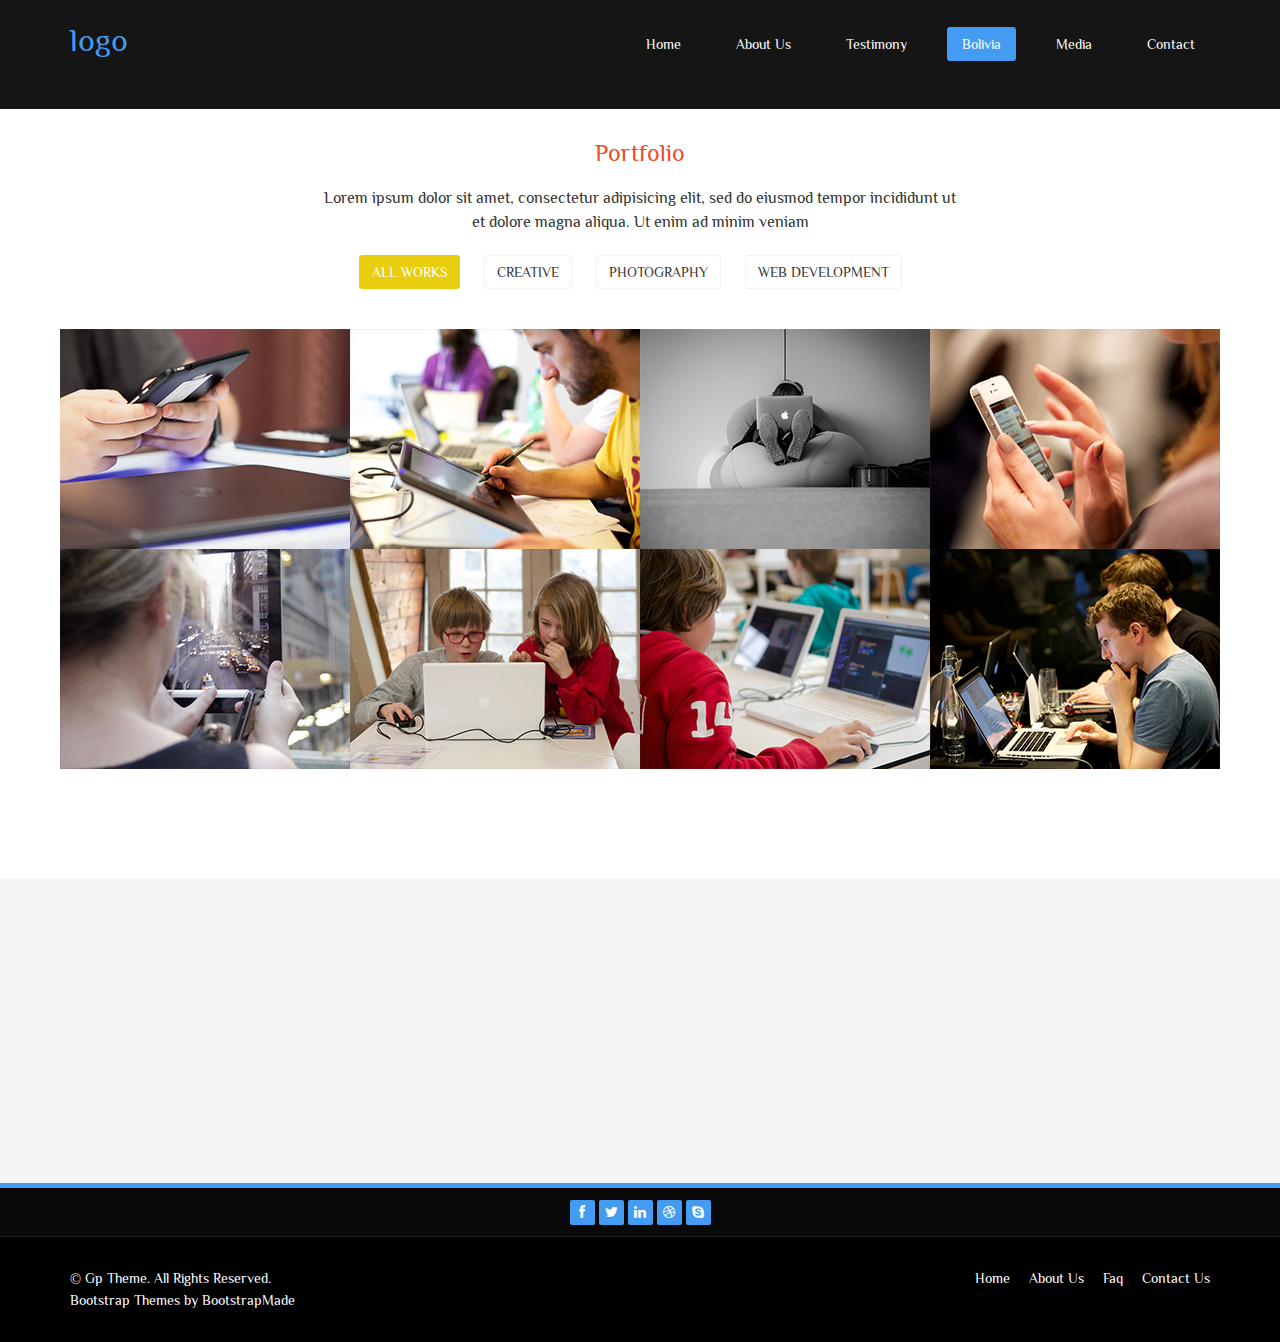
<file: portfolio.html>
<!DOCTYPE html>
<html lang="en">
  <head>
    <meta charset="utf-8">
    <meta http-equiv="X-UA-Compatible" content="IE=edge">
    <meta name="viewport" content="width=device-width, initial-scale=1">
    <title>Bolivia</title>

    <!-- Bootstrap -->
    <link href="css/bootstrap.min.css" rel="stylesheet">
	<link rel="stylesheet" href="css/font-awesome.min.css">
	<link href="css/animate.min.css" rel="stylesheet">
    <link href="css/prettyPhoto.css" rel="stylesheet">      
	<link href="css/style.css" rel="stylesheet">
	<link href="css/responsive.css" rel="stylesheet">
    <!-- =======================================================
        Theme Name: Gp
        Theme URL: https://bootstrapmade.com/gp-free-multipurpose-html-bootstrap-templat/
        Author: BootstrapMade
        Author URL: https://bootstrapmade.com
    ======================================================= -->
    
  </head>
  <body class="homepage">   
	<header id="header">
        <nav class="navbar navbar-fixed-top" role="banner">
            <div class="container">
                <div class="navbar-header">
                    <button type="button" class="navbar-toggle" data-toggle="collapse" data-target=".navbar-collapse">
                        <span class="sr-only">Toggle navigation</span>
                        <span class="icon-bar"></span>
                        <span class="icon-bar"></span>
                        <span class="icon-bar"></span>
                    </button>
                    <a class="navbar-brand" href="index.html">logo</a>
                </div>
				
                <div class="collapse navbar-collapse navbar-right">
                    <ul class="nav navbar-nav">
                        <li><a href="index.html">Home</a></li>
                        <li><a href="about-us.html">About Us</a></li>
                        <li><a href="services.html">Testimony</a></li>
                        <li class="active"><a href="portfolio.html">Bolivia</a></li>                      
                        <li><a href="blog.html">Media</a></li> 
                        <li><a href="contact-us.html">Contact</a></li>                        
                    </ul>
                </div>
            </div><!--/.container-->
        </nav><!--/nav-->
		
    </header><!--/header-->
		
	<section id="portfolio">
        <div class="container">
            <div class="center">
               <h2>Portfolio</h2>
               <p class="lead">Lorem ipsum dolor sit amet, consectetur adipisicing elit, sed do eiusmod tempor incididunt ut <br> et dolore magna aliqua. Ut enim ad minim veniam</p>
            </div>
        

            <ul class="portfolio-filter text-center">
                <li><a class="btn btn-default active" href="#" data-filter="*">All Works</a></li>
                <li><a class="btn btn-default" href="#" data-filter=".bootstrap">Creative</a></li>
                <li><a class="btn btn-default" href="#" data-filter=".html">Photography</a></li>
                <li><a class="btn btn-default" href="#" data-filter=".wordpress">Web Development</a></li>
            </ul><!--/#portfolio-filter-->

            <div class="row">
                <div class="portfolio-items">
                    <div class="portfolio-item apps col-xs-12 col-sm-4 col-md-3">
                        <div class="recent-work-wrap">
                            <img class="img-responsive" src="images/portfolio/recent/item1.png" alt="">
                            <div class="overlay">
                                <div class="recent-work-inner">
                                    <h3><a href="#">Business theme</a></h3>
                                    <p>There are many variations of passages of Lorem Ipsum available, but the majority</p>
                                    <a class="preview" href="images/portfolio/full/item1.png" rel="prettyPhoto"><i class="fa fa-eye"></i> View</a>
                                </div> 
                            </div>
                        </div>
                    </div><!--/.portfolio-item-->

                    <div class="portfolio-item joomla bootstrap col-xs-12 col-sm-4 col-md-3">
                        <div class="recent-work-wrap">
                            <img class="img-responsive" src="images/portfolio/recent/item2.png" alt="">
                            <div class="overlay">
                                <div class="recent-work-inner">
                                    <h3><a href="#">Business theme</a></h3>
                                    <p>There are many variations of passages of Lorem Ipsum available, but the majority</p>
                                    <a class="preview" href="images/portfolio/full/item2.png" rel="prettyPhoto"><i class="fa fa-eye"></i> View</a>
                                </div> 
                            </div>
                        </div>          
                    </div><!--/.portfolio-item-->

                    <div class="portfolio-item bootstrap wordpress col-xs-12 col-sm-4 col-md-3">
                        <div class="recent-work-wrap">
                            <img class="img-responsive" src="images/portfolio/recent/item3.png" alt="">
                            <div class="overlay">
                                <div class="recent-work-inner">
                                    <h3><a href="#">Business theme</a></h3>
                                    <p>There are many variations of passages of Lorem Ipsum available, but the majority</p>
                                    <a class="preview" href="images/portfolio/full/item3.png" rel="prettyPhoto"><i class="fa fa-eye"></i> View</a>
                                </div> 
                            </div>
                        </div>        
                    </div><!--/.portfolio-item-->

                    <div class="portfolio-item joomla wordpress apps col-xs-12 col-sm-4 col-md-3">
                        <div class="recent-work-wrap">
                            <img class="img-responsive" src="images/portfolio/recent/item4.png" alt="">
                            <div class="overlay">
                                <div class="recent-work-inner">
                                    <h3><a href="#">Business theme</a></h3>
                                    <p>There are many variations of passages of Lorem Ipsum available, but the majority</p>
                                    <a class="preview" href="images/portfolio/full/item4.png" rel="prettyPhoto"><i class="fa fa-eye"></i> View</a>
                                </div> 
                            </div>
                        </div>           
                    </div><!--/.portfolio-item-->
          
                    <div class="portfolio-item joomla html bootstrap col-xs-12 col-sm-4 col-md-3">
                        <div class="recent-work-wrap">
                            <img class="img-responsive" src="images/portfolio/recent/item5.png" alt="">
                            <div class="overlay">
                                <div class="recent-work-inner">
                                    <h3><a href="#">Business theme</a></h3>
                                    <p>There are many variations of passages of Lorem Ipsum available, but the majority</p>
                                    <a class="preview" href="images/portfolio/full/item5.png" rel="prettyPhoto"><i class="fa fa-eye"></i> View</a>
                                </div> 
                            </div>
                        </div>      
                    </div><!--/.portfolio-item-->

                    <div class="portfolio-item wordpress html apps col-xs-12 col-sm-4 col-md-3">
                        <div class="recent-work-wrap">
                            <img class="img-responsive" src="images/portfolio/recent/item6.png" alt="">
                            <div class="overlay">
                                <div class="recent-work-inner">
                                    <h3><a href="#">Business theme</a></h3>
                                    <p>There are many variations of passages of Lorem Ipsum available, but the majority</p>
                                    <a class="preview" href="images/portfolio/full/item6.png" rel="prettyPhoto"><i class="fa fa-eye"></i> View</a>
                                </div> 
                            </div>
                        </div>         
                    </div><!--/.portfolio-item-->

                    <div class="portfolio-item wordpress html col-xs-12 col-sm-4 col-md-3">
                        <div class="recent-work-wrap">
                            <img class="img-responsive" src="images/portfolio/recent/item7.png" alt="">
                            <div class="overlay">
                                <div class="recent-work-inner">
                                    <h3><a href="#">Business theme</a></h3>
                                    <p>There are many variations of passages of Lorem Ipsum available, but the majority</p>
                                    <a class="preview" href="images/portfolio/full/item7.png" rel="prettyPhoto"><i class="fa fa-eye"></i> View</a>
                                </div> 
                            </div>
                        </div>          
                    </div><!--/.portfolio-item-->

                    <div class="portfolio-item wordpress html bootstrap col-xs-12 col-sm-4 col-md-3">
                        <div class="recent-work-wrap">
                            <img class="img-responsive" src="images/portfolio/recent/item8.png" alt="">
                            <div class="overlay">
                                <div class="recent-work-inner">
                                    <h3><a href="#">Business theme</a></h3>
                                    <p>There are many variations of passages of Lorem Ipsum available, but the majority</p>
                                    <a class="preview" href="images/portfolio/full/item8.png" rel="prettyPhoto"><i class="fa fa-eye"></i> View</a>
                                </div> 
                            </div>
                        </div>          
                    </div><!--/.portfolio-item-->
                </div>
            </div>
        </div>
    </section><!--/#portfolio-item-->
	
	<section id="bottom">
        <div class="container wow fadeInDown" data-wow-duration="1000ms" data-wow-delay="600ms">
            <div class="row">
                <div class="col-md-3 col-sm-6">
                    <div class="widget">
                        <h3>Company</h3>
                        <ul>
                            <li><a href="#">About us</a></li>
                            <li><a href="#">We are hiring</a></li>
                            <li><a href="#">Meet the team</a></li>
                            <li><a href="#">Copyright</a></li>                           
                        </ul>
                    </div>    
                </div><!--/.col-md-3-->

                <div class="col-md-3 col-sm-6">
                    <div class="widget">
                        <h3>Support</h3>
                        <ul>
                            <li><a href="#">Faq</a></li>
                            <li><a href="#">Blog</a></li>
                            <li><a href="#">Forum</a></li>
                            <li><a href="#">Documentation</a></li>                          
                        </ul>
                    </div>    
                </div><!--/.col-md-3-->

                <div class="col-md-3 col-sm-6">
                    <div class="widget">
                        <h3>Developers</h3>
                        <ul>
                            <li><a href="#">Web Development</a></li>
                            <li><a href="#">SEO Marketing</a></li>
                            <li><a href="#">Theme</a></li>
                            <li><a href="#">Development</a></li>
                        </ul>
                    </div>    
                </div><!--/.col-md-3-->

                <div class="col-md-3 col-sm-6">
                    <div class="widget">
                        <h3>Our Partners</h3>
                        <ul>
                            <li><a href="#">Adipisicing Elit</a></li>
                            <li><a href="#">Eiusmod</a></li>
                            <li><a href="#">Tempor</a></li>
                            <li><a href="#">Veniam</a></li>                           
                        </ul>
                    </div>    
                </div><!--/.col-md-3-->
            </div>
        </div>
    </section><!--/#bottom-->
	
	<div class="top-bar">
		<div class="container">
			<div class="row">
			    <div class="col-lg-12">
				   <div class="social">
						<ul class="social-share">
							<li><a href="#"><i class="fa fa-facebook"></i></a></li>
							<li><a href="#"><i class="fa fa-twitter"></i></a></li>
							<li><a href="#"><i class="fa fa-linkedin"></i></a></li> 
							<li><a href="#"><i class="fa fa-dribbble"></i></a></li>
							<li><a href="#"><i class="fa fa-skype"></i></a></li>
						</ul>
				   </div>
                </div>
			</div>
		</div><!--/.container-->
	</div><!--/.top-bar-->
	
	<footer id="footer" class="midnight-blue">
        <div class="container">
            <div class="row">
                <div class="col-sm-6">
                    &copy; Gp Theme. All Rights Reserved.
                    <div class="credits">
                        <!-- 
                            All the links in the footer should remain intact. 
                            You can delete the links only if you purchased the pro version.
                            Licensing information: https://bootstrapmade.com/license/
                            Purchase the pro version with working PHP/AJAX contact form: https://bootstrapmade.com/buy/?theme=Gp
                        -->
                        <a href="https://bootstrapmade.com/">Bootstrap Themes</a> by <a href="https://bootstrapmade.com/">BootstrapMade</a>
                    </div>
                </div>
                <div class="col-sm-6">
                    <ul class="pull-right">
                        <li><a href="#">Home</a></li>
                        <li><a href="#">About Us</a></li>
                        <li><a href="#">Faq</a></li>
                        <li><a href="#">Contact Us</a></li>
                    </ul>
                </div>
            </div>
        </div>
    </footer><!--/#footer-->
	
    <!-- jQuery (necessary for Bootstrap's JavaScript plugins) -->
    <script src="js/jquery.js"></script>
    <script src="js/bootstrap.min.js"></script>
    <script src="js/jquery.prettyPhoto.js"></script>
    <script src="js/jquery.isotope.min.js"></script>   
    <script src="js/wow.min.js"></script>
	<script src="js/main.js"></script>
    
</body>
</html>
</file>
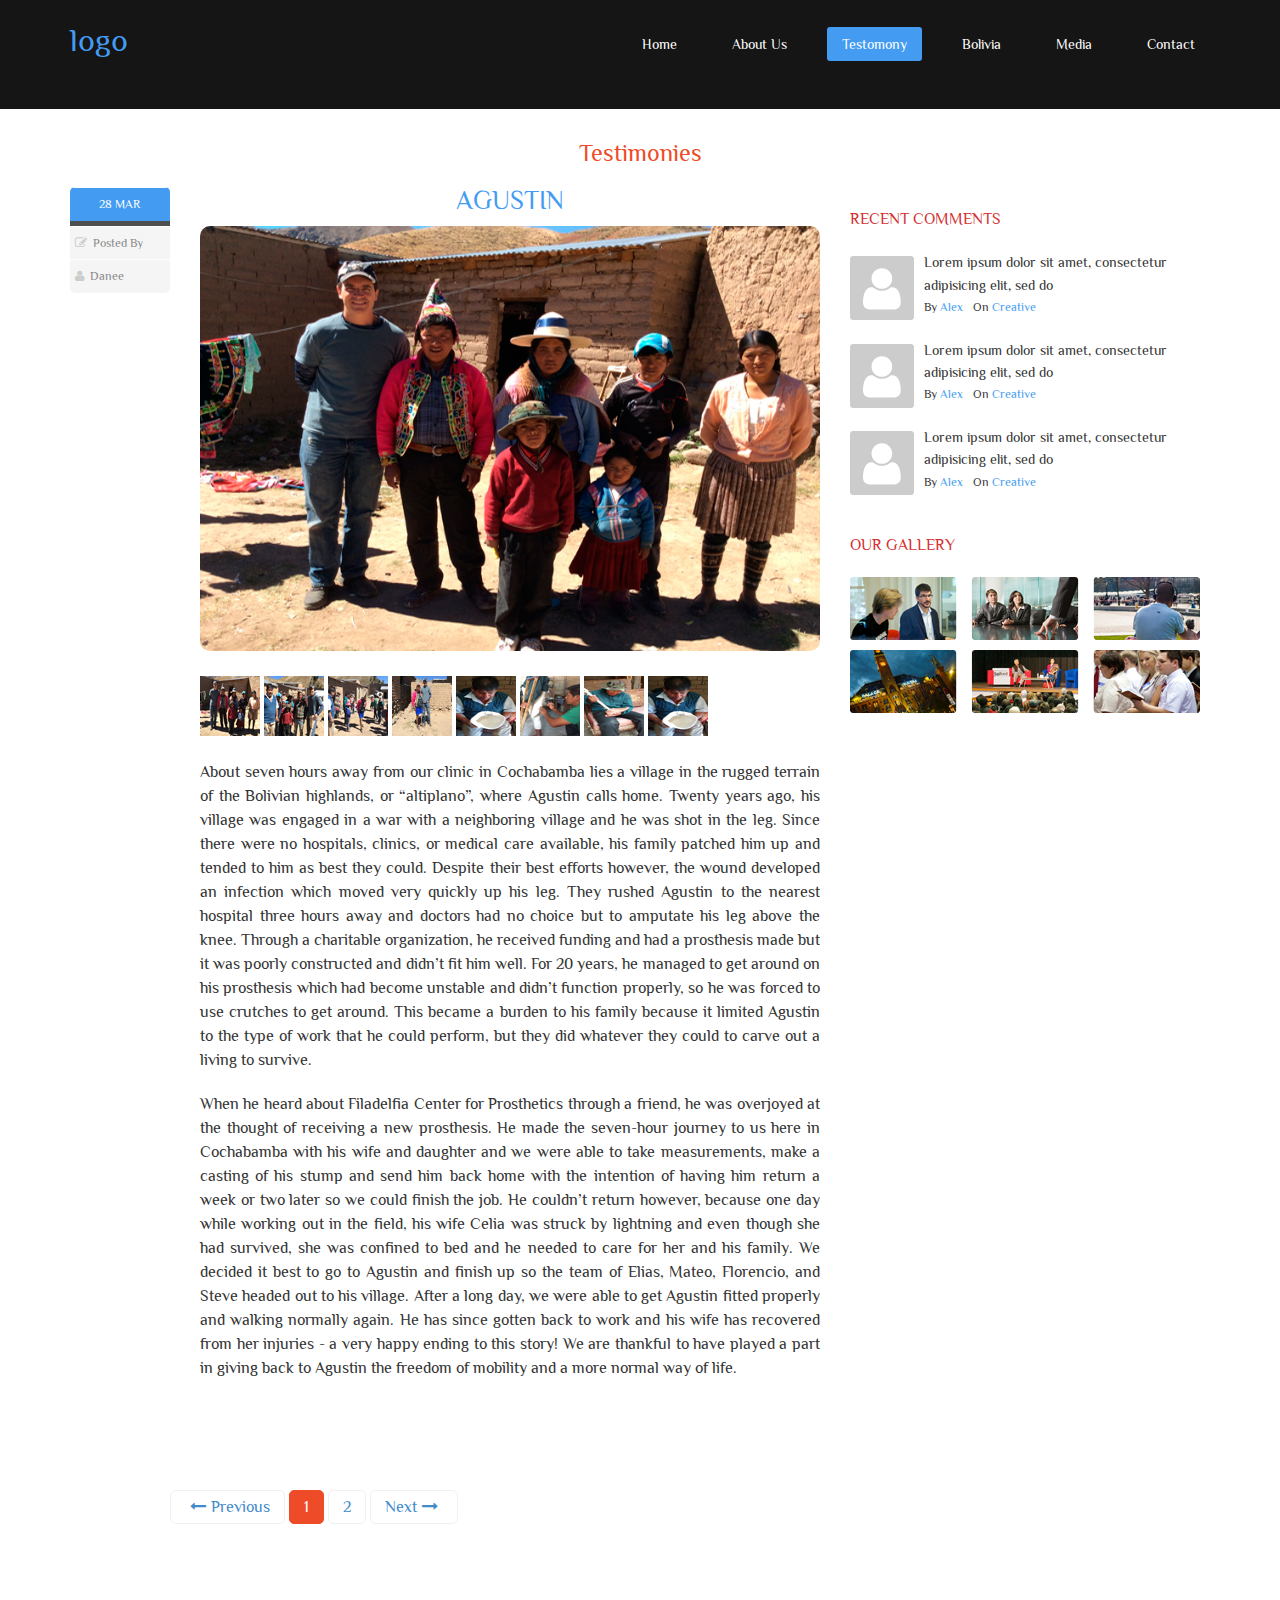
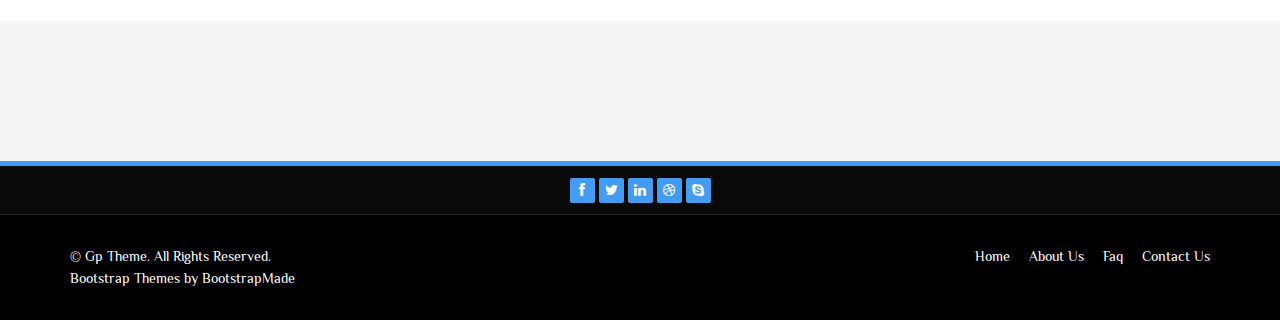
<file: services.html>
<!DOCTYPE html>
<html lang="en">
  <head>
    <meta charset="utf-8">
    <meta http-equiv="X-UA-Compatible" content="IE=edge">
    <meta name="viewport" content="width=device-width, initial-scale=1">
    <title>Testimony/Filadelfia Prosthetics</title>

    <!-- Bootstrap -->
    <link href="css/bootstrap.min.css" rel="stylesheet">
    <link rel="stylesheet" href="css/font-awesome.min.css">
    <link href="css/animate.min.css" rel="stylesheet">
    <link href="css/prettyPhoto.css" rel="stylesheet">      
    <link href="css/style.css" rel="stylesheet">
    <link href="css/responsive.css" rel="stylesheet">
    <!-- =======================================================
        Theme Name: Gp
        Theme URL: https://bootstrapmade.com/gp-free-multipurpose-html-bootstrap-templat/
        Author: BootstrapMade
        Author URL: https://bootstrapmade.com
    ======================================================= -->
  </head>
  <body class="homepage">   
    <header id="header">
        <nav class="navbar navbar-fixed-top" role="banner">
            <div class="container">
                <div class="navbar-header">
                    <button type="button" class="navbar-toggle" data-toggle="collapse" data-target=".navbar-collapse">
                        <span class="sr-only">Toggle navigation</span>
                        <span class="icon-bar"></span>
                        <span class="icon-bar"></span>
                        <span class="icon-bar"></span>
                    </button>
                    <a class="navbar-brand" href="index.html">logo</a>
                </div>
                
                <div class="collapse navbar-collapse navbar-right">
                    <ul class="nav navbar-nav">
                        <li><a href="index.html">Home</a></li>
                        <li><a href="about-us.html">About Us</a></li>
                        <li class="active"><a href="services.html">Testomony</a></li>
                        <li><a href="portfolio.html">Bolivia</a></li>
                        <li ><a href="blog.html">Media</a></li> 
                        <li><a href="contact-us.html">Contact</a></li>                        
                    </ul>
                </div>
            </div><!--/.container-->
        </nav><!--/nav-->
        
    </header><!--/header-->
    
    <section id="blog" class="container">
        <div class="center">
            <h2>Testimonies</h2>
            <p class="lead"></p>
        </div>

        <div class="blog">
            <div class="row">
                 <div class="col-md-8">
                    <div class="blog-item">
                        <div class="row">
                            <div class="col-xs-12 col-sm-2 text-center">
                                <div class="entry-meta">
                                    <span id="publish_date">28  MAR</span>
                                    <span><i class="fa fa-pencil-square-o"></i> <a href="blog-item.html#comments">Posted By</a></span>
                                    <span><i class="fa fa-user"></i><a href="#"> Danee</a></span>
                                </div>
                            </div>
                                
                            <div class="col-xs-12 col-sm-10 blog-content">
                                <a href="#">
                                <h2 align="center"><a href="blog-item.html">AGUSTIN</h2>
                                <a href="images/fullscreen/cj7.png" rel="prettyPhoto[gallery2]" title="filadelfia prosthetics "><img class="img-responsive img-blog" src="images/blog/final1.png" width="100%" alt="" /></a>

                                <ul class="gallery clearfix">
                                     <li>
                                         <a href="images/fullscreen/cj7.png" rel="prettyPhoto[gallery2]" title="Steve and Joaquins family ">
                                        <img src="images/thumbnails/tj7.png" width="60" height="60" alt="First Title" />
                                         </a>
                                     </li>
                                     <li>
                                          <a href="images/fullscreen/cj1.png" rel="prettyPhoto[gallery2]" title="Steve.">
                                          <img src="images/thumbnails/tj1.png" width="60" height="60" alt="second title" /></a>
                                     </li>
                                     <li>
                                         <a href="images/fullscreen/cj2.png" rel="prettyPhoto[gallery2]" title="Danne">
                                           <img src="images/thumbnails/tj2.png" width="60" height="60" alt="steve" />
                                         </a>
                                    </li>
                                    <li>
                                       <a href="images/fullscreen/cj3.png" rel="prettyPhoto[gallery2]">
                                          <img src="images/thumbnails/tj3.png" width="60" height="60" alt="" />
                                       </a>
                                    </li>
                                    <li>
                                         <a href="images/fullscreen/cj4.png" rel="prettyPhoto[gallery2]">
                                         <img src="images/thumbnails/tj4.png" width="60" height="60" alt="" />
                                         </a>
                                    </li>

                                    <li>
                                         <a href="images/fullscreen/cj5.png" rel="prettyPhoto[gallery2]">
                                         <img src="images/thumbnails/tj5.png" width="60" height="60" alt="" />
                                         </a>
                                    </li>

                                    <li>
                                         <a href="images/fullscreen/cj6.png" rel="prettyPhoto[gallery2]">
                                         <img src="images/thumbnails/tj6.png" width="60" height="60" alt="" />
                                         </a>
                                    </li>

                                    <li>
                                         <a href="images/fullscreen/cj4.png" rel="prettyPhoto[gallery2]">
                                         <img src="images/thumbnails/tj4.png" width="60" height="60" alt="" />
                                         </a>
                                    </li>
                                </ul>
                            </a>
                                                                <h3 align="justify">About seven hours away from our clinic in Cochabamba lies a village in the rugged terrain of the Bolivian highlands, or “altiplano”, where Agustin calls home. Twenty years ago, his village was engaged in a war with a neighboring village and he was shot in the leg. Since there were no hospitals, clinics, or medical care available, his family patched him up and tended to him as best they could. Despite their best efforts however, the wound developed an infection which moved very quickly up his leg. They rushed Agustin to the nearest hospital three hours away and doctors had no choice but to amputate his leg above the knee. Through a charitable organization, he received funding and had a prosthesis made but it was poorly constructed and didn’t fit him well. For 20 years, he managed to get around on his prosthesis which had become unstable and didn’t function properly, so he was forced to use crutches to get around. This became a burden to his family because it limited Agustin to the type of work that he could perform, but they did whatever they could to carve out a living to survive. </h3>

                                                                 <h3 align="justify">When he heard about Filadelfia Center for Prosthetics through a friend, he was overjoyed at the thought of receiving a new prosthesis. He made the seven-hour journey to us here in Cochabamba with his wife and daughter and we were able to take measurements, make a casting of his stump and send him back home with the intention of having him return a week or two later so we could finish the job. He couldn’t return however, because one day while working out in the field, his wife Celia was struck by lightning and even though she had survived, she was confined to bed and he needed to care for her and his family. We decided it best to go to Agustin and finish up so the team of Elias, Mateo, Florencio, and Steve headed out to his village. After a long day, we were able to get Agustin fitted properly and walking normally again. He has since gotten back to work and his wife has recovered from her injuries - a very happy ending to this story! We are thankful to have played a part in giving back to Agustin the freedom of mobility and a more normal way of life.</h3>
                               
                            </div>
                        </div>    
                    </div><!--/.blog-item-->
                        
                    
                        
                    <ul class="pagination pagination-lg">
                        <li><a href="#"><i class="fa fa-long-arrow-left"></i>Previous</a></li>
                        <li class="active"><a href="#">1</a></li>
                        <li><a href="alejandro.html">2</a></li>
                        <li><a href="alejandro.html">Next<i class="fa fa-long-arrow-right"></i></a></li>
                    </ul><!--/.pagination-->
                </div><!--/.col-md-8-->

                <aside class="col-md-4">
                    <!--/.search-->
                    
                    <div class="widget categories">
                        <h3>Recent Comments</h3>
                        <div class="row">
                            <div class="col-sm-12">
                                <div class="single_comments">
                                    <img src="images/blog/avatar3.png" alt=""  />
                                    <p>Lorem ipsum dolor sit amet, consectetur adipisicing elit, sed do </p>
                                    <div class="entry-meta small muted">
                                        <span>By <a href="#">Alex</a></span <span>On <a href="#">Creative</a></span>
                                    </div>
                                </div>
                                <div class="single_comments">
                                    <img src="images/blog/avatar3.png" alt=""  />
                                    <p>Lorem ipsum dolor sit amet, consectetur adipisicing elit, sed do </p>
                                    <div class="entry-meta small muted">
                                        <span>By <a href="#">Alex</a></span <span>On <a href="#">Creative</a></span>
                                    </div>
                                </div>
                                <div class="single_comments">
                                    <img src="images/blog/avatar3.png" alt=""  />
                                    <p>Lorem ipsum dolor sit amet, consectetur adipisicing elit, sed do </p>
                                    <div class="entry-meta small muted">
                                        <span>By <a href="#">Alex</a></span <span>On <a href="#">Creative</a></span>
                                    </div>
                                </div>
                                
                            </div>
                        </div>                     
                    </div><!--/.recent comments-->
                     

                    <!--/.categories-->
                    
                    <!--/.archieve-->
                    
                    <!--/.tags-->
                    
                    <div class="widget blog_gallery">
                        <h3>Our Gallery</h3>
                        <ul class="sidebar-gallery">
                            <li><a href="#"><img src="images/blog/gallery1.png" alt="" /></a></li>
                            <li><a href="#"><img src="images/blog/gallery2.png" alt="" /></a></li>
                            <li><a href="#"><img src="images/blog/gallery3.png" alt="" /></a></li>
                            <li><a href="#"><img src="images/blog/gallery4.png" alt="" /></a></li>
                            <li><a href="#"><img src="images/blog/gallery5.png" alt="" /></a></li>
                            <li><a href="#"><img src="images/blog/gallery6.png" alt="" /></a></li>
                        </ul>
                    </div><!--/.blog_gallery-->
                </aside>  
            </div><!--/.row-->
        </div>
    </section><!--/#blog-->
    
    <section id="bottom">
       
    </section><!--/#bottom-->
    
    <div class="top-bar">
        <div class="container">
            <div class="row">
                <div class="col-lg-12">
                   <div class="social">
                        <ul class="social-share">
                            <li><a href="#"><i class="fa fa-facebook"></i></a></li>
                            <li><a href="#"><i class="fa fa-twitter"></i></a></li>
                            <li><a href="#"><i class="fa fa-linkedin"></i></a></li> 
                            <li><a href="#"><i class="fa fa-dribbble"></i></a></li>
                            <li><a href="#"><i class="fa fa-skype"></i></a></li>
                        </ul>
                   </div>
                </div>
            </div>
        </div><!--/.container-->
    </div><!--/.top-bar-->
    
    <footer id="footer" class="midnight-blue">
        <div class="container">
            <div class="row">
                <div class="col-sm-6">
                    &copy; Gp Theme. All Rights Reserved.
                    <div class="credits">
                        <!-- 
                            All the links in the footer should remain intact. 
                            You can delete the links only if you purchased the pro version.
                            Licensing information: https://bootstrapmade.com/license/
                            Purchase the pro version with working PHP/AJAX contact form: https://bootstrapmade.com/buy/?theme=Gp
                        -->
                        <a href="https://bootstrapmade.com/">Bootstrap Themes</a> by <a href="https://bootstrapmade.com/">BootstrapMade</a>
                    </div>
                </div>
                <div class="col-sm-6">
                    <ul class="pull-right">
                        <li><a href="#">Home</a></li>
                        <li><a href="#">About Us</a></li>
                        <li><a href="#">Faq</a></li>
                        <li><a href="#">Contact Us</a></li>
                    </ul>
                </div>
            </div>
        </div>
    </footer><!--/#footer-->
    
    <!-- jQuery (necessary for Bootstrap's JavaScript plugins) -->
    <script src="js/jquery.js"></script>
    <script src="js/bootstrap.min.js"></script>
    <script src="js/jquery.prettyPhoto.js"></script>
    <script src="js/jquery.isotope.min.js"></script>   
    <script src="js/wow.min.js"></script>
    <script src="js/main.js"></script>
    
</body>
</html>
</file>
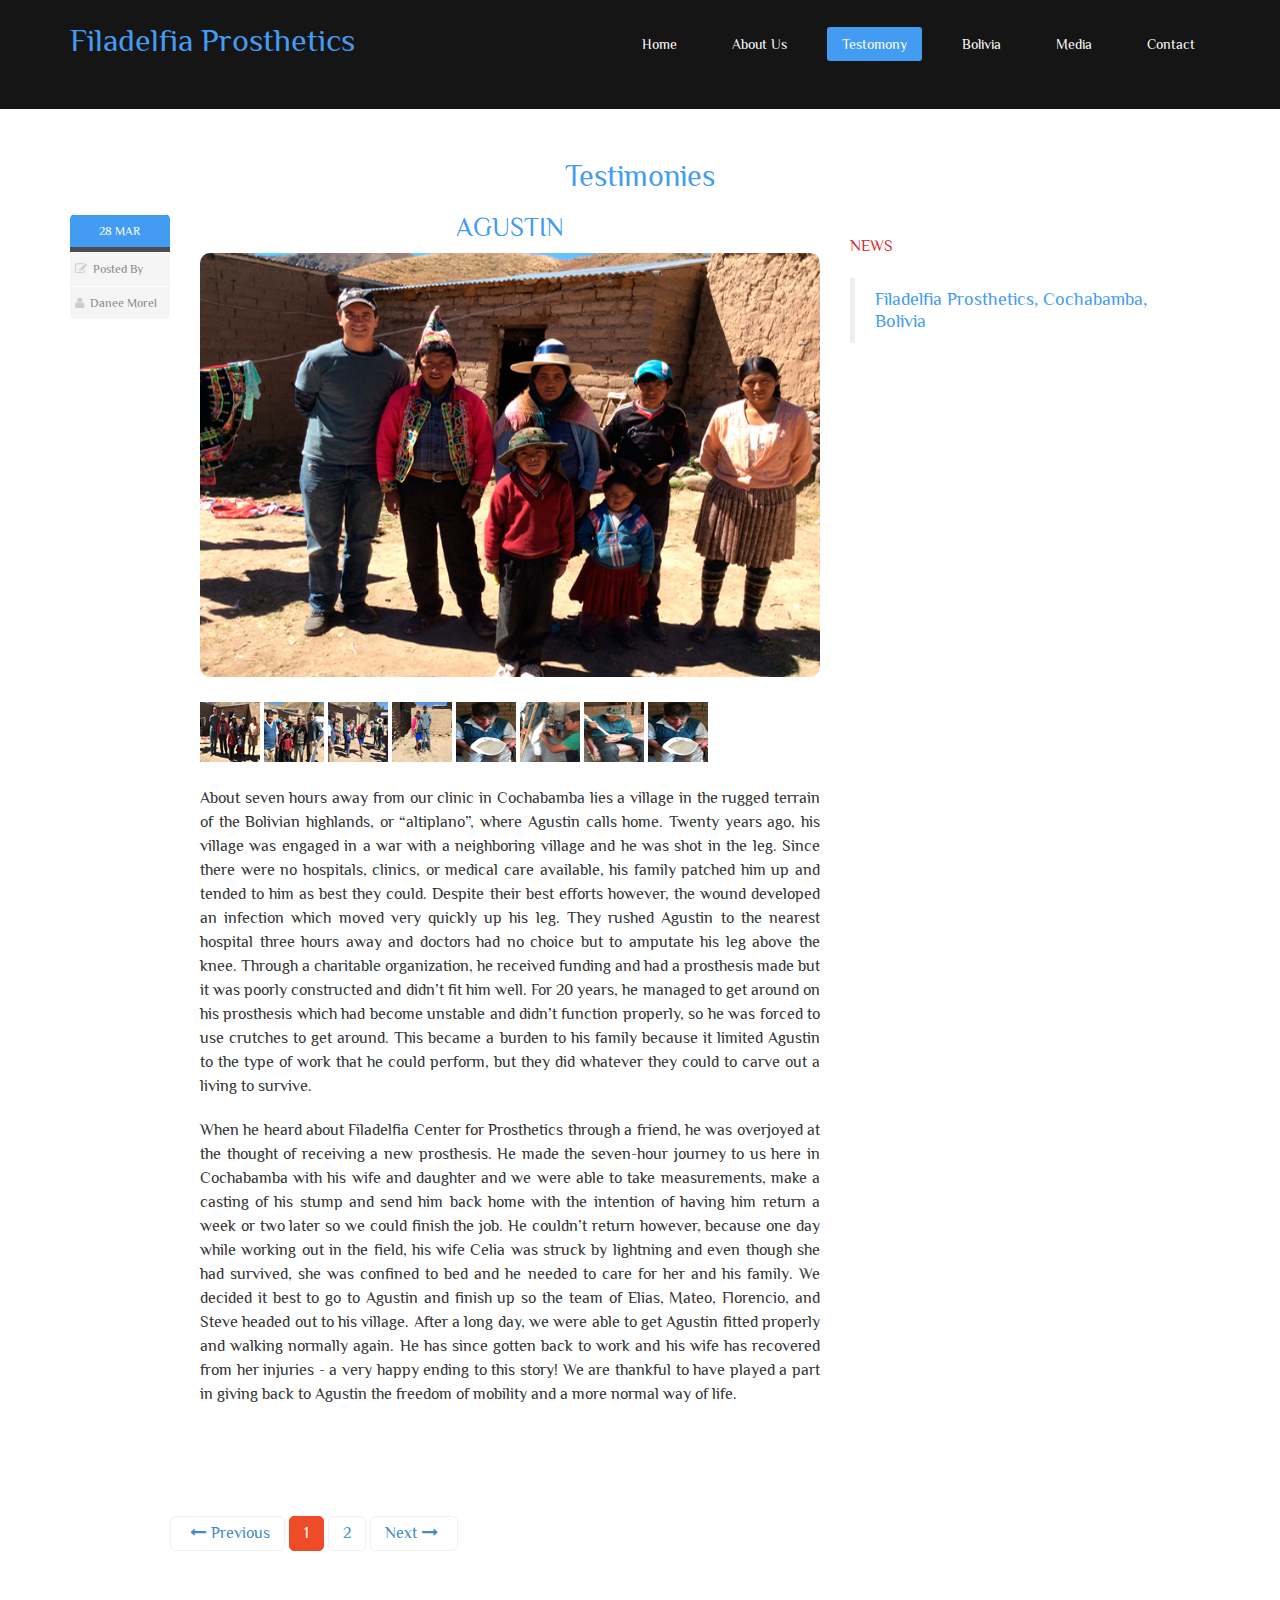
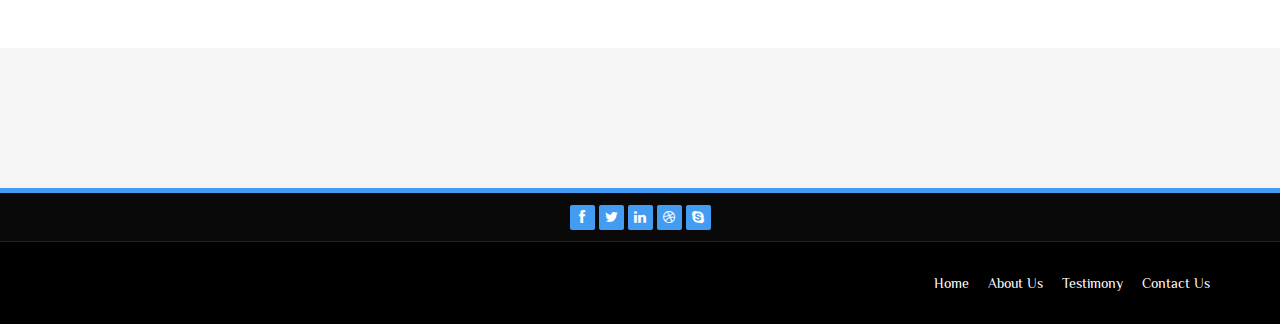
<file: testimony_agustin.html>
<!DOCTYPE html>
<html lang="en">
  <head>
    <meta charset="utf-8">
    <meta http-equiv="X-UA-Compatible" content="IE=edge">
    <meta name="viewport" content="width=device-width, initial-scale=1">
    
    <title>Testimony/Filadelfia Prosthetics</title>

    <!-- Bootstrap -->
    <link href="css/bootstrap.min.css" rel="stylesheet">
    <link rel="stylesheet" href="css/font-awesome.min.css">
    <link href="css/animate.min.css" rel="stylesheet">
    <link href="css/prettyPhoto.css" rel="stylesheet">      
    <link href="css/style.css" rel="stylesheet">
    <link href="css/responsive.css" rel="stylesheet">

    <script type='text/javascript' src='//platform-api.sharethis.com/js/sharethis.js#property=5908dda0803a230012f7b8cc&product=inline-share-buttons' async='async'></script>
    <!-- =======================================================
        Theme Name: Gp
        Theme URL: https://bootstrapmade.com/gp-free-multipurpose-html-bootstrap-templat/
        Author: BootstrapMade
        Author URL: https://bootstrapmade.com
    ======================================================= -->
    <script>
  (function(i,s,o,g,r,a,m){i['GoogleAnalyticsObject']=r;i[r]=i[r]||function(){
  (i[r].q=i[r].q||[]).push(arguments)},i[r].l=1*new Date();a=s.createElement(o),
  m=s.getElementsByTagName(o)[0];a.async=1;a.src=g;m.parentNode.insertBefore(a,m)
  })(window,document,'script','https://www.google-analytics.com/analytics.js','ga');

  ga('create', 'UA-99902528-1', 'auto');
  ga('send', 'pageview');

</script>
 <link rel="shortcut icon" href="images/a5.ico">

  </head>
  <body class="homepage">
  <!--pagina de compartir en facebook-->
  <div id="fb-root"></div>
<script>(function(d, s, id) {
  var js, fjs = d.getElementsByTagName(s)[0];
  if (d.getElementById(id)) return;
  js = d.createElement(s); js.id = id;
  js.src = "//connect.facebook.net/en_US/sdk.js#xfbml=1&version=v2.9";
  fjs.parentNode.insertBefore(js, fjs);
}(document, 'script', 'facebook-jssdk'));</script>
  <!--pagina de inicio para filadelfia prosthetics-->
   
  <div id="fb-root"></div>
<script>(function(d, s, id) {
  var js, fjs = d.getElementsByTagName(s)[0];
  if (d.getElementById(id)) return;
  js = d.createElement(s); js.id = id;
  js.src = "//connect.facebook.net/en_US/sdk.js#xfbml=1&version=v2.9";
  fjs.parentNode.insertBefore(js, fjs);
}(document, 'script', 'facebook-jssdk'));</script>
  <!-- fin plugin comentar facebook-->      
    <header id="header">
        <nav class="navbar navbar-fixed-top" role="banner">
            <div class="container">
                <div class="navbar-header">
                    <button type="button" class="navbar-toggle" data-toggle="collapse" data-target=".navbar-collapse">
                        <span class="sr-only">Toggle navigation</span>
                        <span class="icon-bar"></span>
                        <span class="icon-bar"></span>
                        <span class="icon-bar"></span>
                    </button>
                    <a class="navbar-brand" href="index.html">Filadelfia Prosthetics</a>
                </div>
                
                <div class="collapse navbar-collapse navbar-right">
                    <ul class="nav navbar-nav">
                        <li><a href="index.html">Home</a></li>
                        <li><a href="about-us.html">About Us</a></li>
                        <li class="active"><a href="testimony_agustin.html">Testomony</a></li>
                        <li><a href="Bolivia.html">Bolivia</a></li>
                        <li ><a href="media.html">Media</a></li> 
                        <li><a href="contact-us.html">Contact</a></li>                        
                    </ul>
                </div>
            </div><!--/.container-->
        </nav><!--/nav-->
        
    </header><!--/header-->
    
    <section id="blog" class="container">
        <div class="center">
            <h1>Testimonies</h1>
            <p class="lead"></p>
        </div>

        <div class="blog">
            <div class="row">
                 <div class="col-md-8">
                    <div class="blog-item">
                        <div class="row">
                            <div class="col-xs-12 col-sm-2 text-center">
                                <div class="entry-meta">
                                    <span id="publish_date">28  MAR</span>
                                    <span><i class="fa fa-pencil-square-o"></i> <a href="blog-item.html#comments">Posted By</a></span>
                                    <span><i class="fa fa-user"></i><a href="#"> Danee Morel</a></span>
                                </div>
                            </div>
                                
                            <div class="col-xs-12 col-sm-10 blog-content">
                                <a href="#">
                                <h2 align="center"><a href="testimony_agustin.html">AGUSTIN</h2>
                                <a href="images/fullscreen/cj7.png" rel="prettyPhoto[gallery2]" title="filadelfia prosthetics "><img class="img-responsive img-blog" src="images/blog/final1.png" width="100%" alt="" /></a>

                                <ul class="gallery clearfix">
                                     <li>
                                         <a href="images/fullscreen/cj7.png" rel="prettyPhoto[gallery2]" title="Steve and Joaquins family ">
                                        <img src="images/thumbnails/tj7.png" width="60" height="60" alt="First Title" />
                                         </a>
                                     </li>
                                     <li>
                                          <a href="images/fullscreen/cj1.png" rel="prettyPhoto[gallery2]" title="Steve.">
                                          <img src="images/thumbnails/tj1.png" width="60" height="60" alt="second title" /></a>
                                     </li>
                                     <li>
                                         <a href="images/fullscreen/cj2.png" rel="prettyPhoto[gallery2]" title="Danne">
                                           <img src="images/thumbnails/tj2.png" width="60" height="60" alt="steve" />
                                         </a>
                                    </li>
                                    <li>
                                       <a href="images/fullscreen/cj3.png" rel="prettyPhoto[gallery2]">
                                          <img src="images/thumbnails/tj3.png" width="60" height="60" alt="" />
                                       </a>
                                    </li>
                                    <li>
                                         <a href="images/fullscreen/cj4.png" rel="prettyPhoto[gallery2]">
                                         <img src="images/thumbnails/tj4.png" width="60" height="60" alt="" />
                                         </a>
                                    </li>

                                    <li>
                                         <a href="images/fullscreen/cj5.png" rel="prettyPhoto[gallery2]">
                                         <img src="images/thumbnails/tj5.png" width="60" height="60" alt="" />
                                         </a>
                                    </li>

                                    <li>
                                         <a href="images/fullscreen/cj6.png" rel="prettyPhoto[gallery2]">
                                         <img src="images/thumbnails/tj6.png" width="60" height="60" alt="" />
                                         </a>
                                    </li>

                                    <li>
                                         <a href="images/fullscreen/cj4.png" rel="prettyPhoto[gallery2]">
                                         <img src="images/thumbnails/tj4.png" width="60" height="60" alt="" />
                                         </a>
                                    </li>
                                </ul>
                            </a>
                                                                <h3 align="justify">About seven hours away from our clinic in Cochabamba lies a village in the rugged terrain of the Bolivian highlands, or “altiplano”, where Agustin calls home. Twenty years ago, his village was engaged in a war with a neighboring village and he was shot in the leg. Since there were no hospitals, clinics, or medical care available, his family patched him up and tended to him as best they could. Despite their best efforts however, the wound developed an infection which moved very quickly up his leg. They rushed Agustin to the nearest hospital three hours away and doctors had no choice but to amputate his leg above the knee. Through a charitable organization, he received funding and had a prosthesis made but it was poorly constructed and didn’t fit him well. For 20 years, he managed to get around on his prosthesis which had become unstable and didn’t function properly, so he was forced to use crutches to get around. This became a burden to his family because it limited Agustin to the type of work that he could perform, but they did whatever they could to carve out a living to survive. </h3>

                                                                 <h3 align="justify">When he heard about Filadelfia Center for Prosthetics through a friend, he was overjoyed at the thought of receiving a new prosthesis. He made the seven-hour journey to us here in Cochabamba with his wife and daughter and we were able to take measurements, make a casting of his stump and send him back home with the intention of having him return a week or two later so we could finish the job. He couldn’t return however, because one day while working out in the field, his wife Celia was struck by lightning and even though she had survived, she was confined to bed and he needed to care for her and his family. We decided it best to go to Agustin and finish up so the team of Elias, Mateo, Florencio, and Steve headed out to his village. After a long day, we were able to get Agustin fitted properly and walking normally again. He has since gotten back to work and his wife has recovered from her injuries - a very happy ending to this story! We are thankful to have played a part in giving back to Agustin the freedom of mobility and a more normal way of life.</h3>
                                                                 <div class="sharethis-inline-share-buttons"></div>

                                                                 
                                                                 <!--discuss comments-->
                                                                 <div id="disqus_thread"></div>
<script>

/**
*  RECOMMENDED CONFIGURATION VARIABLES: EDIT AND UNCOMMENT THE SECTION BELOW TO INSERT DYNAMIC VALUES FROM YOUR PLATFORM OR CMS.
*  LEARN WHY DEFINING THESE VARIABLES IS IMPORTANT: https://disqus.com/admin/universalcode/#configuration-variables*/
/*
var disqus_config = function () {
this.page.url = PAGE_URL;  // Replace PAGE_URL with your page's canonical URL variable
this.page.identifier = PAGE_IDENTIFIER; // Replace PAGE_IDENTIFIER with your page's unique identifier variable
};
*/
(function() { // DON'T EDIT BELOW THIS LINE
var d = document, s = d.createElement('script');
s.src = 'https://https-filadelfiaprosthetics-github-io-start.disqus.com/embed.js';
s.setAttribute('data-timestamp', +new Date());
(d.head || d.body).appendChild(s);
})();
</script>
<noscript>Please enable JavaScript to view the <a href="https://disqus.com/?ref_noscript">comments powered by Disqus.</a></noscript>
                                
                                


                                                                 
                            </div>
                        </div>    
                    </div><!--/.blog-item-->
                        
                    
                        
                    <ul class="pagination pagination-lg">
                        <li><a href="#"><i class="fa fa-long-arrow-left"></i>Previous</a></li>
                        <li class="active"><a href="#">1</a></li>
                        <li><a href="alejandro.html">2</a></li>
                        <li><a href="alejandro.html">Next<i class="fa fa-long-arrow-right"></i></a></li>
                    </ul><!--/.pagination-->
                </div><!--/.col-md-8-->

                <aside class="col-md-4">
                    <!--/.search-->
                    
                    <div class="widget categories">
                        <h3> News</h3>
                        <div class="row">
                            <div class="col-sm-12">

                            <div class="fb-page" data-href="https://www.facebook.com/Filadelfia-Center-for-Prosthetics-Cochabamba-Bolivia-1283391168359282/?pnref=about.overview" data-tabs="timeline" data-small-header="false" data-adapt-container-width="true" data-hide-cover="false" data-show-facepile="true"><blockquote cite="https://www.facebook.com/Filadelfia-Center-for-Prosthetics-Cochabamba-Bolivia-1283391168359282/?pnref=about.overview" class="fb-xfbml-parse-ignore"><a href="https://www.facebook.com/Filadelfia-Center-for-Prosthetics-Cochabamba-Bolivia-1283391168359282/?pnref=about.overview">Filadelfia Prosthetics, Cochabamba, Bolivia</a></blockquote></div>
                                
                                
                                <!--facebook inicio de pagaina como noticias-->
                                
                            </div>
                        </div>                     
                    </div><!--/.recent comments-->
                     

                    <!--/.categories-->
                    
                    <!--/.archieve-->
                    
                    <!--/.tags-->
                    
                    <!--<div class="widget blog_gallery">
                        <h3>Recent Comments</h3>
                        <ul class="sidebar-gallery">
                            <div class="fb-comments" data-href="https://filadelfiaprosthetics.github.io/start/testimony_agustin.html" data-numposts="3">
                             </div>
                        </ul>
                        
                    </div>--><!--/.blog_gallery-->
                </aside>  
            </div><!--/.row-->
        </div>
    </section><!--/#blog-->
    
    <section id="bottom">
       
    </section><!--/#bottom-->
    
    <div class="top-bar">
        <div class="container">
            <div class="row">
                <div class="col-lg-12">
                   <div class="social">
                        <ul class="social-share">
                            <li><a href="https://www.facebook.com/Filadelfia-Center-for-Prosthetics-Cochabamba-Bolivia-1283391168359282/?ref=ts&fref=ts"><i class="fa fa-facebook"></i></a></li>
                            <li><a href="#"><i class="fa fa-twitter"></i></a></li>
                            <li><a href="#"><i class="fa fa-linkedin"></i></a></li> 
                            <li><a href="#"><i class="fa fa-dribbble"></i></a></li>
                            <li><a href="#"><i class="fa fa-skype"></i></a></li>
                        </ul>
                   </div>
                </div>
            </div>
        </div><!--/.container-->
    </div><!--/.top-bar-->
    
    <footer id="footer" class="midnight-blue">
        <div class="container">
            <div class="row">
                <div class="col-sm-6">
                    
                    <div class="credits">
                        <!-- 
                            All the links in the footer should remain intact. 
                            You can delete the links only if you purchased the pro version.
                            Licensing information: https://bootstrapmade.com/license/
                            Purchase the pro version with working PHP/AJAX contact form: https://bootstrapmade.com/buy/?theme=Gp
                        -->
                        
                    </div>
                </div>
                <div class="col-sm-6">
                    <ul class="pull-right">
                        <li><a href="index.html">Home</a></li>
                        <li><a href="about-us.html">About Us</a></li>
                        <li><a href="testimony_agustin.html">Testimony</a></li>
                        <li><a href="contact-us.html">Contact Us</a></li>
                    </ul>
                </div>
            </div>
        </div>
    </footer><!--/#footer-->
    
    <!-- jQuery (necessary for Bootstrap's JavaScript plugins) -->
    <script src="js/jquery.js"></script>
    <script src="js/bootstrap.min.js"></script>
    <script src="js/jquery.prettyPhoto.js"></script>
    <script src="js/jquery.isotope.min.js"></script>   
    <script src="js/wow.min.js"></script>
    <script src="js/main.js"></script>
    <script id="dsq-count-scr" src="//https-filadelfiaprosthetics-github-io-start.disqus.com/count.js" async></script>

    
</body>
</html>
</file>
<file: css/prettyPhoto.css>
div.pp_default .pp_top,div.pp_default .pp_top .pp_middle,div.pp_default .pp_top .pp_left,div.pp_default .pp_top .pp_right,div.pp_default .pp_bottom,div.pp_default .pp_bottom .pp_left,div.pp_default .pp_bottom .pp_middle,div.pp_default .pp_bottom .pp_right{height:13px}
div.pp_default .pp_top .pp_left{background:url(../images/prettyPhoto/default/sprite.png) -78px -93px no-repeat}
div.pp_default .pp_top .pp_middle{background:url(../images/prettyPhoto/default/sprite_x.png) top left repeat-x}
div.pp_default .pp_top .pp_right{background:url(../images/prettyPhoto/default/sprite.png) -112px -93px no-repeat}
div.pp_default .pp_content .ppt{color:#f8f8f8}
div.pp_default .pp_content_container .pp_left{background:url(../images/prettyPhoto/default/sprite_y.png) -7px 0 repeat-y;padding-left:13px}
div.pp_default .pp_content_container .pp_right{background:url(../images/prettyPhoto/default/sprite_y.png) top right repeat-y;padding-right:13px}
div.pp_default .pp_next:hover{background:url(../images/prettyPhoto/default/sprite_next.png) center right no-repeat;cursor:pointer}
div.pp_default .pp_previous:hover{background:url(../images/prettyPhoto/default/sprite_prev.png) center left no-repeat;cursor:pointer}
div.pp_default .pp_expand{background:url(../images/prettyPhoto/default/sprite.png) 0 -29px no-repeat;cursor:pointer;width:28px;height:28px}
div.pp_default .pp_expand:hover{background:url(../images/prettyPhoto/default/sprite.png) 0 -56px no-repeat;cursor:pointer}
div.pp_default .pp_contract{background:url(../images/prettyPhoto/default/sprite.png) 0 -84px no-repeat;cursor:pointer;width:28px;height:28px}
div.pp_default .pp_contract:hover{background:url(../images/prettyPhoto/default/sprite.png) 0 -113px no-repeat;cursor:pointer}
div.pp_default .pp_close{width:30px;height:30px;background:url(../images/prettyPhoto/default/sprite.png) 2px 1px no-repeat;cursor:pointer}
div.pp_default .pp_gallery ul li a{background:url(../images/prettyPhoto/default/default_thumb.png) center center #f8f8f8;border:1px solid #aaa}
div.pp_default .pp_social{margin-top:7px}
div.pp_default .pp_gallery a.pp_arrow_previous,div.pp_default .pp_gallery a.pp_arrow_next{position:static;left:auto}
div.pp_default .pp_nav .pp_play,div.pp_default .pp_nav .pp_pause{background:url(../images/prettyPhoto/default/sprite.png) -51px 1px no-repeat;height:30px;width:30px}
div.pp_default .pp_nav .pp_pause{background-position:-51px -29px}
div.pp_default a.pp_arrow_previous,div.pp_default a.pp_arrow_next{background:url(../images/prettyPhoto/default/sprite.png) -31px -3px no-repeat;height:20px;width:20px;margin:4px 0 0}
div.pp_default a.pp_arrow_next{left:52px;background-position:-82px -3px}
div.pp_default .pp_content_container .pp_details{margin-top:5px}
div.pp_default .pp_nav{clear:none;height:30px;width:110px;position:relative}
div.pp_default .pp_nav .currentTextHolder{font-family:Georgia;font-style:italic;color:#999;font-size:11px;left:75px;line-height:25px;position:absolute;top:2px;margin:0;padding:0 0 0 10px}
div.pp_default .pp_close:hover,div.pp_default .pp_nav .pp_play:hover,div.pp_default .pp_nav .pp_pause:hover,div.pp_default .pp_arrow_next:hover,div.pp_default .pp_arrow_previous:hover{opacity:0.7}
div.pp_default .pp_description{font-size:11px;font-weight:700;line-height:14px;margin:5px 50px 5px 0}
div.pp_default .pp_bottom .pp_left{background:url(../images/prettyPhoto/default/sprite.png) -78px -127px no-repeat}
div.pp_default .pp_bottom .pp_middle{background:url(../images/prettyPhoto/default/sprite_x.png) bottom left repeat-x}
div.pp_default .pp_bottom .pp_right{background:url(../images/prettyPhoto/default/sprite.png) -112px -127px no-repeat}
div.pp_default .pp_loaderIcon{background:url(../images/prettyPhoto/default/loader.gif) center center no-repeat}
div.light_rounded .pp_top .pp_left{background:url(../images/prettyPhoto/light_rounded/sprite.png) -88px -53px no-repeat}
div.light_rounded .pp_top .pp_right{background:url(../images/prettyPhoto/light_rounded/sprite.png) -110px -53px no-repeat}
div.light_rounded .pp_next:hover{background:url(../images/prettyPhoto/light_rounded/btnNext.png) center right no-repeat;cursor:pointer}
div.light_rounded .pp_previous:hover{background:url(../images/prettyPhoto/light_rounded/btnPrevious.png) center left no-repeat;cursor:pointer}
div.light_rounded .pp_expand{background:url(../images/prettyPhoto/light_rounded/sprite.png) -31px -26px no-repeat;cursor:pointer}
div.light_rounded .pp_expand:hover{background:url(../images/prettyPhoto/light_rounded/sprite.png) -31px -47px no-repeat;cursor:pointer}
div.light_rounded .pp_contract{background:url(../images/prettyPhoto/light_rounded/sprite.png) 0 -26px no-repeat;cursor:pointer}
div.light_rounded .pp_contract:hover{background:url(../images/prettyPhoto/light_rounded/sprite.png) 0 -47px no-repeat;cursor:pointer}
div.light_rounded .pp_close{width:75px;height:22px;background:url(../images/prettyPhoto/light_rounded/sprite.png) -1px -1px no-repeat;cursor:pointer}
div.light_rounded .pp_nav .pp_play{background:url(../images/prettyPhoto/light_rounded/sprite.png) -1px -100px no-repeat;height:15px;width:14px}
div.light_rounded .pp_nav .pp_pause{background:url(../images/prettyPhoto/light_rounded/sprite.png) -24px -100px no-repeat;height:15px;width:14px}
div.light_rounded .pp_arrow_previous{background:url(../images/prettyPhoto/light_rounded/sprite.png) 0 -71px no-repeat}
div.light_rounded .pp_arrow_next{background:url(../images/prettyPhoto/light_rounded/sprite.png) -22px -71px no-repeat}
div.light_rounded .pp_bottom .pp_left{background:url(../images/prettyPhoto/light_rounded/sprite.png) -88px -80px no-repeat}
div.light_rounded .pp_bottom .pp_right{background:url(../images/prettyPhoto/light_rounded/sprite.png) -110px -80px no-repeat}
div.dark_rounded .pp_top .pp_left{background:url(../images/prettyPhoto/dark_rounded/sprite.png) -88px -53px no-repeat}
div.dark_rounded .pp_top .pp_right{background:url(../images/prettyPhoto/dark_rounded/sprite.png) -110px -53px no-repeat}
div.dark_rounded .pp_content_container .pp_left{background:url(../images/prettyPhoto/dark_rounded/contentPattern.png) top left repeat-y}
div.dark_rounded .pp_content_container .pp_right{background:url(../images/prettyPhoto/dark_rounded/contentPattern.png) top right repeat-y}
div.dark_rounded .pp_next:hover{background:url(../images/prettyPhoto/dark_rounded/btnNext.png) center right no-repeat;cursor:pointer}
div.dark_rounded .pp_previous:hover{background:url(../images/prettyPhoto/dark_rounded/btnPrevious.png) center left no-repeat;cursor:pointer}
div.dark_rounded .pp_expand{background:url(../images/prettyPhoto/dark_rounded/sprite.png) -31px -26px no-repeat;cursor:pointer}
div.dark_rounded .pp_expand:hover{background:url(../images/prettyPhoto/dark_rounded/sprite.png) -31px -47px no-repeat;cursor:pointer}
div.dark_rounded .pp_contract{background:url(../images/prettyPhoto/dark_rounded/sprite.png) 0 -26px no-repeat;cursor:pointer}
div.dark_rounded .pp_contract:hover{background:url(../images/prettyPhoto/dark_rounded/sprite.png) 0 -47px no-repeat;cursor:pointer}
div.dark_rounded .pp_close{width:75px;height:22px;background:url(../images/prettyPhoto/dark_rounded/sprite.png) -1px -1px no-repeat;cursor:pointer}
div.dark_rounded .pp_description{margin-right:85px;color:#fff}
div.dark_rounded .pp_nav .pp_play{background:url(../images/prettyPhoto/dark_rounded/sprite.png) -1px -100px no-repeat;height:15px;width:14px}
div.dark_rounded .pp_nav .pp_pause{background:url(../images/prettyPhoto/dark_rounded/sprite.png) -24px -100px no-repeat;height:15px;width:14px}
div.dark_rounded .pp_arrow_previous{background:url(../images/prettyPhoto/dark_rounded/sprite.png) 0 -71px no-repeat}
div.dark_rounded .pp_arrow_next{background:url(../images/prettyPhoto/dark_rounded/sprite.png) -22px -71px no-repeat}
div.dark_rounded .pp_bottom .pp_left{background:url(../images/prettyPhoto/dark_rounded/sprite.png) -88px -80px no-repeat}
div.dark_rounded .pp_bottom .pp_right{background:url(../images/prettyPhoto/dark_rounded/sprite.png) -110px -80px no-repeat}
div.dark_rounded .pp_loaderIcon{background:url(../images/prettyPhoto/dark_rounded/loader.gif) center center no-repeat}
div.dark_square .pp_left,div.dark_square .pp_middle,div.dark_square .pp_right,div.dark_square .pp_content{background:#000}
div.dark_square .pp_description{color:#fff;margin:0 85px 0 0}
div.dark_square .pp_loaderIcon{background:url(../images/prettyPhoto/dark_square/loader.gif) center center no-repeat}
div.dark_square .pp_expand{background:url(../images/prettyPhoto/dark_square/sprite.png) -31px -26px no-repeat;cursor:pointer}
div.dark_square .pp_expand:hover{background:url(../images/prettyPhoto/dark_square/sprite.png) -31px -47px no-repeat;cursor:pointer}
div.dark_square .pp_contract{background:url(../images/prettyPhoto/dark_square/sprite.png) 0 -26px no-repeat;cursor:pointer}
div.dark_square .pp_contract:hover{background:url(../images/prettyPhoto/dark_square/sprite.png) 0 -47px no-repeat;cursor:pointer}
div.dark_square .pp_close{width:75px;height:22px;background:url(../images/prettyPhoto/dark_square/sprite.png) -1px -1px no-repeat;cursor:pointer}
div.dark_square .pp_nav{clear:none}
div.dark_square .pp_nav .pp_play{background:url(../images/prettyPhoto/dark_square/sprite.png) -1px -100px no-repeat;height:15px;width:14px}
div.dark_square .pp_nav .pp_pause{background:url(../images/prettyPhoto/dark_square/sprite.png) -24px -100px no-repeat;height:15px;width:14px}
div.dark_square .pp_arrow_previous{background:url(../images/prettyPhoto/dark_square/sprite.png) 0 -71px no-repeat}
div.dark_square .pp_arrow_next{background:url(../images/prettyPhoto/dark_square/sprite.png) -22px -71px no-repeat}
div.dark_square .pp_next:hover{background:url(../images/prettyPhoto/dark_square/btnNext.png) center right no-repeat;cursor:pointer}
div.dark_square .pp_previous:hover{background:url(../images/prettyPhoto/dark_square/btnPrevious.png) center left no-repeat;cursor:pointer}
div.light_square .pp_expand{background:url(../images/prettyPhoto/light_square/sprite.png) -31px -26px no-repeat;cursor:pointer}
div.light_square .pp_expand:hover{background:url(../images/prettyPhoto/light_square/sprite.png) -31px -47px no-repeat;cursor:pointer}
div.light_square .pp_contract{background:url(../images/prettyPhoto/light_square/sprite.png) 0 -26px no-repeat;cursor:pointer}
div.light_square .pp_contract:hover{background:url(../images/prettyPhoto/light_square/sprite.png) 0 -47px no-repeat;cursor:pointer}
div.light_square .pp_close{width:75px;height:22px;background:url(../images/prettyPhoto/light_square/sprite.png) -1px -1px no-repeat;cursor:pointer}
div.light_square .pp_nav .pp_play{background:url(../images/prettyPhoto/light_square/sprite.png) -1px -100px no-repeat;height:15px;width:14px}
div.light_square .pp_nav .pp_pause{background:url(../images/prettyPhoto/light_square/sprite.png) -24px -100px no-repeat;height:15px;width:14px}
div.light_square .pp_arrow_previous{background:url(../images/prettyPhoto/light_square/sprite.png) 0 -71px no-repeat}
div.light_square .pp_arrow_next{background:url(../images/prettyPhoto/light_square/sprite.png) -22px -71px no-repeat}
div.light_square .pp_next:hover{background:url(../images/prettyPhoto/light_square/btnNext.png) center right no-repeat;cursor:pointer}
div.light_square .pp_previous:hover{background:url(../images/prettyPhoto/light_square/btnPrevious.png) center left no-repeat;cursor:pointer}
div.facebook .pp_top .pp_left{background:url(../images/prettyPhoto/facebook/sprite.png) -88px -53px no-repeat}
div.facebook .pp_top .pp_middle{background:url(../images/prettyPhoto/facebook/contentPatternTop.png) top left repeat-x}
div.facebook .pp_top .pp_right{background:url(../images/prettyPhoto/facebook/sprite.png) -110px -53px no-repeat}
div.facebook .pp_content_container .pp_left{background:url(../images/prettyPhoto/facebook/contentPatternLeft.png) top left repeat-y}
div.facebook .pp_content_container .pp_right{background:url(../images/prettyPhoto/facebook/contentPatternRight.png) top right repeat-y}
div.facebook .pp_expand{background:url(../images/prettyPhoto/facebook/sprite.png) -31px -26px no-repeat;cursor:pointer}
div.facebook .pp_expand:hover{background:url(../images/prettyPhoto/facebook/sprite.png) -31px -47px no-repeat;cursor:pointer}
div.facebook .pp_contract{background:url(../images/prettyPhoto/facebook/sprite.png) 0 -26px no-repeat;cursor:pointer}
div.facebook .pp_contract:hover{background:url(../images/prettyPhoto/facebook/sprite.png) 0 -47px no-repeat;cursor:pointer}
div.facebook .pp_close{width:22px;height:22px;background:url(../images/prettyPhoto/facebook/sprite.png) -1px -1px no-repeat;cursor:pointer}
div.facebook .pp_description{margin:0 37px 0 0}
div.facebook .pp_loaderIcon{background:url(../images/prettyPhoto/facebook/loader.gif) center center no-repeat}
div.facebook .pp_arrow_previous{background:url(../images/prettyPhoto/facebook/sprite.png) 0 -71px no-repeat;height:22px;margin-top:0;width:22px}
div.facebook .pp_arrow_previous.disabled{background-position:0 -96px;cursor:default}
div.facebook .pp_arrow_next{background:url(../images/prettyPhoto/facebook/sprite.png) -32px -71px no-repeat;height:22px;margin-top:0;width:22px}
div.facebook .pp_arrow_next.disabled{background-position:-32px -96px;cursor:default}
div.facebook .pp_nav{margin-top:0}
div.facebook .pp_nav p{font-size:15px;padding:0 3px 0 4px}
div.facebook .pp_nav .pp_play{background:url(../images/prettyPhoto/facebook/sprite.png) -1px -123px no-repeat;height:22px;width:22px}
div.facebook .pp_nav .pp_pause{background:url(../images/prettyPhoto/facebook/sprite.png) -32px -123px no-repeat;height:22px;width:22px}
div.facebook .pp_next:hover{background:url(../images/prettyPhoto/facebook/btnNext.png) center right no-repeat;cursor:pointer}
div.facebook .pp_previous:hover{background:url(../images/prettyPhoto/facebook/btnPrevious.png) center left no-repeat;cursor:pointer}
div.facebook .pp_bottom .pp_left{background:url(../images/prettyPhoto/facebook/sprite.png) -88px -80px no-repeat}
div.facebook .pp_bottom .pp_middle{background:url(../images/prettyPhoto/facebook/contentPatternBottom.png) top left repeat-x}
div.facebook .pp_bottom .pp_right{background:url(../images/prettyPhoto/facebook/sprite.png) -110px -80px no-repeat}
div.pp_pic_holder a:focus{outline:none}
div.pp_overlay{background:#000;display:none;left:0;position:absolute;top:0;width:100%;z-index:9500}
div.pp_pic_holder{display:none;position:absolute;width:100px;z-index:10000}
.pp_content{height:40px;min-width:40px}
* html .pp_content{width:40px}
.pp_content_container{position:relative;text-align:left;width:100%}
.pp_content_container .pp_left{padding-left:20px}
.pp_content_container .pp_right{padding-right:20px}
.pp_content_container .pp_details{float:left;margin:10px 0 2px}
.pp_description{display:none;margin:0}
.pp_social{float:left;margin:0}
.pp_social .facebook{float:left;margin-left:5px;width:55px;overflow:hidden}
.pp_social .twitter{float:left}
.pp_nav{clear:right;float:left;margin:3px 10px 0 0}
.pp_nav p{float:left;white-space:nowrap;margin:2px 4px}
.pp_nav .pp_play,.pp_nav .pp_pause{float:left;margin-right:4px;text-indent:-10000px}
a.pp_arrow_previous,a.pp_arrow_next{display:block;float:left;height:15px;margin-top:3px;overflow:hidden;text-indent:-10000px;width:14px}
.pp_hoverContainer{position:absolute;top:0;width:100%;z-index:2000}
.pp_gallery{display:none;left:50%;margin-top:-50px;position:absolute;z-index:10000}
.pp_gallery div{float:left;overflow:hidden;position:relative}
.pp_gallery ul{float:left;height:35px;position:relative;white-space:nowrap;margin:0 0 0 5px;padding:0}
.pp_gallery ul a{border:1px rgba(0,0,0,0.5) solid;display:block;float:left;height:33px;overflow:hidden}
.pp_gallery ul a img{border:0}
.pp_gallery li{display:block;float:left;margin:0 5px 0 0;padding:0}
.pp_gallery li.default a{background:url(../images/prettyPhoto/facebook/default_thumbnail.gif) 0 0 no-repeat;display:block;height:33px;width:50px}
.pp_gallery .pp_arrow_previous,.pp_gallery .pp_arrow_next{margin-top:7px!important}
a.pp_next{background:url(../images/prettyPhoto/light_rounded/btnNext.png) 10000px 10000px no-repeat;display:block;float:right;height:100%;text-indent:-10000px;width:49%}
a.pp_previous{background:url(../images/prettyPhoto/light_rounded/btnNext.png) 10000px 10000px no-repeat;display:block;float:left;height:100%;text-indent:-10000px;width:49%}
a.pp_expand,a.pp_contract{cursor:pointer;display:none;height:20px;position:absolute;right:30px;text-indent:-10000px;top:10px;width:20px;z-index:20000}
a.pp_close{position:absolute;right:0;top:0;display:block;line-height:22px;text-indent:-10000px}
.pp_loaderIcon{display:block;height:24px;left:50%;position:absolute;top:50%;width:24px;margin:-12px 0 0 -12px}
#pp_full_res{line-height:1!important}
#pp_full_res .pp_inline{text-align:left}
#pp_full_res .pp_inline p{margin:0 0 15px}
div.ppt{color:#fff;display:none;font-size:17px;z-index:9999;margin:0 0 5px 15px}
div.pp_default .pp_content,div.light_rounded .pp_content{background-color:#fff}
div.pp_default #pp_full_res .pp_inline,div.light_rounded .pp_content .ppt,div.light_rounded #pp_full_res .pp_inline,div.light_square .pp_content .ppt,div.light_square #pp_full_res .pp_inline,div.facebook .pp_content .ppt,div.facebook #pp_full_res .pp_inline{color:#000}
div.pp_default .pp_gallery ul li a:hover,div.pp_default .pp_gallery ul li.selected a,.pp_gallery ul a:hover,.pp_gallery li.selected a{border-color:#fff}
div.pp_default .pp_details,div.light_rounded .pp_details,div.dark_rounded .pp_details,div.dark_square .pp_details,div.light_square .pp_details,div.facebook .pp_details{position:relative}
div.light_rounded .pp_top .pp_middle,div.light_rounded .pp_content_container .pp_left,div.light_rounded .pp_content_container .pp_right,div.light_rounded .pp_bottom .pp_middle,div.light_square .pp_left,div.light_square .pp_middle,div.light_square .pp_right,div.light_square .pp_content,div.facebook .pp_content{background:#fff}
div.light_rounded .pp_description,div.light_square .pp_description{margin-right:85px}
div.light_rounded .pp_gallery a.pp_arrow_previous,div.light_rounded .pp_gallery a.pp_arrow_next,div.dark_rounded .pp_gallery a.pp_arrow_previous,div.dark_rounded .pp_gallery a.pp_arrow_next,div.dark_square .pp_gallery a.pp_arrow_previous,div.dark_square .pp_gallery a.pp_arrow_next,div.light_square .pp_gallery a.pp_arrow_previous,div.light_square .pp_gallery a.pp_arrow_next{margin-top:12px!important}
div.light_rounded .pp_arrow_previous.disabled,div.dark_rounded .pp_arrow_previous.disabled,div.dark_square .pp_arrow_previous.disabled,div.light_square .pp_arrow_previous.disabled{background-position:0 -87px;cursor:default}
div.light_rounded .pp_arrow_next.disabled,div.dark_rounded .pp_arrow_next.disabled,div.dark_square .pp_arrow_next.disabled,div.light_square .pp_arrow_next.disabled{background-position:-22px -87px;cursor:default}
div.light_rounded .pp_loaderIcon,div.light_square .pp_loaderIcon{background:url(../images/prettyPhoto/light_rounded/loader.gif) center center no-repeat}
div.dark_rounded .pp_top .pp_middle,div.dark_rounded .pp_content,div.dark_rounded .pp_bottom .pp_middle{background:url(../images/prettyPhoto/dark_rounded/contentPattern.png) top left repeat}
div.dark_rounded .currentTextHolder,div.dark_square .currentTextHolder{color:#c4c4c4}
div.dark_rounded #pp_full_res .pp_inline,div.dark_square #pp_full_res .pp_inline{color:#fff}
.pp_top,.pp_bottom{height:20px;position:relative}
* html .pp_top,* html .pp_bottom{padding:0 20px}
.pp_top .pp_left,.pp_bottom .pp_left{height:20px;left:0;position:absolute;width:20px}
.pp_top .pp_middle,.pp_bottom .pp_middle{height:20px;left:20px;position:absolute;right:20px}
* html .pp_top .pp_middle,* html .pp_bottom .pp_middle{left:0;position:static}
.pp_top .pp_right,.pp_bottom .pp_right{height:20px;left:auto;position:absolute;right:0;top:0;width:20px}
.pp_fade,.pp_gallery li.default a img{display:none}
</file>
<file: css/responsive.css>
/* lg */ 
@media (min-width: 1200px) {
 /* Make Navigation Toggle on Desktop Hover */
  .dropdown:hover .dropdown-menu {
      display: block;
      -webkit-animation: fadeInUp 400ms;
      animation: fadeInUp 400ms;
  }

  #portfolio .row {
    margin-left: -10px;
    margin-right: -10px;
  }

  

}

/* md */
@media (min-width: 992px) and (max-width: 1199px) {
  
 /* Make Navigation Toggle on Desktop Hover */
  .dropdown:hover .dropdown-menu {
      display: block;
      -webkit-animation: fadeInUp 400ms;
      animation: fadeInUp 400ms;
  }

  .navbar-nav > li {
    margin-left: 10px;
  }

  .navbar-collapse {
    padding-left: 0;
    padding-right: 0;
  }

  .recent-work-wrap .recent-work-inner h3 a {
    font-size: 20px;
  }

  .recent-work-wrap .overlay{
    padding: 15px;
  }

  .services-wrap {
    padding: 40px 10px 40px 30px;
  }

  .feature-wrap h2, 
  .single-services h2 {
    font-size: 18px;
  }

  .feature-wrap h3, 
  .single-services h3{
    font-size: 14px;
  }

  .tab-wrap .media .parrent.pull-left{
    clear: both;
    width: 100%;
  }

  .tab-wrap .media .parrent.media-body{
    clear: both;
  }

  #portfolio .row {
    margin-left: -10px;
    margin-right: -10px;
  }

  .recent-work-wrap .overlay .preview{
    line-height: inherit;
  }

  .team-bar .first-arrow {
    width: 21%;
  }

  .team-bar .second-arrow {
    width: 20%;
  }

  .team-bar .third-arrow {
    width: 21%;
  }

  .team-bar .fourth-arrow {
    width: 20%;
  }

  ul.social_icons li{
    margin-right: 0;
  }

}


/* sm */
@media (min-width: 768px) and (max-width: 991px) {
  /* Make Navigation Toggle on Desktop Hover */
  .dropdown:hover .dropdown-menu {
      display: block;
      -webkit-animation: fadeInUp 400ms;
      animation: fadeInUp 400ms;
  }

  .navbar-collapse {
    padding-left: 0;
    padding-right: 0;
  }

  .navbar-nav > li {
    margin-left: 0;
  }

  #main-slider .carousel h1 {
    font-size: 25px;
  }

  #main-slider .carousel h2 {
    font-size: 20px;
  }

  .tab-wrap .media .parrent.pull-left, 
  .media.accordion-inner .pull-left{
    clear: both;
    width: 100%;
  }

  .tab-wrap .media .parrent.media-body, 
  .media.accordion-inner .media-body{
    clear: both;
  }

  .services-wrap {
    padding: 40px 0 40px 30px;
  }

  .recent-work-wrap .overlay{
   padding: 15px;
  }

  .recent-work-wrap .recent-work-inner h3 a {
    font-size: 20px;
  }

  .sinlge-skill{
    width: 150px;
    height: 150px;
  } 

  .sinlge-skill p em {
    font-size: 25px;
  }

  .sinlge-skill p {
    font-size: 16px;
  }

  .team-bar .first-one-arrow {
    width: 2%;
  }

  .team-bar .first-arrow {
    width: 18%;
  }

  .team-bar .second-arrow {
    width: 24%;
  }

  .team-bar .third-arrow {
    width: 15%;
  }

  .team-bar .fourth-arrow {
    width: 20%;
  }

  .blog .blog-item .entry-meta > span a{
    font-size: 10px;
  }
}

/* xs */
@media (max-width: 767px) {
  .container > .navbar-header, .container > .navbar-collapse{
    margin-left: 0;
  }

  .top-number{
    font-size: 14px;
  }

  input.search-form:hover {
    width: 120px;
  }

  .navbar-nav > li {
    padding-bottom: 0;
  }

  #main-slider .carousel h1 {
    font-size: 25px;
  }

  #main-slider .carousel h2 {
    font-size: 16px;
  }

  .feature-wrap h2, 
  .single-services h2 {
    font-size: 18px;
  }

  .feature-wrap h3, 
  .single-services h3{
    font-size: 14px;
  }


  .media.accordion-inner .pull-left, 
  .media.accordion-inner .media-body{
    clear: both;
  }

  .accordion-inner h4 {
    margin-top: 10px;
  }

  .tab-wrap .media .pull-left{
    clear: both;
    width: 100%;
  }

  .tab-wrap .media .media-body{
    clear: both;
  }

  .nav-tabs > li.active > a:after{
    display: none;
  }

  #footer .col-sm-6{
      text-align:center;
  }
  
   #footer .pull-right{
      float: none !important;
  }

  .sinlge-skill {
    margin: 0 auto;
    margin-top: 30px;
    margin-bottom: 30px;
  }

  .team .single-profile-top, 
  .team .single-profile-bottom {
    margin-bottom: 30px;
  }

  .clients-area {
    padding: 60px 0;
  }

  .clients-area h1 {
    font-size: 25px;
  }

  .portfolio-item, 
  #recent-works .col-xs-12.col-sm-4.col-md-3{
    padding:0 15px;
  }

  ul.social_icons li{
    margin-right: 0;
  }

  .blog .blog-item .entry-meta{
    margin-bottom: 20px;
  }

  .blog .blog-item .blog-content h3 {
    margin-bottom: 20px;
  }

  .post_reply_comments {
    padding-left: 20px;
  }
    

}

/* XS Portrait */
@media (max-width: 480px) {


}
</file>
<file: css/style.css>
/*
    Theme Name: Gp
    Theme URL: https://bootstrapmade.com/gp-free-multipurpose-html-bootstrap-templat/
    Author: BootstrapMade
    Author URL: https://bootstrapmade.com
*/

@import url(https://fonts.googleapis.com/css?family=Philosopher:400,700i);


/*************************
*******Typography******
**************************/

body {
  background: #fff;
  font-family:'Philosopher', sans-serif;
  color:#333;
  line-height:1.6em;
}

h1,
h2,
h3,
h4,
h5,
h6 {
    font-weight:500; 
    font-family:'Philosopher', sans-serif;
	color:#ee4b28;
}

h1{
  font-size: 30px;
  color:#449cf2;
}

h2{
  font-size: 20px;
}

h3{
  font-size: 16px;
  color: #787878;
  font-weight: 400;
  line-height: 24px;
}

h4{
  font-size: 16px;
}

a {
  color: #449cf2;
  -webkit-transition: color 300ms, background-color 300ms;
  -moz-transition: color 300ms, background-color 300ms;
  -o-transition:  color 300ms, background-color 300ms;
  transition:  color 300ms, background-color 300ms;
}

a:hover, a:focus {
  color: #d43133;
}

hr {
  border-top: 1px solid #e5e5e5;
  border-bottom: 1px solid #fff;
}


.btn-primary {
  padding: 8px 20px;
  background: #449cf2;
  color: #fff;
  border-radius: 4px;
  border:none;
  margin-top: 10px;
}


.btn-primary:hover, 
.btn-primary:focus{
  background:#449cf2;
  outline: none;
  box-shadow: none;
} 

.btn-transparent {
  border: 3px solid #fff;
  background: transparent;
  color: #fff;
}

.btn-transparent:hover {
  border-color: rgba(255, 255, 255, 0.5);
}

a:hover,
a:focus {
  color: #d43133;
  text-decoration: none;
  outline: none;
}

.dropdown-menu {
  margin-top: -1px;
  min-width: 180px;
}

.center h2{
  font-size: 24px;
  margin-top: 0;
  margin-bottom: 20px;
}

.media>.pull-left{
  margin-right: 20px;
}

.media>.pull-right{
  margin-left: 20px;
}

body > section {
  padding: 70px 0;
}

.center {
  text-align: center;
  padding-bottom: 1px;
}

.scaleIn {
  -webkit-animation-name: scaleIn;
  animation-name: scaleIn;
}

.lead{
  font-size: 16px;
  line-height: 24px;
  font-weight: 400;
}

.transparent-bg {
  background-color: transparent !important;
  margin-bottom: 0;
}

@-webkit-keyframes scaleIn {
  0% {
    opacity: 0;
    -webkit-transform: scale(0);
    transform: scale(0);
  }

  100% {
    opacity: 1;
    -webkit-transform: scale(1);
    transform: scale(1);
  }
}

@keyframes scaleIn {
  0% {
    opacity: 0;
    -webkit-transform: scale(0);
    -ms-transform: scale(0);
    transform: scale(0);
  }

  100% {
    opacity: 1;
    -webkit-transform: scale(1);
    -ms-transform: scale(1);
    transform: scale(1);
  }
}

/*Map section*/
#map-section {
  margin-top: 50px;
  margin-bottom: 60px;
  position: relative;
}
#map {
  height: 400px;
  border-style: solid;
  border-color:#449cf2; 

}
#map-section .contact-info h2, 
#map-section .contact-info a {
  color: #fff
}
#map-section address a:hover {
  color:#00AEEF
}


/*hasta aqui el mapa*/
/*************************
*******Header******
**************************/
.navbar-fixed-top .navbar-toggle .icon-bar {
  background-color: #449cf2;
}

.navbar>.container .navbar-brand{
  margin-left: 0;
}

.top-bar {
  padding: 10px 0;
  background: #090909;
  border-bottom: 1px solid #222;
  line-height: 28px;
}

.social{
  text-align: center;
}

.social-share{
 display: inline-block;
 list-style: none;
 padding: 0;
 margin: 0;
}

ul.social-share li {
  display: inline-block;
}

ul.social-share li a {
  display: inline-block;
  color: #fff;
  background: #449cf2;
  width: 25px;
  height: 25px;
  line-height: 25px;
  text-align: center;
  border-radius: 2px;
}

ul.social-share li a:hover {
  background: #ee4b28;
  color: #fff;
}

.navbar-brand {
  padding: 0;
  margin:0;
  color:#E8CE0E;
}
.navbar-header a.navbar-brand {
  color:#449cf2;
}

.navbar {
  border-radius: 0;
  margin-bottom: 0;
  background: #151515;
  padding: 15px 0;
  padding-bottom: 20px;
}

 .navbar-nav{
  margin-top: 12px;
 }

.navbar-nav>li{
  margin-left: 25px;
  padding-bottom: 28px;
}

.navbar-fixed-top .navbar-nav > li > a {
  padding: 5px 15px;
  margin: 0;
  border-radius: 3px;
  color: #fff;
  line-height: 24px;
  display: inline-block;
}
/*color al hacer click*/
.navbar-fixed-top .navbar-nav > li > a:hover{
	background-color: #449cf2;
  color: #fff;
}

.navbar-fixed-top {
  border: none;
}

.navbar-fixed-top .navbar-brand {
  font-size: 32px;
  line-height: 50px;
  color: #fff;
}

.navbar-fixed-top .navbar-nav > .active > a,
.navbar-fixed-top .navbar-nav > .active > a:hover,
.navbar-fixed-top .navbar-nav > .active > a:focus,
.navbar-fixed-top .navbar-nav > .open > a,
.navbar-fixed-top .navbar-nav > .open > a:hover,
.navbar-fixed-top .navbar-nav > .open > a:focus {
  background-color: #449cf2;
  color: #fff;
}

.navbar-fixed-top .navbar-nav .dropdown-menu {
  background-color: rgba(0,0,0,.85);
  -webkit-box-shadow: 0 3px 8px rgba(0, 0, 0, 0.125);
  -moz-box-shadow: 0 3px 8px rgba(0, 0, 0, 0.125);
  box-shadow: 0 3px 8px rgba(0, 0, 0, 0.125);
  border: 0;
  padding: 0;
  margin-top: 0;
  border-top: 0;
  border-radius: 0;
  left: 0;
}

.navbar-fixed-top .navbar-nav .dropdown-menu:before{
  position: absolute;
  top:0;
}

.navbar-fixed-top .navbar-nav .dropdown-menu > li > a {
  padding: 8px 15px;
  color: #fff;
}

.navbar-fixed-top .navbar-nav .dropdown-menu > li:hover > a,
.navbar-fixed-top .navbar-nav .dropdown-menu > li:focus > a,
.navbar-fixed-top .navbar-nav .dropdown-menu > li.active > a {
  background-color: #E8CE0E;
  color: #fff;
}

.navbar-fixed-top .navbar-nav .dropdown-menu > li:last-child > a {
  border-radius: 0 0 3px 3px;
}

.navbar-fixed-top .navbar-nav .dropdown-menu > li.divider {
  background-color: transparent;
}

.navbar-fixed-top .navbar-collapse,
.navbar-fixed-top .navbar-form {
  border-top: 0;
  padding-bottom: 0;
}


/*************************
*******Home Page******
**************************/


.slider {
  position: relative;
  margin-top:130px;
}

#carousel-slider {
  position: relative;
}

#carousel-slider .carousel-indicators {
  bottom: -25px;
}

#carousel-slider .carousel-indicators li {
  border: 1px solid #ffbd20;
}

#carousel-slider a i {
  border: 1px solid #449cf2;
  border-radius:50%;
  font-size: 28px;
  height: 50px;
  padding: 8px;
  position: absolute;
  top: 50%;
  width: 50px;
  color:#449cf2;
}

#carousel-slider a i:hover {
  background:#449cf2;
  color:#fff;
  border: 1px solid #449cf2;
}

#carousel-slider 
.carousel-control {
  width:inherit;
}

#carousel-slider .carousel-control.left i {
  left:-25px
}

#carousel-slider .carousel-control.right i {
  right: -25px;
}

#carousel-slider
.carousel-control.left, 
#carousel-slider
.carousel-control.right {
  background: none;
}



#feature {
  background: #f2f2f2;
  padding-bottom: 40px;
}
#feature.transparent-bg {
  margin-top:-40px;
  
}
.features{
  padding: 0;
}

.feature-wrap {
  margin-bottom: 35px;
  overflow: hidden;
}

.feature-wrap h2{
  margin-top: 10px;
}

.feature-wrap .pull-left {
  margin-right: 25px;
}
/*color de los iconos*/
.feature-wrap i{
  font-size: 48px;
  height: 110px;
  width: 110px;
  margin: 3px;
  border-radius: 100%;
  line-height: 110px;
  text-align:center;
  background: #ffffff;
  color: #449cf2;
  border: 3px solid #ffffff;
  box-shadow: inset 0 0 0 5px #f2f2f2;
  -webkit-box-shadow: inset 0 0 0 5px #f2f2f2;
  -webkit-transition: 500ms;
  -moz-transition: 500ms;
  -o-transition: 500ms;
  transition: 500ms;
  float: left;
  margin-right: 25px;
}

.feature-wrap i:hover {
  background: #ee4b28;
  color: #fff;
  box-shadow: inset 0 0 0 5px #2d7da4;
  -webkit-box-shadow: inset 0 0 0 5px #2d7da4;
  border: 3px solid #2d7da4;
}

#recent-works .col-xs-12.col-sm-4.col-md-3{
  padding: 0;
}

#recent-works{
    padding-bottom: ;
}

.recent-work-wrap {
  position: relative;
}

.recent-work-wrap img{
  width: 100%;
}

.recent-work-wrap .recent-work-inner{
  top: 0;
  background: transparent;
  opacity: .8;
  width: 100%;
  border-radius: 0;
  margin-bottom: 0;
}

.recent-work-wrap .recent-work-inner h3{
  margin: 10px 0;
}

.recent-work-wrap .recent-work-inner h3 a{
  font-size: 24px;
  color: #449cf2;

}

.recent-work-wrap .overlay {
  position: absolute;
  top: 0;
  left: 0;
  width: 100%;
  height: 100%;
  opacity: 0;
  border-radius: 0;
  background: #333;
  color: #fff;
  vertical-align: middle;
  -webkit-transition: opacity 500ms;
  -moz-transition: opacity 500ms;
  -o-transition: opacity 500ms;
  transition: opacity 500ms;  
  padding: 30px;
}

.recent-work-wrap .overlay .preview {
  bottom: 0;
  display: inline-block;
  height: 35px;
  line-height: 35px;
  border-radius: 0;
  background: transparent;
  text-align: center;
  color: #fff;
}

.recent-work-wrap:hover .overlay {
  opacity: 1;
}

#services {
  background: #000 url(../images/services/cochabamba.jpg);
  background-size: cover;
  margin-top:70px;
}

#services .lead,
#services h2{
  color: #fff;
}

.services-wrap {
  padding: 40px 30px;
  background: #fff;
  border-radius: 4px;
  margin: 0 0 40px;
}

.services-wrap h3 {
  font-size: 20px;
  margin: 10px 0;
}

.services-wrap .pull-left {
  margin-right: 20px;
}

#middle {
  background: #fff;
  margin-top:-90px;
}

.skill h2{
  margin-bottom: 25px;
}

.progress-wrap{
  position: relative;
}

.progress .color1,
.progress .color1 .bar-width{
  background: #2d7da4;
}

.progress .color2,
.progress .color2 .bar-width{
  background: #6aa42f;
}

.progress .color3,
.progress .color3 .bar-width{
  background: #ffcc33;
}

.progress .color4,
.progress .color4 .bar-width{
  background: #db3615;
}

.progress, 
.progress-bar {
  height: 15px;
  line-height: 15px;
  background: #e6e6e6;
  -webkit-box-shadow: none;
  -moz-box-shadow: none;
  box-shadow: none;
  border-radius: 0;
  overflow: visible;
  text-align: right;
}

.progress{
  position: relative;
}

.progress .bar-width{
  position: absolute;
  width: 40px;
  height: 20px;
  line-height: 20px;
  text-align: center;
  font-size: 12px;
  font-weight: 700;
  top: -30px;
  border-radius: 2px;
  margin-left: -30px;
}

.progress span{
  position: relative;
}

.progress span:before{
  content: " ";
  position: absolute;
  width: auto;
  height: auto;
  border-width: 8px 5px;
  border-style: solid;
  bottom: -15px;
  right: 8px;
}

.progress .color1 span:before{
  border-color: #2d7da4 transparent transparent transparent;
}

.progress .color2 span:before{
  border-color: #6aa42f transparent transparent transparent;
}

.progress .color3 span:before{
  border-color: #ffcc33 transparent transparent transparent;
}

.progress .color4 span:before{
  border-color: #db3615 transparent transparent transparent;
}

.accordion h2{
  margin-bottom: 25px;
}

.panel-default{
  border-color: transparent;
}

.panel-default>.panel-heading,
.panel{
  background-color: #e6e6e6; 
  border:0 none;
  box-shadow:none;
}

.panel-default>.panel-heading+.panel-collapse .panel-body{
  background: #fff;
  color: #858586;
}

.panel-body{
  padding: 20px 20px 10px;
}

.panel-group .panel+.panel{
  margin-top: 0;
  border-top: 1px solid #d9d9d9;
}

.panel-group .panel{
  border-radius: 0;
}

.panel-heading{
  border-radius: 0;
}

.panel-title>a{
  color: #4e4e4e;
}

.accordion-inner img{
  border-radius: 4px;
}

.accordion-inner h4{
  margin-top: 0;
}

.panel-heading.active{
  background: #1f1f20;
}

.panel-heading.active .panel-title>a{
  color:#fff;
}

a.accordion-toggle  i{
  width: 45px;
  line-height: 44px;
  font-size: 20px;
  margin-top: -10px;
  text-align: center;
  margin-right: -15px;
  background: #c9c9c9;
}

.panel-heading.active a.accordion-toggle i{
  background: #449cf2;
  color: #ee4b28;
}

.panel-heading.active a.accordion-toggle.collapsed i{
  background: #E8CE0E;
  color: #fff;
}

.nav-tabs>li{
  margin-bottom: 0px;
  border-bottom: 1px solid #e6e6e6;
}

.nav-tabs{
  border-bottom: transparent;
  border-right: 1px solid #e6e6e6;
}

.nav-tabs>li>a {
  background: #f5f5f5;
  color: #666;
  border-radius: 0;
  border: 0 none;
  line-height: 24px;
  margin-right:0;
  padding: 13px 15px;
}

.nav-tabs li:last-child{
  border-bottom: 0 none;
} 

.nav-stacked>li+li{
  margin-top: 0;
}

.nav-tabs>li>a:hover{
  background: #1f1f20;
  color:#fff;
}

.nav-tabs>li.active>a, 
.nav-tabs>li.active>a:hover, 
.nav-tabs>li.active>a:focus {
  border: 0;
  color:#fff;
  background: #1f1f20;
  position: relative;
}

.nav-tabs>li.active>a:after {
  position: absolute;
  content:  "";
  width: auto;
  height: auto;
  border-style:solid;
  border-color: transparent transparent transparent #1f1f20;
  border-width: 25px 22px;
  right: -44px;
  top:0;
}

.tab-wrap{
  border:1px solid #e6e6e6;
  margin-bottom: 20px;
}

.tab-content{
  padding: 20px;
}

.tab-content h2{
  margin-top: 0;
}

.tab-content img{
  border-radius: 4px;
}

.testimonial h2{
  margin-top: 0;
}

.testimonial-inner {
  color:#858586;
  font-size: 14px;
}

.testimonial-inner .pull-left{
  border-right: 1px solid #e7e7e7;
  padding-right: 15px;
  position: relative;
}

.testimonial-inner .pull-left:after{
  content: "";
  position: absolute;
  width: 9px;
  height: 9px;
  top: 50%;
  margin-top: -5px;
  background: #FFF;
  -webkit-transform: rotate(45deg);
  border: 1px solid #e7e7e7;
  right: -5px;
  border-left: 0 none;
  border-bottom: 0 none;
}

#partner {
  background: url(../images/partners/partner_bg.png) 50% 50% no-repeat;
  background-size: cover;
}

#partner {
  color: #fff;
  text-align: center;
}

#partner h2, 
#partner h3 {
  color: #fff;
}

.partners ul {
  list-style: none;
  margin: 0;
  padding: 0;
}

.partners ul li{
  display: inline-block;
  float: left;
  width: 20%;
}

#conatcat-info{
  background: #fff url(../images/contact.png) no-repeat 90% 0;
  padding: 30px 0;
}

.contact-info i{
  width: 60px;
  height: 60px;
  font-size: 40px;
  line-height: 60px;
  color: #fff;
  background: #000;
  text-align: center;
  border-radius: 10px;
}

.contact-info h2{
  margin-top: 0;
  color: #000;
}

.contact-info{
  color:#000;
}


.validation {
    color: red;
    display:none;
    margin: 0 0 20px;
    font-weight:400;
    font-size:13px;
}

#sendmessage {
    color: green;
    border:1px solid green;
    display:none;
    text-align:center;
    padding:15px;
    font-weight:600;
    margin-bottom:15px;
}

#errormessage {
    color: red;
    display:none;
    border:1px solid red;
    text-align:center;
    padding:15px;
    font-weight:600;
    margin-bottom:15px;
}

#sendmessage.show, #errormessage.show, .show {
	display:block;
}

/*************************
********* About Us Page CSS ******
**************************/
.center span {
	color:#ee4b28;
}

.skill_text {
  display: block;
  margin-bottom: 60px;
  margin-top: 25px;
  overflow: hidden;
}

.sinlge-skill {
  background:#f2f2f2;
  border-radius: 100%;
  color: #FFFFFF;
  font-size: 22px;
  font-weight: bold;
  height: 200px;
  position: relative;
  width: 200px;
  text-transform: uppercase;
  overflow: hidden;
  margin: 30px 0;

}

.sinlge-skill p em {
  color: #FFFFFF;
  font-size: 38px;
}

.sinlge-skill p {
  line-height: 1;
}

.joomla-skill, 
.html-skill, 
.css-skill, 
.wp-skill {
  position: absolute;
  height: 100%;
  bottom: 0;
  width:100%;
  border-radius: 100%;
  padding: 70px 0;
  text-align: center;
}


.joomla-skill {
  background: rgb(242,242,242); /* Old browsers */
  background: -moz-linear-gradient(top, rgba(242,242,242,1) 0%, rgba(242,242,242,1) 28%, rgba(45,125,164,1) 28%); /* FF3.6+ */
  background: -webkit-gradient(linear, left top, left bottom, color-stop(0%,rgba(242,242,242,1)), color-stop(28%,rgba(242,242,242,1)), color-stop(28%,rgba(45,125,164,1))); /* Chrome,Safari4+ */
  background: -webkit-linear-gradient(top, rgba(242,242,242,1) 0%,rgba(242,242,242,1) 28%,rgba(45,125,164,1) 28%); /* Chrome10+,Safari5.1+ */
  background: -o-linear-gradient(top, rgba(242,242,242,1) 0%,rgba(242,242,242,1) 28%,rgba(45,125,164,1) 28%); /* Opera 11.10+ */
  background: -ms-linear-gradient(top, rgba(242,242,242,1) 0%,rgba(242,242,242,1) 28%,rgba(45,125,164,1) 28%); /* IE10+ */
  background: linear-gradient(to bottom, rgba(242,242,242,1) 0%,rgba(242,242,242,1) 28%,rgba(45,125,164,1) 28%); /* W3C */
  filter: progid:DXImageTransform.Microsoft.gradient( startColorstr='#f2f2f2', endColorstr='#2d7da4',GradientType=0 ); /* IE6-9 */    
}

.html-skill {
  background: rgb(242,242,242); /* Old browsers */
  background: -moz-linear-gradient(top, rgba(242,242,242,1) 0%, rgba(242,242,242,1) 9%, rgba(106,164,47,1) 9%); /* FF3.6+ */
  background: -webkit-gradient(linear, left top, left bottom, color-stop(0%,rgba(242,242,242,1)), color-stop(9%,rgba(242,242,242,1)), color-stop(9%,rgba(106,164,47,1))); /* Chrome,Safari4+ */
  background: -webkit-linear-gradient(top, rgba(242,242,242,1) 0%,rgba(242,242,242,1) 9%,rgba(106,164,47,1) 9%); /* Chrome10+,Safari5.1+ */
  background: -o-linear-gradient(top, rgba(242,242,242,1) 0%,rgba(242,242,242,1) 9%,rgba(106,164,47,1) 9%); /* Opera 11.10+ */
  background: -ms-linear-gradient(top, rgba(242,242,242,1) 0%,rgba(242,242,242,1) 9%,rgba(106,164,47,1) 9%); /* IE10+ */
  background: linear-gradient(to bottom, rgba(242,242,242,1) 0%,rgba(242,242,242,1) 9%,rgba(106,164,47,1) 9%); /* W3C */
  filter: progid:DXImageTransform.Microsoft.gradient( startColorstr='#f2f2f2', endColorstr='#6aa42f',GradientType=0 ); /* IE6-9 */
}

.css-skill {
  background: rgb(242,242,242); /* Old browsers */
  background: -moz-linear-gradient(top, rgba(242,242,242,1) 0%, rgba(242,242,242,1) 32%, rgba(255,189,32,1) 32%); /* FF3.6+ */
  background: -webkit-gradient(linear, left top, left bottom, color-stop(0%,rgba(242,242,242,1)), color-stop(32%,rgba(242,242,242,1)), color-stop(32%,rgba(255,189,32,1))); /* Chrome,Safari4+ */
  background: -webkit-linear-gradient(top, rgba(242,242,242,1) 0%,rgba(242,242,242,1) 32%,rgba(255,189,32,1) 32%); /* Chrome10+,Safari5.1+ */
  background: -o-linear-gradient(top, rgba(242,242,242,1) 0%,rgba(242,242,242,1) 32%,rgba(255,189,32,1) 32%); /* Opera 11.10+ */
  background: -ms-linear-gradient(top, rgba(242,242,242,1) 0%,rgba(242,242,242,1) 32%,rgba(255,189,32,1) 32%); /* IE10+ */
  background: linear-gradient(to bottom, rgba(242,242,242,1) 0%,rgba(242,242,242,1) 32%,rgba(255,189,32,1) 32%); /* W3C */
  filter: progid:DXImageTransform.Microsoft.gradient( startColorstr='#f2f2f2', endColorstr='#ffbd20',GradientType=0 ); /* IE6-9 */
}

.wp-skill {
  background: rgb(242,242,242); /* Old browsers */
  background: -moz-linear-gradient(top, rgba(242,242,242,1) 0%, rgba(242,242,242,1) 19%, rgba(219,54,21,1) 19%); /* FF3.6+ */
  background: -webkit-gradient(linear, left top, left bottom, color-stop(0%,rgba(242,242,242,1)), color-stop(19%,rgba(242,242,242,1)), color-stop(19%,rgba(219,54,21,1))); /* Chrome,Safari4+ */
  background: -webkit-linear-gradient(top, rgba(242,242,242,1) 0%,rgba(242,242,242,1) 19%,rgba(219,54,21,1) 19%); /* Chrome10+,Safari5.1+ */
  background: -o-linear-gradient(top, rgba(242,242,242,1) 0%,rgba(242,242,242,1) 19%,rgba(219,54,21,1) 19%); /* Opera 11.10+ */
  background: -ms-linear-gradient(top, rgba(242,242,242,1) 0%,rgba(242,242,242,1) 19%,rgba(219,54,21,1) 19%); /* IE10+ */
  background: linear-gradient(to bottom, rgba(242,242,242,1) 0%,rgba(242,242,242,1) 19%,rgba(219,54,21,1) 19%); /* W3C */
  filter: progid:DXImageTransform.Microsoft.gradient( startColorstr='#f2f2f2', endColorstr='#db3615',GradientType=0 ); /* IE6-9 */
}

.skill-wrap {
  display: block;
  overflow: hidden;
  margin: 60px 0;
}

.team h4 {
  margin-top: 0;
  text-transform: uppercase;
}

.team h5 {
  font-weight: 300;
}

.single-profile-top, 
.single-profile-bottom {
  font-weight: 400;
  line-height: 24px;
}

.single-profile-top, 
.single-profile-bottom  {
  border: 1px solid #ddd;
  padding: 15px;
  position: relative;
}

.media_image {
  margin-bottom: 10px;
}

.team .btn {
  background:transparent;
  font-size: 12px;
  font-weight: 300;
  margin-bottom: 3px;
  padding: 1px 5px;
  text-transform: uppercase;
  border:1px solid#ddd;
  margin-right: 3px;
}


ul.social_icons,
ul.tag {
  list-style: none;
  padding: 0;
  margin: 10px 0;
  display: block;
}

ul.social_icons li,
ul.tag li {
  display: inline-block;
  margin-right: 5px;
}

ul.social_icons li  a i{
  border-radius: 50%;
  color: #FFFFFF;
  height: 25px;
  line-height: 25px;
  font-size: 12px;
  padding: 0;
  text-align: center;
  width: 25px;
  opacity:.8;
}


.team .social_icons .fa-facebook:hover, 
.team .social_icons .fa-twitter:hover, 
.team .social_icons .fa-google-plus:hover {
  transform: rotate(360deg);
  -ms-transform:rotate(360deg);
  -webkit-transform:rotate(360deg); 
  transition-duration:2s;
  transition-property: all;
  transition-timing-function: ease;
  opacity:1;
  transition: all 0.9s ease 0s;
  -moz-transition: all 0.9s ease 0s;
  -webkit-transition: all 0.9s ease 0s;
  -o-transition: all 0.9s ease 0s;
}

.team .social_icons .fa-facebook {
  background: #0182c4;
}

.team .social_icons .fa-twitter {
  background: #20B8FF
}

.team .social_icons .fa-google-plus {
  background: #D34836
}


.team-bar .first-one-arrow {
  float: left;
  margin-right: 30px;
  width: 2%;
}

.team-bar .first-arrow {
  float: left;
  margin-left: 5px;
  margin-right: 35px;
  width: 22%;
}

.team-bar .second-arrow {
  float: left;
  margin-left: 5px;
  width: 21%;
}

.team-bar .third-arrow {
  float: left;
  margin-left: 40px;
  margin-right: 12px;
  width: 22%;
}

.team-bar .fourth-arrow {
  float: left;
  margin-left: 25px;
  width: 20%;
}

.team-bar .first-one-arrow hr {
  border-bottom: 1px solid #2D7DA4;
  border-top: 1px solid #2D7DA4;
 }

.team-bar .first-arrow hr {
  border-bottom: 1px solid #2D7DA4;
  border-top: 1px solid #2D7DA4;
 }

.team-bar .second-arrow hr {
  border-bottom: 1px solid #6aa42f;
  border-top: 1px solid #6aa42f;
}

.team-bar .third-arrow hr {
  border-bottom: 1px solid #FFBD20;
  border-top: 1px solid #FFBD20;

}

.team-bar .fourth-arrow hr {
  border-bottom: 1px solid #db3615;
  border-top: 1px solid #db3615;
}

.team-bar {
  margin-bottom: 15px;
  margin-top: 30px;
  position: relative;
}

.team-bar i {
  border-radius: 50%;
  color: #FFFFFF;
  display: block;
  height: 24px;
  line-height: 24px;
  margin-top: -32px;
  overflow: hidden;
  padding: 0;
  text-align: center;
  width: 24px;
  position: absolute;
}

.team-bar .first-arrow .fa-angle-up {
  background:#2D7DA4;
  margin-left:-33px
 }

.team-bar .second-arrow .fa-angle-down {
  background:#6AA42F;
  margin-left: -33px;
}

.team-bar .third-arrow .fa-angle-up {
  background:#FFBD20;
  margin-left: -32px;
}

.team-bar .fourth-arrow .fa-angle-down {
  background:#db3615;
  margin-left: -32px;
}

.team .single-profile-top:before, 
.team .single-profile-top:after {
  content: "";
  position: absolute;
  width: 0;
  height: 0;
  border-style: solid;
}

.team .single-profile-top:before {
  left:26px;
  bottom: -20px;
  border-width: 10px;
  border-color:#fff transparent transparent transparent;
  z-index: 1;
}


.team .single-profile-top:after {
  left: 25px;
  bottom: -22px;
  border-style: solid;
  border-width: 11px;
  border-color:#ddd transparent transparent transparent;
  z-index: 0;
}

.team .single-profile-bottom:before,
.team .single-profile-bottom:after {
  position: absolute;
  content:"";
  width: 0;
  height: 0;
  border-style: solid;
}

.team .single-profile-bottom:before {
  left:30px;
  top: -20px;
  border-width: 10px;
  border-color: transparent transparent #fff transparent;
  z-index: 1;
}

.team .single-profile-bottom:after {
  left: 29px;
  top: -22px;
  border-style: solid;
  border-width: 11px;
  border-color: transparent transparent #DDD transparent;
  z-index: 0;
}

/***********************
****Service page css****
***********************/

.services {
  padding: 0;
}

.get-started {
  background: none repeat scroll 0 0 #F3F3F3;
  border-radius: 3px;
  padding-bottom: 30px;
  position: relative;
  margin-bottom: 18px;
  margin-top: 60px;
}

.get-started h2 {
  padding-top: 30px;
  margin-bottom: 20px;
}

.request {
  bottom: -15px;
  left: 50%;
  position: absolute;
  margin-left: -110px;
}

.request h4 {
  position: absolute;
  width: 220px;
  position:relative;
}

.request h4 a{
  background:#E8CE0E;
  color: #fff;
  font-size: 14px;
  font-weight: normal;
  border-radius: 3px;
  padding: 5px 15px;
}

.clients-area {
  padding: 60px;
}

.clients-comments {
    background-image: url("../images/image_bg.png");
    background-position: center 118px;
    background-repeat: no-repeat;
    margin-bottom: 100px;
}

.clients-comments img {
  background:#DDDDDD;
  border: 1px solid #DDDDDD;
  height: 182px;
  padding: 3px;
  width: 182px;
  transition: all 0.9s ease 0s;
  -moz-transition: all 0.9s ease 0s;
  -webkit-transition: all 0.9s ease 0s;
  -o-transition: all 0.9s ease 0s;
}

.clients-comments h3 {
  margin-top: 55px;
  font-weight: 300;
  padding: 0 40px;
}

.clients-comments h4 {
  font-weight: 300;
  margin-top: 15px;
}


.clients-comments  h4  span {
  font-weight: 700;
  font-style: oblique;
}

/*************************
********* Portfolio CSS ******
**************************/
#portfolio {
  margin-top: 70px;
}

#portfolio_page {
  margin-top: 115px;
  padding-bottom: 0;
}

.portfolio-items, 
.portfolio-filter {
  list-style: none outside none;
  margin: 0 0 40px 0;
  padding: 0;
}

.portfolio-filter > li {
  display: inline-block;
}

.portfolio-filter > li a {
  background: none repeat scroll 0 0 #FFFFFF;
  font-size: 14px;
  font-weight: 400;
  margin-right: 20px;
  text-transform: uppercase;
  transition: all 0.9s ease 0s;
  -moz-transition: all 0.9s ease 0s;
  -webkit-transition: all 0.9s ease 0s;
  -o-transition: all 0.9s ease 0s;
  border: 1px solid #F2F2F2;
  outline: none;
  border-radius: 3px;
}

.portfolio-filter > li a:hover,
.portfolio-filter > li a.active{
  color:#fff;
  background: #E8CE0E;
  border: 1px solid #E8CE0E;
  box-shadow: none;
  -webkit-box-shadow: none;
}

.portfolio-items > li {
  float: left;
  padding: 0;
  -webkit-box-sizing: border-box;
  -moz-box-sizing: border-box;
  box-sizing: border-box;
}

.portfolio-item {
  margin: 0;
  padding:0;
}

/* Start: Recommended Isotope styles */
/**** Isotope Filtering ****/
.isotope-item {
  z-index: 2;
}

.isotope-hidden.isotope-item {
  pointer-events: none;
  z-index: 1;
}

/**** Isotope CSS3 transitions ****/
.isotope,
.isotope .isotope-item {
  -webkit-transition-duration: 0.8s;
  -moz-transition-duration: 0.8s;
  -ms-transition-duration: 0.8s;
  -o-transition-duration: 0.8s;
  transition-duration: 0.8s;
}

.isotope {
  -webkit-transition-property: height, width;
  -moz-transition-property: height, width;
  -ms-transition-property: height, width;
  -o-transition-property: height, width;
  transition-property: height, width;
}

.isotope .isotope-item {
  -webkit-transition-property: -webkit-transform, opacity;
  -moz-transition-property: -moz-transform, opacity;
  -ms-transition-property: -ms-transform, opacity;
  -o-transition-property: -o-transform, opacity;
  transition-property: transform, opacity;
}

/**** disabling Isotope CSS3 transitions ****/
.isotope.no-transition,
.isotope.no-transition .isotope-item,
.isotope .isotope-item.no-transition {
  -webkit-transition-duration: 0s;
  -moz-transition-duration: 0s;
  -ms-transition-duration: 0s;
  -o-transition-duration: 0s;
  transition-duration: 0s;
}

/* End: Recommended Isotope styles */
/* disable CSS transitions for containers with infinite scrolling*/
.isotope.infinite-scrolling {
  -webkit-transition: none;
  -moz-transition: none;
  -ms-transition: none;
  -o-transition: none;
  transition: none;
}

/*************************
********* Contact Us CSS ******
**************************/
/* --- Map --- */
.map{
	position:relative;
	margin-top:90px;
	margin-bottom:40px;
}

/* google map */
#google-map{
    position:relative;
    height: 400px;
}

#contact-page{
  padding-top: 0;
  background:#fff;
}

#contact-page .contact-form 
.form-group label {
  color: #4E4E4E;
  font-size: 16px;
  font-weight: 300;
}

.form-group .form-control {
  padding: 7px 12px;
  border-color:#f2f2f2;
  box-shadow: none;
}

textarea#message{
  resize: none;
  padding: 10px;
}

#contact-page .contact-wrap {
  margin-top: 20px;
}

/*********************
****blog page css*****
**********************/
#blog {
	margin-top:70px;
}
.widget {
  margin-bottom: 0px;
  padding-left: 0;
}

.single_comments {
  margin-bottom: 20px;
}

.single_comments img {
  float: left;
  margin-right: 10px;
  margin-top: 5px;
}

.single_comments p {
  margin-bottom: 0;
}

.widget .entry-meta span {
  display: inline-block;
  margin-right: 10px;
}

.widget h3 {
  color: #d43133;
  text-transform: uppercase;
  margin-bottom: 20px;
}

.blog_category{
  list-style:none;
  margin:0;
  padding:0;
}

.blog_category li{
  float:none;
  margin-bottom:20px;
}

.blog_category li a {
  background:#f5f5f5;
  border-radius: 4px;
  color: #888;
  display: inline-block;
  padding: 5px 15px;
}

.blog_category li a:hover{
  background:#E8CE0E;
  color: #fff;
}

 .badge:before {
  border-color: transparent transparent transparent #E8CE0E;
  border-style: solid;
  border-width: 10px;
  bottom: -8px;
  content: "";
  height: 0;
  left: 5px;
  position: absolute;
  z-index: -99999;
}

.badge {
  background-color: #E8CE0E;
  border-radius: 5px;
  color: #fff;
  padding: 8px;
  position: relative;
  left: 60px;
  top: -18px;
  font-weight: normal;
}

.blog_archieve {
  list-style: none outside none;
  margin: 0;
  padding: 0;
}

.blog_archieve li {
  padding: 10px 0;
  border-bottom: 1px solid #f5f5f5;
}

.blog_archieve li:first-child {
  padding-top: 0;
}

ul.gallery {
  list-style: none;
  padding: 0;
  margin: 0;
}

ul.gallery li {
  display: block;
  width: 60px;
  padding: 0;
  margin: 0 4px 4px 0;
  float: left;
}

ul.faq {
  list-style: none;
  margin: 0;
}

ul.faq li {
  margin-top: 30px;
}

ul.faq li:first-child {
  margin-top: 0;
}

ul.faq li span.number {
  display: block;
  float: left;
  width: 50px;
  height: 50px;
  line-height: 50px;
  text-align: center;
  background: #34495e;
  color: #fff;
  font-size: 24px;
}

ul.faq li > div {
  margin-left: 70px;
}

ul.faq li > div h3 {
  margin-top: 0;
}


.embed-container {
  position: relative;
  padding-bottom: 56.25%;
  padding-top: 30px;
  height: 0;
  overflow: hidden;
}

.embed-container iframe,
.embed-container object,
.embed-container embed {
  position: absolute;
  top: 0;
  left: 0;
  width: 100%;
  height: 100%;
}

.blog-item {
  border-radius: 0;
  overflow: hidden;
  margin-bottom: 50px;
}

.blog .blog-item .img-blog {
  border-radius: 10px;
  margin-bottom: 25px;
}

.blog .blog-item .blog-content {
  padding-bottom: 25px;
}

.blog .blog-item .blog-content h2 {
  margin-top: 0;
  font-size: 26px;
}

.readmore{
  margin-top: 0;
}

.blog .blog-item .blog-content h3 {
  color: #333;
  margin-bottom: 15px;
  /* font-weight: 300 */}

.blog .blog-item .blog-content h4 {
  font-size: 14px;
}

.blog .blog-item .entry-meta {
  border-radius: 5px;
  overflow: hidden;
}

.blog .blog-item .entry-meta > span {
  background: #f5f5f5;
  border-top: 1px solid #fff;
  display: block;
  font-size: 12px;
  overflow: hidden;
  padding: 5px;
  text-align: left;
}

#publish_date {
  background: #449cf2;
  border-bottom: 5px solid #4e4e4e;
  color: #fff;
  padding: 5px 0;
  text-align: center;
}

.blog .blog-item .entry-meta > span {
  color: #ccc;
}

.blog .blog-item .entry-meta > span a {
  font-size: 12px;
  margin-left: 3px;
  font-weight: 300;
  color: #888;
}

ul.pagination > li > a {
  border: 1px solid #F1F1F1;
  margin-right:5px;
  border-radius: 5px;
  font-size: 16px;
  padding: 5px 14px;
}

ul.pagination > li > a i{
  margin-left:5px;
  margin-right:5px;
}

ul.pagination > li.active > a, 
ul.pagination > li:hover > a {
  background-color: #ee4b28 !important;
  border-color: #ee4b28 !important;
  color: #fff;
}

.search_box {
  background-image: url("../images/search_icon.png");
  background-position: 314px 15px;
  background-repeat: no-repeat;
  border-color: #DEDEDE;
  height: 48px;
  outline: medium none;
  box-shadow: none;
}

.form-control:focus {
  box-shadow:none;
  outline: 0 none;
}


ul.tag-cloud, 
ul.sidebar-gallery {
  list-style: none;
  padding: 0;
  margin: 0;
}

.tag-cloud li{
    display: inline-block;
    margin-bottom: 3px;
}

.tag-cloud li a {
  background: #f5f5f5;
  color: #888;
  border: 0;
  border-radius: 4px;
  padding: 8px 15px;
}

.tag-cloud li a:hover{
  background:#E8CE0E;
  color: #fff;  
}

.sidebar-gallery li{
  display: inline-block;
  margin: 0 10px 10px 0;
}

.sidebar-gallery li a {
  border-radius: 4px;
  display: inline-block;
}

/***********************
********* Footer ******
************************/
#bottom {
  background: #f5f5f5;
  border-bottom: 5px solid #449cf2;
  font-size: 14px;
}

#bottom h3 {
  margin-top: 0;
  margin-bottom: 10px;
  text-transform: uppercase;
  font-size:22px;
  color: #000;
}

#bottom ul {
  list-style: none;
  padding: 0;
  margin: 0;
}

#bottom ul li {
  display: block;
  padding: 5px 0;
}

#bottom ul li a {
  color: #808080;
}

#bottom ul li a:hover {
  color: #E8CE0E;
}

#bottom .widget {
  margin-bottom: 0;
}

#footer {
  padding-top: 30px;
  padding-bottom: 30px;
  color: #fff;
  background: #000;
}

#footer a {
  color: #fff;
}

#footer a:hover {
  color: #E8CE0E;
}

#footer ul {
  list-style: none;
  padding: 0;
  margin: 0;
}

#footer ul > li {
  display: inline-block;
  margin-left: 15px;
}
</file>
